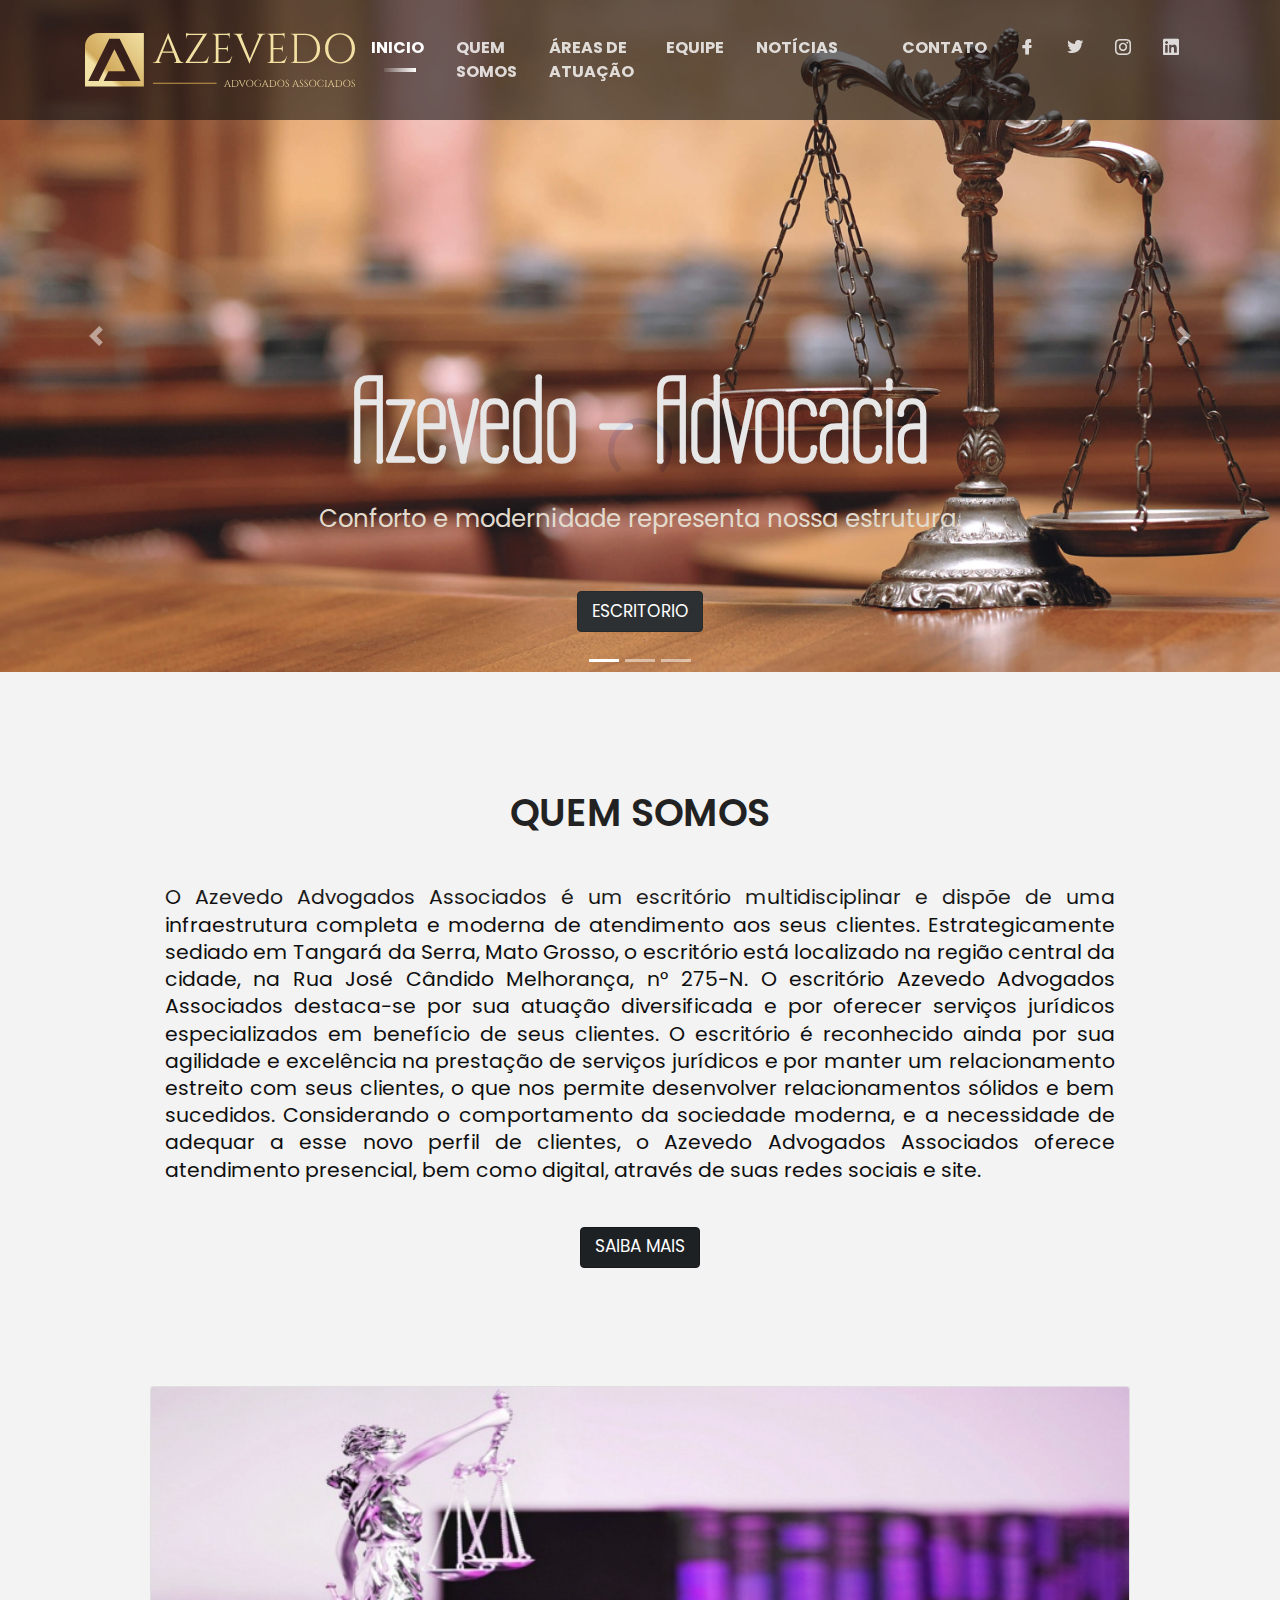
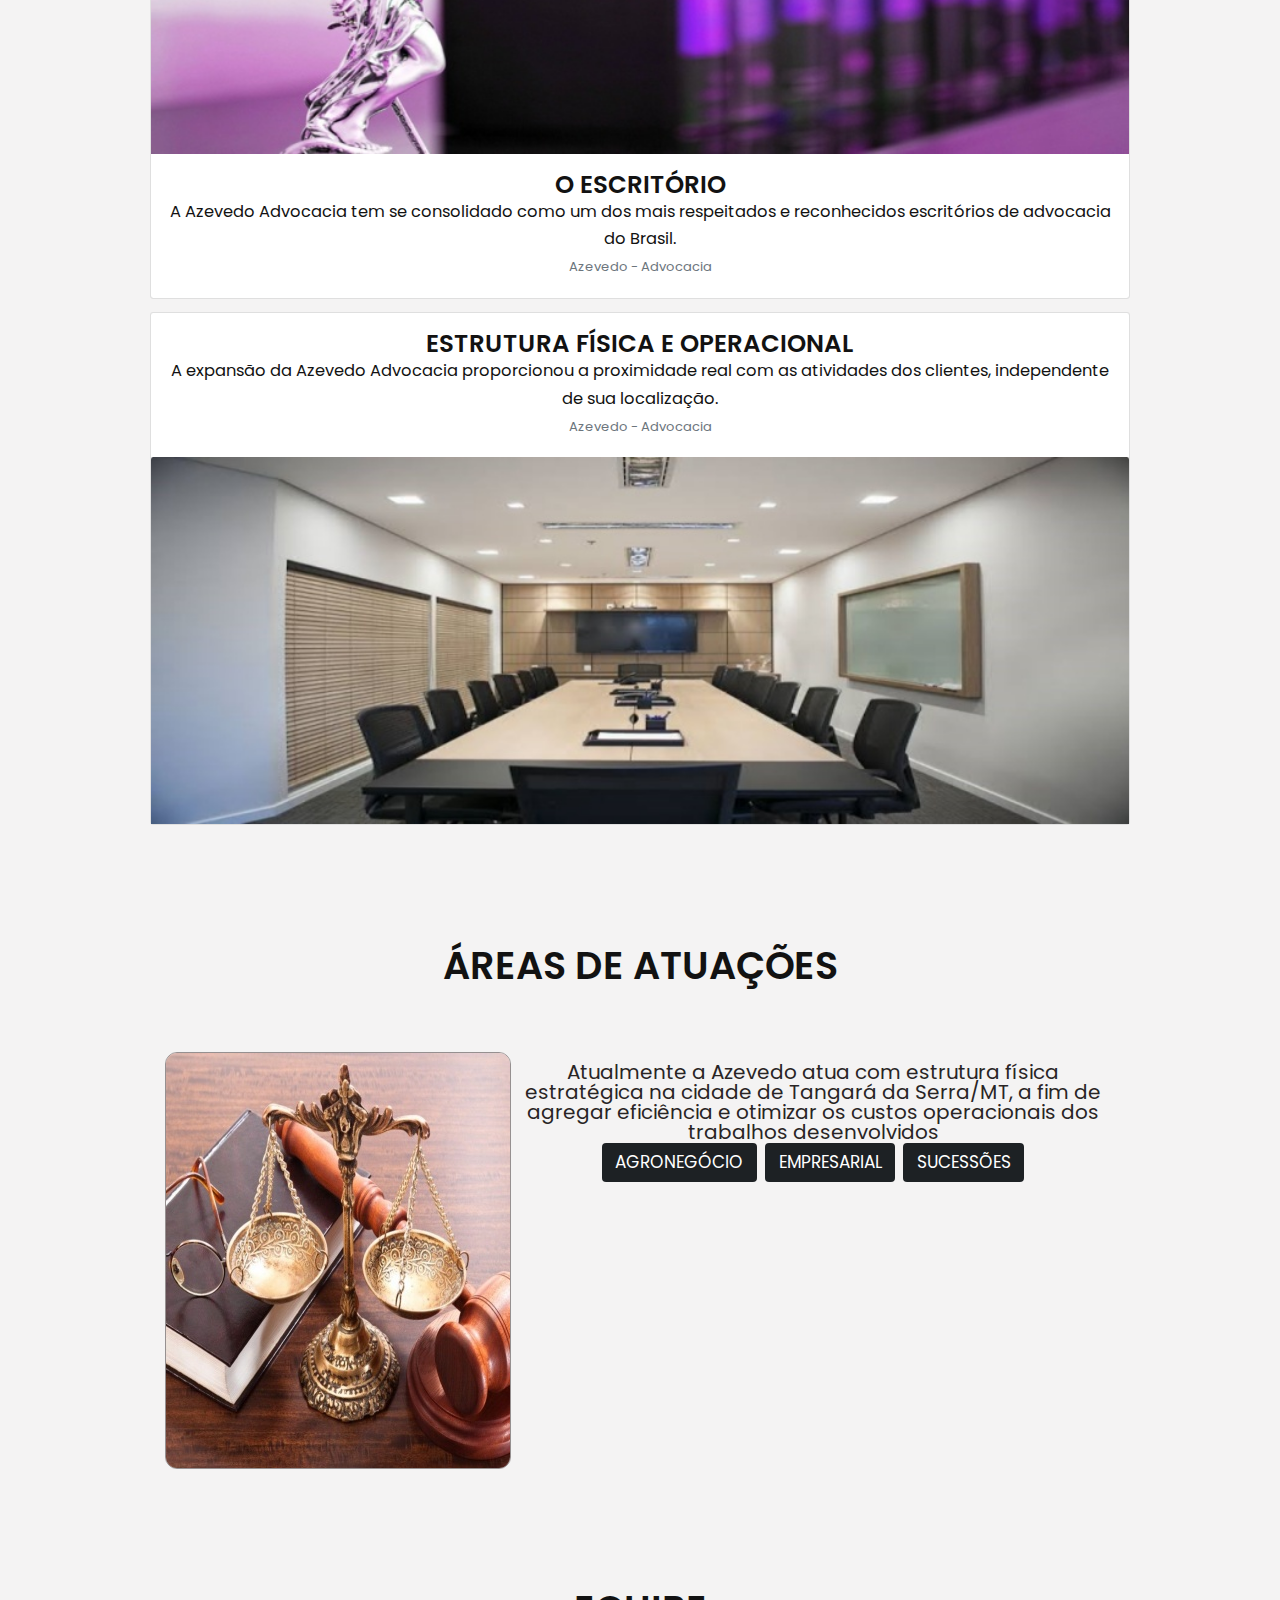
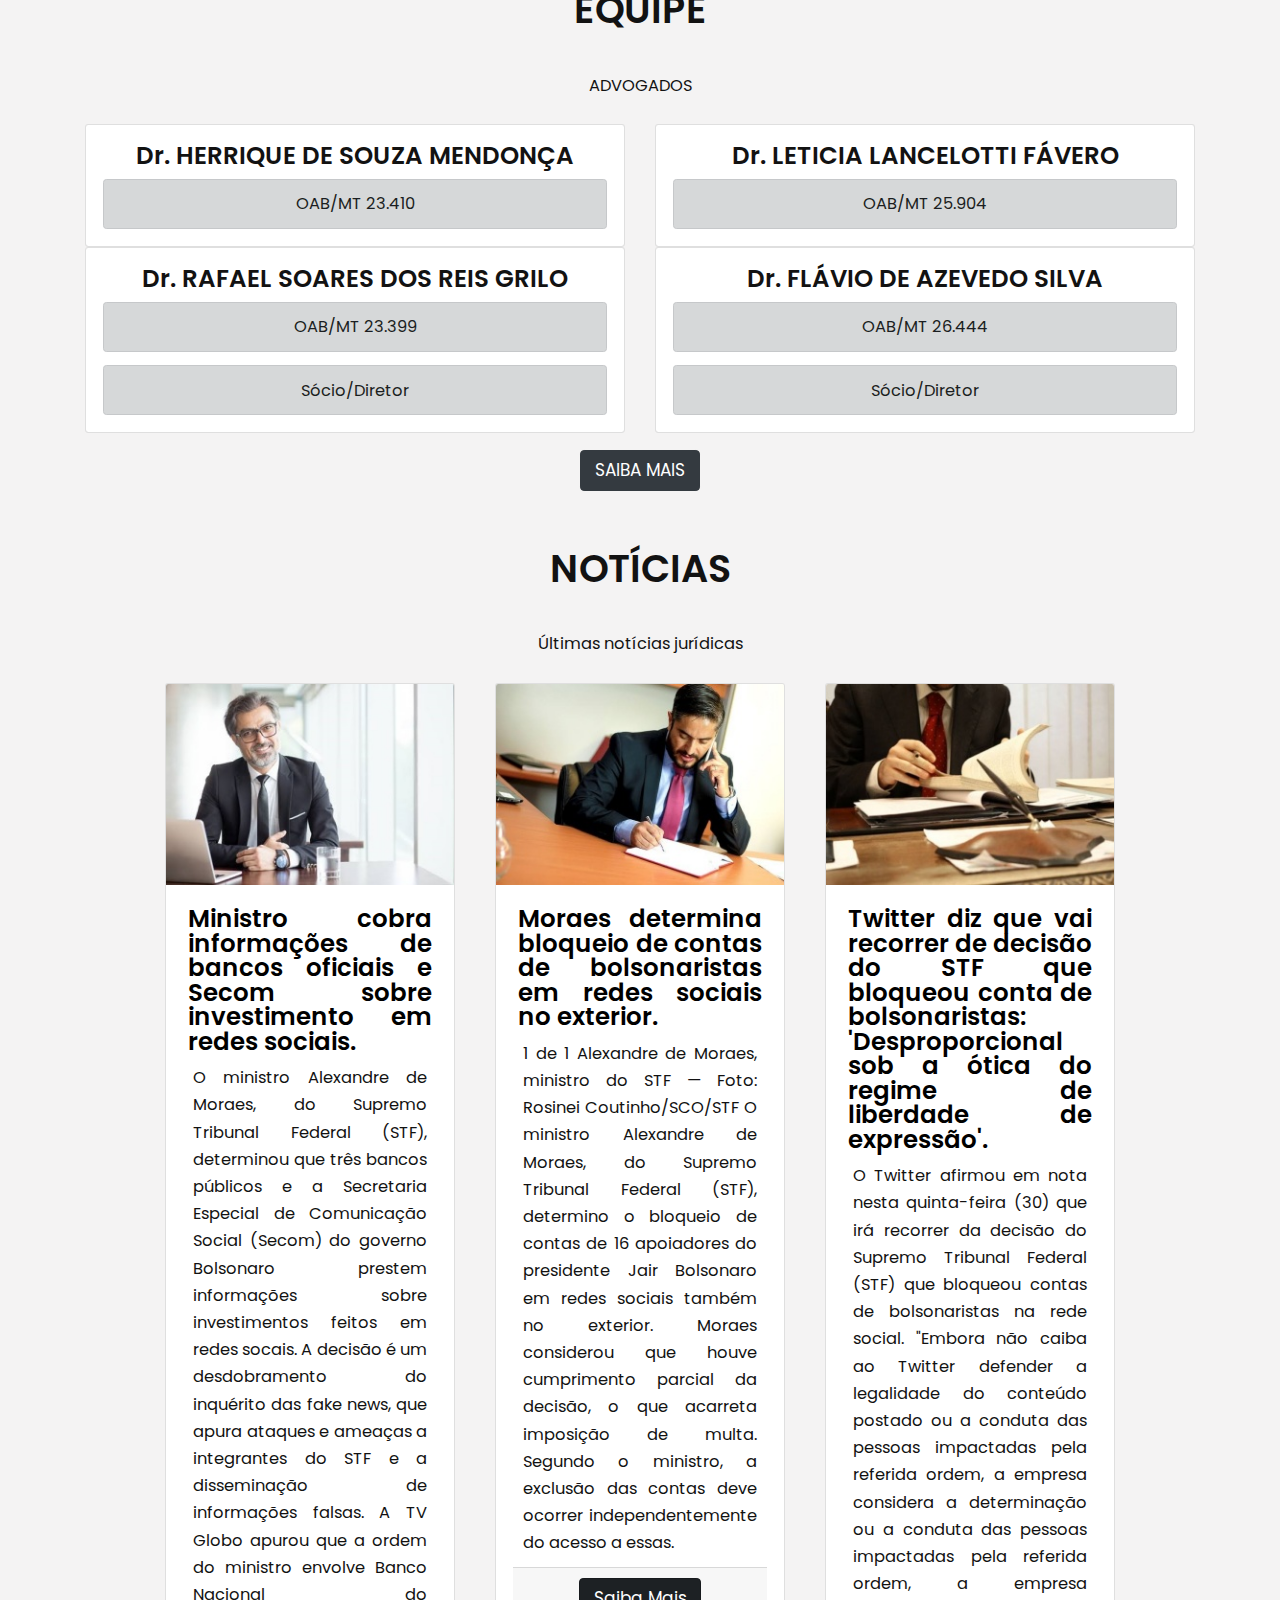
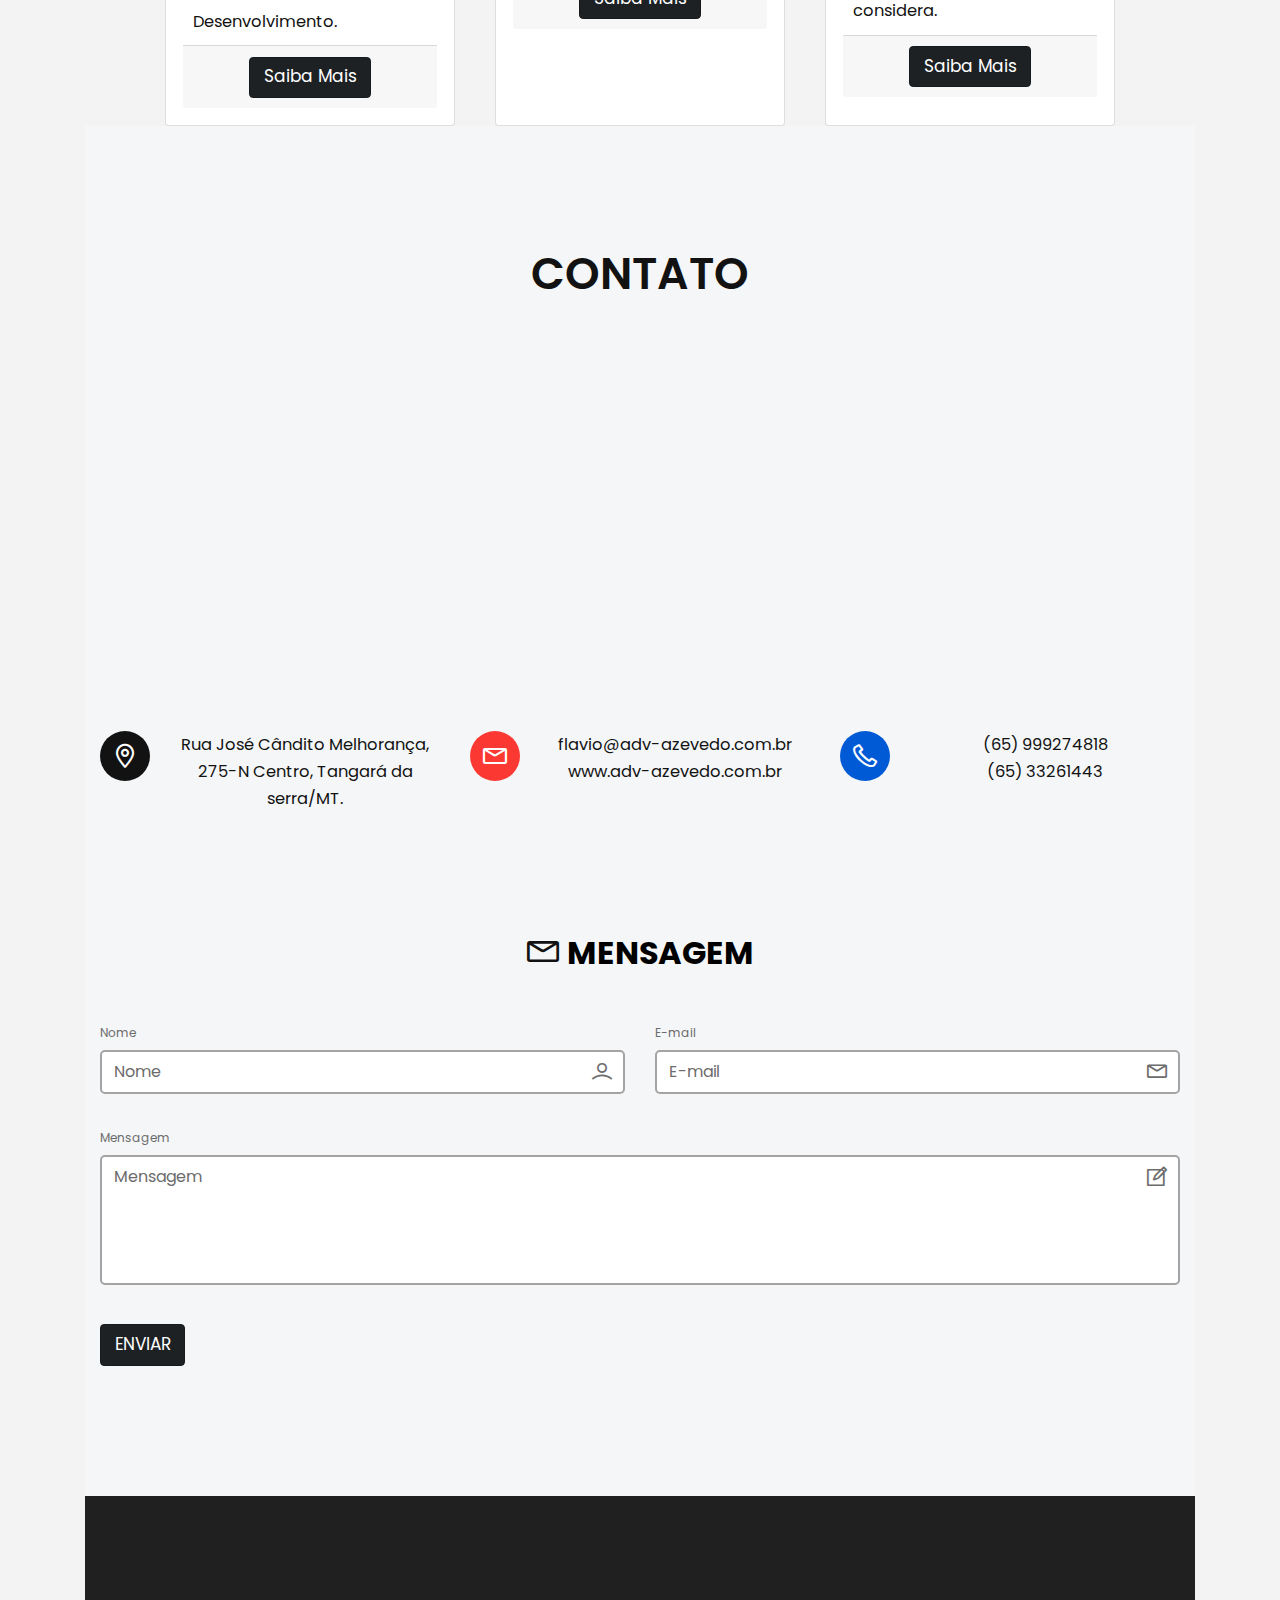
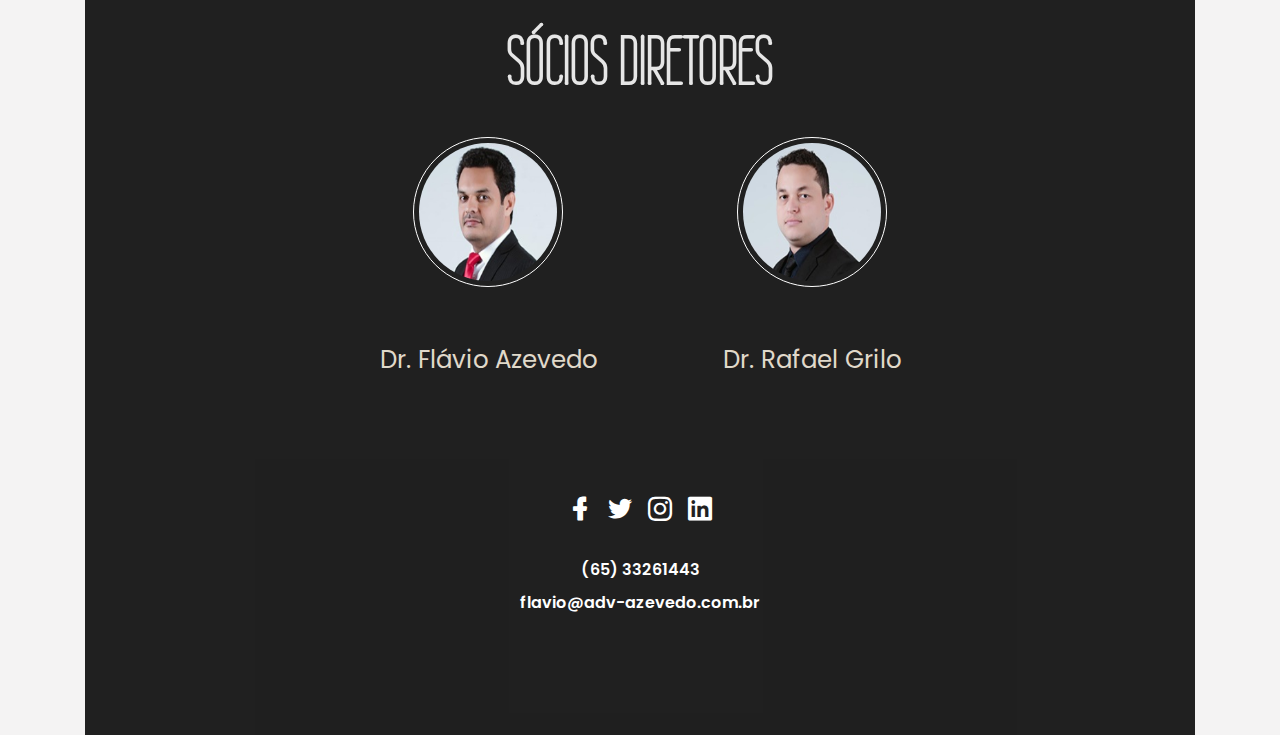
<file: index.html>
<!doctype html>
<html class="no-js" lang="en">

<head>
  <meta charset="utf-8">

  <!--====== Title ======-->
  <title>Advocacia</title>

  <meta name="description" content="">
  <meta name="viewport" content="width=device-width, initial-scale=1.0">

  <!--====== Favicon Icon ======-->
  <link rel="shortcut icon" href="assets/images/favicon.png" type="image/png">

  <!--====== Magnific Popup CSS ======-->
  <link rel="stylesheet" href="assets/css/magnific-popup.css">

  <!--====== Slick CSS ======-->
  <link rel="stylesheet" href="assets/css/slick.css">

  <!--====== Line Icons CSS ======-->
  <link rel="stylesheet" href="assets/css/LineIcons.css">

  <!--====== Bootstrap CSS ======-->
  <link rel="stylesheet" href="assets/css/bootstrap.min.css">

  <!--====== Default CSS ======-->
  <link rel="stylesheet" href="assets/css/default.css">

  <!--====== Style CSS ======-->
  <link rel="stylesheet" href="assets/css/style.css">

</head>

<body>
  <!--[if IE]>
    <p class="browserupgrade">You are using an <strong>outdated</strong> browser. Please <a href="https://browsehappy.com/">upgrade your browser</a> to improve your experience and security.</p>
  <![endif]-->

  <!--====== PRELOADER PART START ======-->

  <div class="preloader">
    <div class="loader">
      <div class="ytp-spinner">
        <div class="ytp-spinner-container">
          <div class="ytp-spinner-rotator">
            <div class="ytp-spinner-left">
              <div class="ytp-spinner-circle"></div>
            </div>
            <div class="ytp-spinner-right">
              <div class="ytp-spinner-circle"></div>
            </div>
          </div>
        </div>
      </div>
    </div>
  </div>

  <!--====== PRELOADER PART ENDS ======-->

  <!--====== NAVBAR TWO PART START ======-->

  <section class="navbar-area">
    <div class="container">
      <div class="row">
        <div class="col-lg-12">
          <nav class="navbar navbar-expand-lg">

            <a  href="#">
              <img src="/assets/images/logo.svg" alt="logo">
            </a>

            <button class="navbar-toggler" type="button" data-toggle="collapse" data-target="#navbarTwo"
              aria-controls="navbarTwo" aria-expanded="false" aria-label="Toggle navigation">
              <span class="toggler-icon"></span>
              <span class="toggler-icon"></span>
              <span class="toggler-icon"></span>
            </button>

            <div class="collapse navbar-collapse sub-menu-bar" id="navbarTwo">
              <ul class="navbar-nav m-auto">
                <li class="nav-item active"><a class="page-scroll" href="index.html">Inicio</a></li>
                <li class="nav-item"><a class="page-scroll" href="sobre.html">Quem Somos</a></li>
                <li class="nav-item"><a class="page-scroll" href="areaAtuacao.html">Áreas de Atuação </a></li>
                <li class="nav-item"><a class="page-scroll" href="advogado.html">Equipe</a></li>
                <li class="nav-item"><a class="page-scroll" href="#noticia">Notícias</a></li>
                <li class="nav-item"><a class="page-scroll" href="#"> </a></li>
                <li class="nav-item"><a class="page-scroll" href="#contacto">Contato</a></li>
                <!--REDES SOCIAIS-->

                <li class="nav-item"><a class="page-scroll" href="https://facebook.com/uideckHQ"><i
                      class="lni lni-facebook-filled"></i></a></li>
                <li class="nav-item"><a class="page-scroll" href="https://twitter.com/uideckHQ"><i
                      class="lni lni-twitter-original"></i></a></li>
                <li class="nav-item"><a class="page-scroll" href="https://instagram.com/uideckHQ"><i
                      class="lni lni-instagram-original"></i></a></li>
                <li class="nav-item"><a class="page-scroll" href="#"><i class="lni lni-linkedin-original"></i></a></li>

              </ul>
            </div>


          </nav> <!-- navbar -->
        </div>
      </div> <!-- row -->
    </div> <!-- container -->
  </section>


  <!--====== SLIDER PART START ======-->



  <div id="carouselThree" class="carousel slide" data-ride="carousel">
    <ol class="carousel-indicators">
      <li data-target="#carouselThree" data-slide-to="0" class="active"></li>
      <li data-target="#carouselThree" data-slide-to="1"></li>
      <li data-target="#carouselThree" data-slide-to="2"></li>
    </ol>
    <div class="carousel-inner">
      <div class="carousel-item active">
        <img src="/assets/images/slider/lawyer/1.jpg" class="d-block w-100" alt="...">
        <div class="carousel-caption d-none d-md-block ">
          <h2 class="title-header">Azevedo - Advocacia</h2>
          <p class="text-w ">Conforto e modernidade representa nossa estrutura.</p>
          <a href="#escritorio" class="btn btn-dark btn-lg active" role="button" aria-pressed="true">ESCRITORIO</a>
        </div>
      </div>
      <div class="carousel-item">
        <img src="/assets/images/slider/lawyer/2.jpg" class="d-block w-100" alt="...">
        <div class="carousel-caption d-none d-md-block ">
          <h2 class="title-header">Azevedo - Advocacia </h2>
          <p class="text-w ">Se destaca pela objetividade, modernidade e eficiência dos métodos de trabalho.</p>
          <a href="#areaAtuacao" class="btn btn-dark btn-lg active" role="button" aria-pressed="true">ÁREAS DE
            ATUAÇÕES</a>
        </div>
      </div>
      <div class="carousel-item">
        <img src="/assets/images/slider/lawyer/3.jpg" class="d-block w-100" alt="...">
        <div class="carousel-caption d-none d-md-block">
          <h2 class="title-header">Azevedo - Advocacia</h2>
          <p class="text-w ">Integridade e Ética, Atuar de forma integra e ética na condução dos processos e na relação.
          </p>
          <a href="#equipe" class="btn btn-dark btn-lg active" role="button" aria-pressed="true">ADVOGADOS</a>
        </div>
      </div>

    </div>
    <a class="carousel-control-prev" href="#carouselThree" role="button" data-slide="prev">
      <span class="carousel-control-prev-icon" aria-hidden="true"></span>
      <span class="sr-only">Previous</span>
    </a>
    <a class="carousel-control-next" href="#carouselThree" role="button" data-slide="next">
      <span class="carousel-control-next-icon" aria-hidden="true"></span>
      <span class="sr-only">Next</span>
    </a>
  </div>

</body>

<!-- Componetes quem somos-->

<section id="quemSomo" class="qs">
  <div class="container">


    <div class="p">
      <h3 class="text-center">
        QUEM SOMOS
        <p class="text-justify">
          
          O Azevedo Advogados Associados é um escritório multidisciplinar e dispõe de 
          uma infraestrutura completa e moderna de atendimento aos seus clientes. 
          Estrategicamente sediado em Tangará da Serra, Mato Grosso, o escritório está
           localizado na região central da cidade, na Rua José Cândido Melhorança, 
           n° 275-N. O escritório Azevedo Advogados Associados destaca-se por sua atuação 
           diversificada e por oferecer serviços jurídicos especializados em benefício 
           de seus clientes. O escritório é reconhecido ainda por sua agilidade e excelência 
           na prestação de serviços jurídicos e por manter um relacionamento estreito com seus 
           clientes, o que nos permite desenvolver relacionamentos sólidos e bem sucedidos. 
           Considerando o comportamento da sociedade moderna, e a necessidade de adequar a
            esse novo perfil de clientes, o Azevedo Advogados Associados oferece atendimento 
            presencial, bem como digital, através de suas redes sociais e site.
          
        </p>
        <a href="sobre.html" class="button  btn btn-dark btn-lg active ">SAIBA MAIS</a>
    </div>
  </div>
</section>



<!--====== ESCRITORIO ======-->
<section id="escritorio" class="ca">
  <div calss="container">
    <div class="card mb-3 text-center">
      <img src="/assets/images/es-1.jpg" class="card-img-top" alt="...">
      <div class="card-body">
        <h5>O ESCRITÓRIO</h5>
        <p>A Azevedo Advocacia tem se consolidado como um dos mais respeitados e reconhecidos
          escritórios de advocacia do Brasil.</p>
        <p><small class="text-muted">Azevedo - Advocacia</small></p>
      </div>
    </div>
    <div class="card text-center">
      <div class="card-body">
        <h5>ESTRUTURA FÍSICA E OPERACIONAL</h5>
        <p>A expansão da Azevedo Advocacia proporcionou a proximidade real com as atividades
          dos clientes, independente de sua localização.</p>
        <p><small class="text-muted">Azevedo - Advocacia</small></p>
      </div>
      <img src="/assets/images/es-2.jpg" class="card-img-top" alt="...">
    </div>
  </div>
</section>

<!-- section AREA  title -->

<section id="areaAtuacao" class="ar">
  <div class="row justify-content-center ">
    <div class="col-lg-6 col-md-10">
      <div class=" text-center pb-25">
        <h3>ÁREAS DE ATUAÇÕES</h3>

      </div>
    </div>
  </div>


  <div class="container">
    <img src="/assets/images/card-6.jpg" alt="" />
    <div>
      <p class="text">
        Atualmente a Azevedo atua com estrutura física estratégica
        na cidade de Tangará da Serra/MT, a fim de agregar eficiência e
        otimizar os custos
        operacionais dos trabalhos desenvolvidos
      </p>
      <div class="button text-center">
        <a href="areaAtuacao.html" class="btn btn-dark btn-lg active  ">AGRONEGÓCIO</a>
        <a href="areaAtuacao.html" class="btn btn-dark btn-lg active  ">EMPRESARIAL</a>
        <a href="areaAtuacao.html" class="btn btn-dark btn-lg active  ">SUCESSÕES</a>
      </div>
    </div>
  </div>
</section>

<!-- EQUIPE -->

<selection id="equipe" class="her">
  <div class="container">
    <div class="row justify-content-center">
      <div class="col-lg-6 col-md-10">
        <div class=" text-center pb-25">
          <h3>EQUIPE</h3>
          <p class="text">ADVOGADOS</p>
        </div> <!-- section title -->
      </div>
    </div> <!-- row -->
    <div class="row text-center">
      <div class="col-sm-6">
        <div class="card">
          <div class="card-body">
            <h5 class="card-title">Dr. HERRIQUE DE SOUZA MENDONÇA</h5>
            <p class="card-text alert alert-dark">OAB/MT 23.410</p>

          </div>
        </div>
      </div>
      <div class="col-sm-6">
        <div class="card">
          <div class="card-body">
            <h5 class="card-title">Dr. LETICIA LANCELOTTI FÁVERO</h5>
            <p class="card-text alert alert-dark">OAB/MT 25.904</p>

          </div>
        </div>
      </div>
      <div class="col-sm-6">
        <div class="card">
          <div class="card-body">
            <h5 class="card-title">Dr. RAFAEL SOARES DOS REIS GRILO</h5>
            <p class="card-text alert alert-dark">OAB/MT 23.399</p>
            <p class="card-text alert alert-dark">Sócio/Diretor</p>

          </div>
        </div>
      </div>
      <div class="col-sm-6">
        <div class="card">
          <div class="card-body">
            <h5 class="card-title">Dr. FLÁVIO DE AZEVEDO SILVA</h5>
            <p class="card-text alert alert-dark">OAB/MT 26.444</p>
            <p class="card-text alert alert-dark">Sócio/Diretor</p>

          </div>
        </div>
      </div>


    </div>
    <div class="card-body text-center">
      <a href="advogado.html" class=" btn btn-dark btn-lg">SAIBA MAIS</a>
    </div>
  </div>
</selection>


<!-- CARDS  NOTICIAS -->

<selection id="noticia" class="no">
  <div class="container">
    <div class="row justify-content-center">
      <div class="col-lg-6 col-md-10">
        <div class="text-center pb-25">
          <h3>NOTÍCIAS</h3>
          <p class="text">Últimas notícias jurídicas</p>
        </div>
      </div>
    </div>
    <div class="cards card-deck">
      <div class="card">
        <img src="/assets/images/slider/car-1.jpg" class="card-img-top" alt="...">
        <div class="card-body text-center">
          <h5 class="text-w-card">Ministro cobra informações de bancos oficiais e
            Secom sobre investimento em redes sociais.</h5>
              <p class="text-w-p">O ministro Alexandre de Moraes, do Supremo Tribunal Federal (STF),
                determinou que três bancos públicos e a Secretaria Especial de Comunicação Social
                (Secom) do governo
                Bolsonaro prestem informações sobre investimentos feitos
                em redes socais. A decisão é um desdobramento do inquérito das fake news,
                que apura ataques e ameaças a integrantes do STF e a disseminação de informações falsas.
                A TV Globo apurou que a ordem do ministro envolve Banco Nacional do Desenvolvimento. </p>
             
                <div class="card-footer">
                  <small class="text-muted"></small>
                  <a href="#" class="btn btn-dark btn-lg active">Saiba Mais</a>
                 
                </div>
        </div>
      </div>
      <div class="card">
        <img src="/assets/images/slider/car-2.jpg" class="card-img-top" alt="...">
        <div class="card-body text-center">
          <h5 class="text-w-card">Moraes determina bloqueio de contas de
            bolsonaristas em redes sociais no exterior.</h5>
          <p class="text-w-p" >1 de 1 Alexandre de Moraes, ministro do STF — Foto: Rosinei Coutinho/SCO/STF
            O ministro
            Alexandre de Moraes, do Supremo Tribunal Federal (STF), determino
            o bloqueio de contas de 16 apoiadores do presidente Jair Bolsonaro em redes sociais
            também no exterior. Moraes considerou que houve cumprimento parcial da decisão, o que acarreta
            imposição de multa. Segundo o ministro, a exclusão das contas deve ocorrer
            independentemente do acesso a essas. </p>
          
            <div class="card-footer">
              
              <small class="text-muted"></small>
              <a href="#" class="btn btn-dark btn-lg active">Saiba Mais</a>
              </div>
        </div>
      </div>
      <div class="card">
        <img src="/assets/images/slider/car-3.jpg" class="card-img-top" alt="...">
        <div class="card-body text-center">
          <h5 class="text-w-card" >Twitter diz que vai recorrer de decisão do STF que bloqueou conta de
            bolsonaristas: 'Desproporcional sob a ótica do regime de liberdade de expressão'. </h5>
          <p class="text-w-p">O Twitter afirmou em nota nesta quinta-feira (30) que irá recorrer da decisão do
            Supremo Tribunal Federal (STF) que bloqueou contas de bolsonaristas na rede social. "Embora não
            caiba ao Twitter defender a legalidade do conteúdo postado ou a conduta das pessoas impactadas
            pela referida ordem, a empresa considera a determinação ou a conduta das pessoas impactadas
            pela referida ordem, a empresa considera. </p>
            <div class="card-footer">
              
                <small class="text-muted"></small>
                <a href="#" class="btn btn-dark btn-lg active">Saiba Mais</a>
              
            </div>
      </div>
    </div>

  </div>
</selection>
<!-- CONTATOS-->

<section id="contacto" class="contact-area">
  <div class="container">
    <div class="row justify-content-center">
      <div class="col-lg-6 col-md-10">
        <div class="section-title text-center pb-30">
          <h3 class="title">CONTATO</h3>
        </div> <!-- section title -->
      </div>
    </div> <!-- row -->
    <div class="row">
      <div class="col-lg-12">
        <div class="contact-map mt-30">
          <iframe
            src="https://www.google.com/maps/embed?pb=!1m18!1m12!1m3!1d15442.644387598215!2d-57.496164778565245!3d-14.618371923491496!2m3!1f0!2f0!3f0!3m2!1i1024!2i768!4f13.1!3m3!1m2!1s0x9398fb90805ced57%3A0x2a2e169e8b61e53c!2sFl%C3%A1vio%20de%20Azevedo%20Advogado!5e0!3m2!1spt-BR!2sbr!4v1597952502485!5m2!1spt-BR!2sbr"
            width="600" height="450" frameborder="0" style="border:0;" allowfullscreen="" aria-hidden="false"
            tabindex="0"></iframe> </div> <!-- row -->
      </div>
    </div> <!-- row -->
    <div class="contact-info pt-30">
      <div class="row">
        <div class="col-lg-4 col-md-6">
          <div class="single-contact-info contact-color-1 mt-30 d-flex ">
            <div class="contact-info-icon">
              <i class="lni lni-map-marker"></i>
            </div>
            <div class="contact-info-content media-body">
              <p class="text"> Rua José Cândito Melhorança,<br>275-N Centro, Tangará da serra/MT.</p>
            </div>
          </div> <!-- single contact info -->
        </div>
        <div class="col-lg-4 col-md-6">
          <div class="single-contact-info contact-color-2 mt-30 d-flex ">
            <div class="contact-info-icon">
              <i class="lni lni-envelope"></i>
            </div>
            <div class="contact-info-content media-body">
              <p class="text">flavio@adv-azevedo.com.br</p>
              <p class="text">www.adv-azevedo.com.br</p>
            </div>
          </div> <!-- single contact info -->
        </div>
        <div class="col-lg-4 col-md-6">
          <div class="single-contact-info contact-color-3 mt-30 d-flex ">
            <div class="contact-info-icon">
              <i class="lni lni-phone"></i>
            </div>
            <div class="contact-info-content media-body">
              <p class="text">(65) 999274818</p>
              <p class="text">(65) 33261443</p>
            </div>
          </div> <!-- single contact info -->
        </div>
      </div> <!-- row -->
    </div> <!-- contact info -->
    <div class="row">
      <div class="col-lg-12">
        <div class="contact-wrapper form-style-two pt-115">
          <h4 class="contact-title pb-10"><i class="lni lni-envelope"></i>MENSAGEM<span></span></h4>

          <form id="contact-form" action="assets/contact.php" method="post">
            <div class="row">
              <div class="col-md-6">
                <div class="form-input mt-25">
                  <label>Nome</label>
                  <div class="input-items default">
                    <input name="name" type="text" placeholder="Nome">
                    <i class="lni lni-user"></i>
                  </div>
                </div> <!-- form input -->
              </div>
              <div class="col-md-6">
                <div class="form-input mt-25">
                  <label>E-mail</label>
                  <div class="input-items default">
                    <input type="email" name="email" placeholder="E-mail">
                    <i class="lni lni-envelope"></i>
                  </div>
                </div> <!-- form input -->
              </div>
              <div class="col-md-12">
                <div class="form-input mt-25">
                  <label>Mensagem</label>
                  <div class="input-items default">
                    <textarea name="massage" placeholder="Mensagem"></textarea>
                    <i class="lni lni-pencil-alt"></i>
                  </div>
                </div> <!-- form input -->
              </div>
              <p class="form-message"></p>
              <div class="col-md-12">
                <div class="form-input light-rounded-buttons mt-30">
                  <button class="btn btn-dark btn-lg active">ENVIAR</button>
                </div> <!-- form input -->
              </div>
            </div> <!-- row -->
          </form>
        </div> <!-- contact wrapper form -->
      </div>
    </div> <!-- row -->
  </div> <!-- container -->
</section>


<!-- rodape -->

<section class="footer-area footer-dark">
  <div class="container">
      <div class="row justify-content-center">
          <div class="col-lg-12">
              <div class="text-center">
                  <h1 class="text-inline">SÓCIOS DIRETORES</h1>

                  <a class="text-center" href="#">

                      <img src="assets/images/adv_image_3.jpeg" class="rounded-circle" alt="Logo">
                      <p class="text-w ">Dr. Flávio Azevedo</p>
                  </a>

                  <a class=" text-center" href="#">

                      <img src="assets/images/adv_image_4.jpeg" class="rounded-circle" alt="Logo">
                      <p class="text-w ">Dr. Rafael Grilo</p>
                  </a>
              </div> <!-- footer logo -->
              <ul class="social text-center mt-60">
                  <li><a href="https://facebook.com/uideckHQ"><i class="lni lni-facebook-filled"></i></a></li>
                  <li><a href="https://twitter.com/uideckHQ"><i class="lni lni-twitter-original"></i></a></li>
                  <li><a href="https://instagram.com/uideckHQ"><i class="lni lni-instagram-original"></i></a></li>
                  <li><a href="#"><i class="lni lni-linkedin-original"></i></a></li>
              </ul> <!-- social -->
              <div class="footer-support text-center">
                  <span class="number">(65) 33261443</span>
                  <span class="mail">flavio@adv-azevedo.com.br</span>
              </div>

          </div>
      </div> <!-- row -->
  </div> <!-- container -->
</section>







<!--====== Jquery js ======-->
<script src="assets/js/vendor/jquery-1.12.4.min.js"></script>
<script src="assets/js/vendor/modernizr-3.7.1.min.js"></script>

<!--====== Bootstrap js ======-->
<script src="assets/js/popper.min.js"></script>
<script src="assets/js/bootstrap.min.js"></script>


<!--====== Isotope js ======-->
<script src="assets/js/imagesloaded.pkgd.min.js"></script>
<script src="assets/js/isotope.pkgd.min.js"></script>

<!--====== Scrolling Nav js ======-->
<script src="assets/js/jquery.easing.min.js"></script>
<script src="assets/js/scrolling-nav.js"></script>

<!--====== Main js ======-->
<script src="assets/js/main.js"></script>

</body>

</html>
</file>
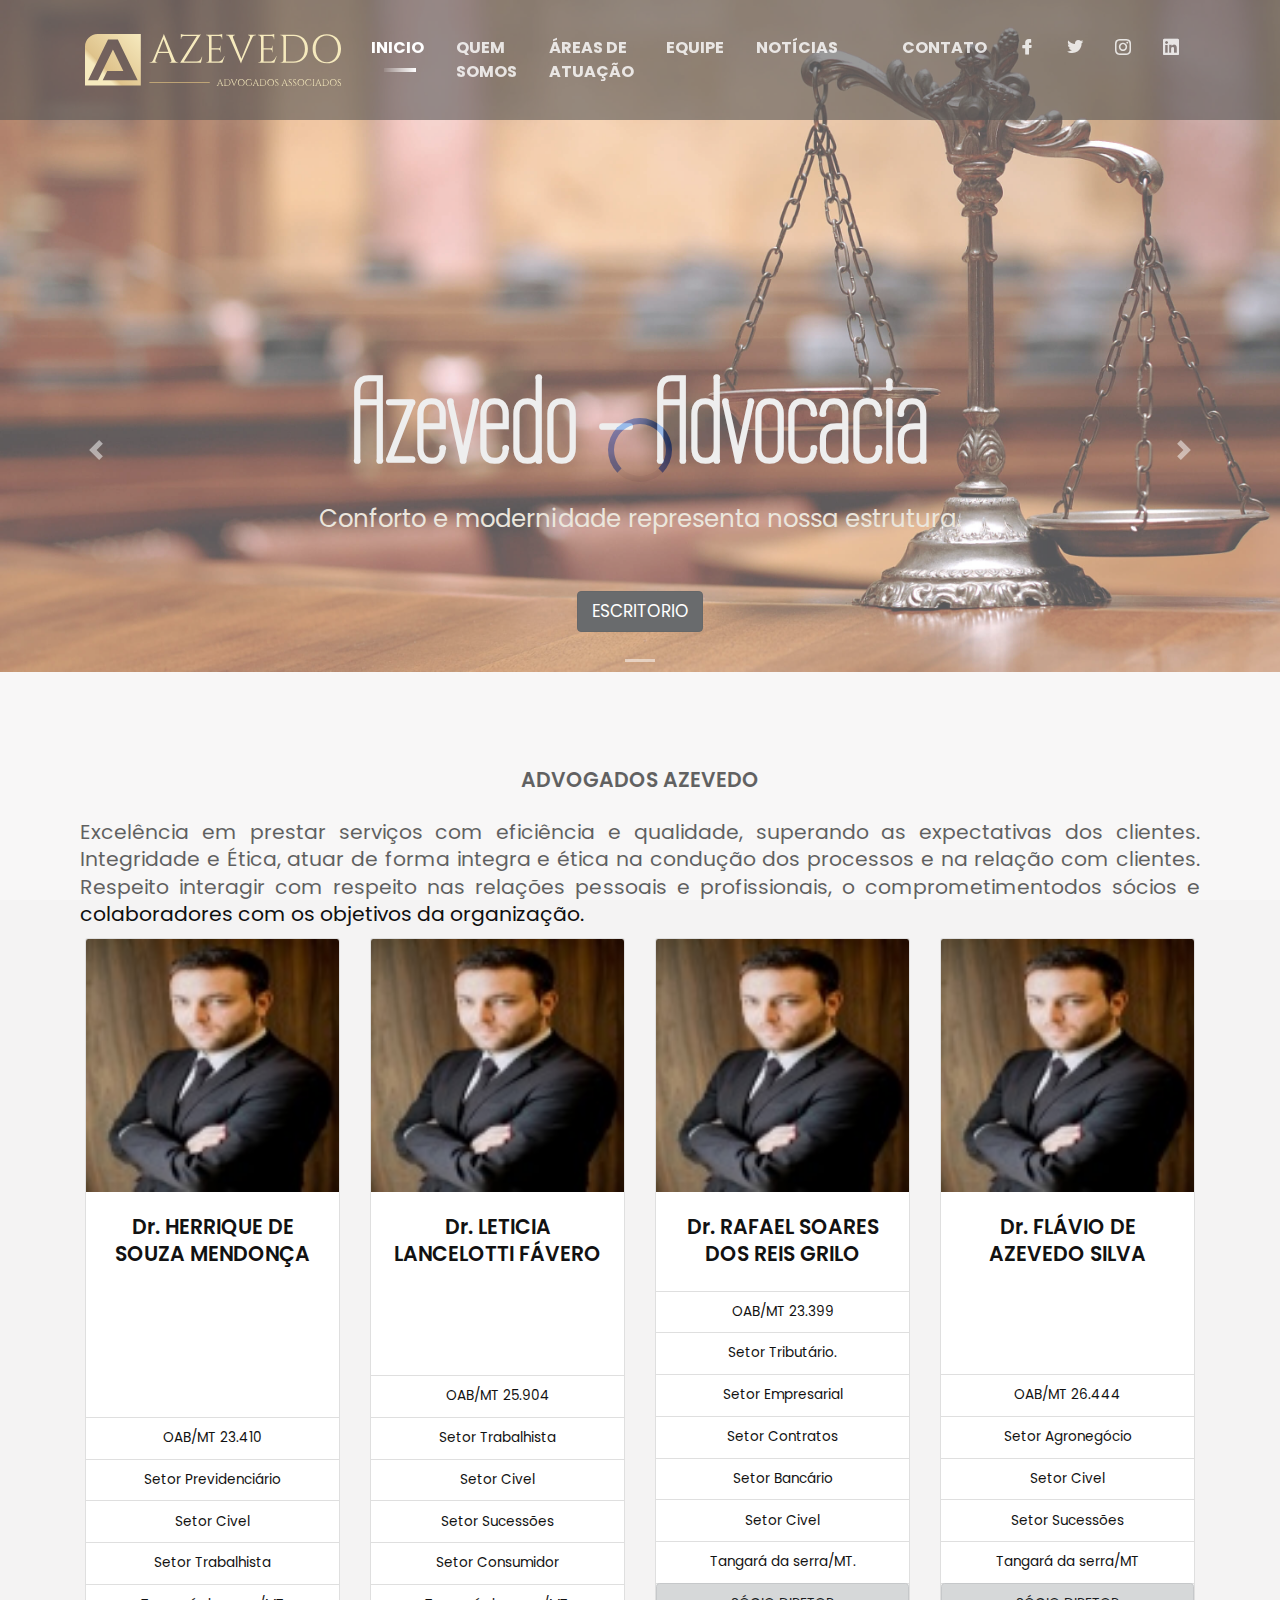
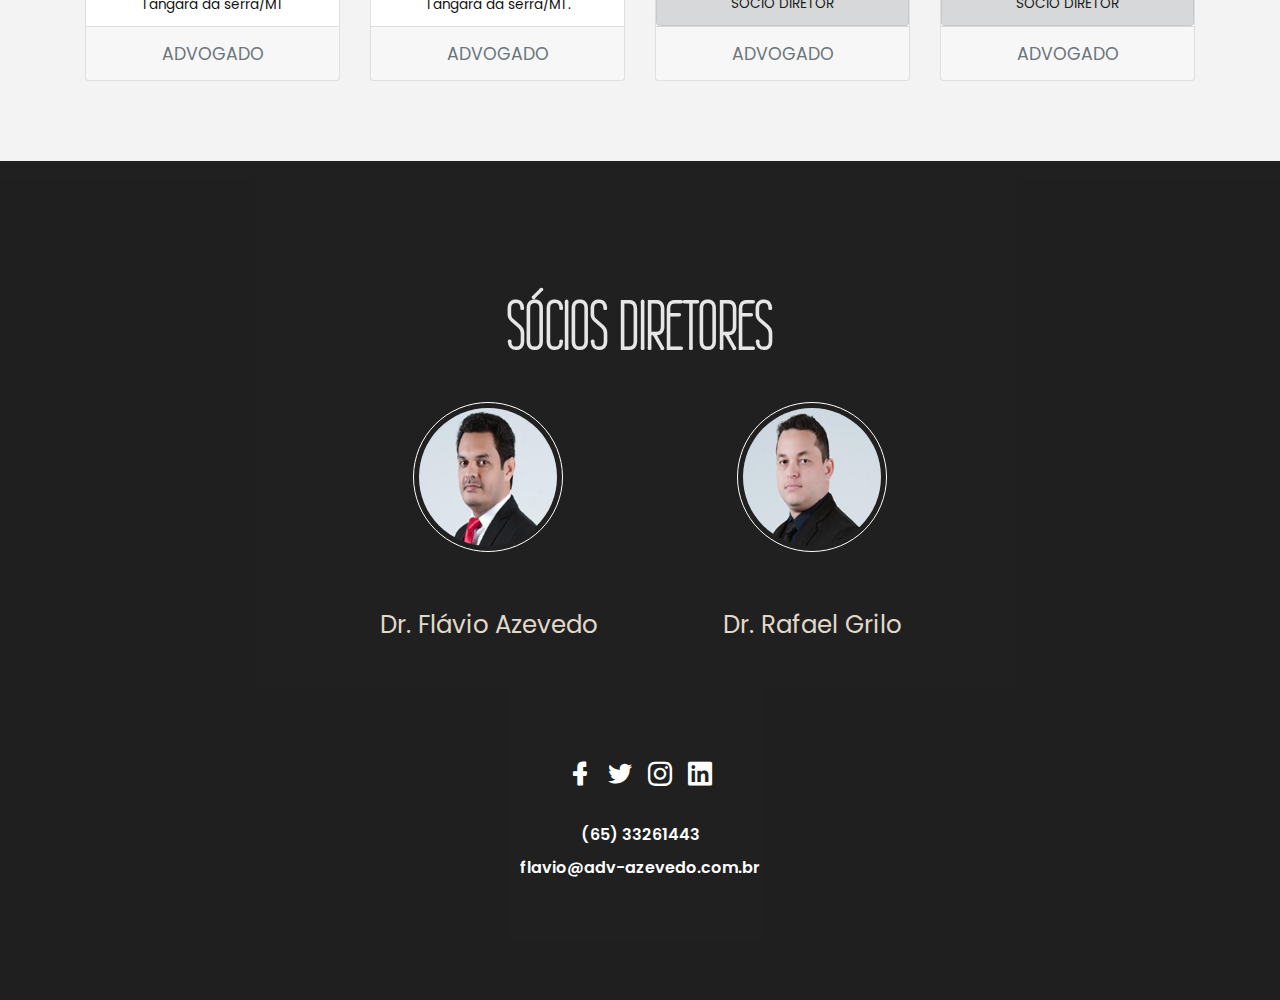
<file: advogado.html>
<!doctype html>
<html class="no-js" lang="en">

<head>
  <meta charset="utf-8">

  <!--====== Title ======-->
  <title>Advocacia</title>

  <meta name="description" content="">
  <meta name="viewport" content="width=device-width, initial-scale=1">

  <!--====== Favicon Icon ======-->
  <link rel="shortcut icon" href="assets/images/favicon.png" type="image/png">

  <!--====== Magnific Popup CSS ======-->
  <link rel="stylesheet" href="assets/css/magnific-popup.css">

  <!--====== Slick CSS ======-->
  <link rel="stylesheet" href="assets/css/slick.css">

  <!--====== Line Icons CSS ======-->
  <link rel="stylesheet" href="assets/css/LineIcons.css">

  <!--====== Bootstrap CSS ======-->
  <link rel="stylesheet" href="assets/css/bootstrap.min.css">

  <!--====== Default CSS ======-->
  <link rel="stylesheet" href="assets/css/default.css">

  <!--====== Style CSS ======-->
  <link rel="stylesheet" href="assets/css/style.css">

</head>

<body>
  <!--[if IE]>
    <p class="browserupgrade">You are using an <strong>outdated</strong> browser. Please <a href="https://browsehappy.com/">upgrade your browser</a> to improve your experience and security.</p>
  <![endif]-->

  <!--====== PRELOADER PART START ======-->

  <div class="preloader">
    <div class="loader">
      <div class="ytp-spinner">
        <div class="ytp-spinner-container">
          <div class="ytp-spinner-rotator">
            <div class="ytp-spinner-left">
              <div class="ytp-spinner-circle"></div>
            </div>
            <div class="ytp-spinner-right">
              <div class="ytp-spinner-circle"></div>
            </div>
          </div>
        </div>
      </div>
    </div>
  </div>

  <!--====== PRELOADER PART ENDS ======-->

  <!--====== NAVBAR TWO PART START ======-->

  <section class="navbar-area">
    <div class="container">
      <div class="row">
        <div class="col-lg-12">
          <nav class="navbar navbar-expand-lg">

            <a class="navbar-brand" href="#">
              <img src="/assets/images/logo.svg" alt="logo">
            </a>

            <button class="navbar-toggler" type="button" data-toggle="collapse" data-target="#navbarTwo"
              aria-controls="navbarTwo" aria-expanded="false" aria-label="Toggle navigation">
              <span class="toggler-icon"></span>
              <span class="toggler-icon"></span>
              <span class="toggler-icon"></span>
            </button>

            <div class="collapse navbar-collapse sub-menu-bar" id="navbarTwo">
              <ul class="navbar-nav m-auto">
                <li class="nav-item active"><a class="page-scroll" href="index.html">Inicio</a></li>
                <li class="nav-item"><a class="page-scroll" href="sobre.html">Quem Somos</a></li>
                <li class="nav-item"><a class="page-scroll" href="areaAtuacao.html">Áreas de Atuação </a></li>
                <li class="nav-item"><a class="page-scroll" href="advogado.html">Equipe</a></li>
                <li class="nav-item"><a class="page-scroll" href="#">Notícias</a></li>
                <li class="nav-item"><a class="page-scroll" href="#"> </a></li>
                <li class="nav-item"><a class="page-scroll" href="#">Contato</a></li>
                <!--REDES SOCIAIS-->

                <li class="nav-item"><a class="page-scroll" href="https://facebook.com/uideckHQ"><i
                      class="lni lni-facebook-filled"></i></a></li>
                <li class="nav-item"><a class="page-scroll" href="https://twitter.com/uideckHQ"><i
                      class="lni lni-twitter-original"></i></a></li>
                <li class="nav-item"><a class="page-scroll" href="https://instagram.com/uideckHQ"><i
                      class="lni lni-instagram-original"></i></a></li>
                <li class="nav-item"><a class="page-scroll" href="#"><i class="lni lni-linkedin-original"></i></a></li>

              </ul>
            </div>


          </nav> <!-- navbar -->
        </div>
      </div> <!-- row -->
    </div> <!-- container -->
  </section>


  <!--====== SLIDER PART START ======-->



  <div id="carouselThree" class="carousel slide" data-ride="carousel">
    <ol class="carousel-indicators">
      <li data-target="#carouselThree" data-slide-to="0" class=""></li>

    </ol>
    <div class="carousel-inner">
      <div class="carousel-item active">
        <img src="/assets/images/slider/lawyer/1.jpg" class="d-block w-100" alt="...">
        <div class="carousel-caption d-none d-md-block ">
          <h2 class="title-header">Azevedo - Advocacia</h2>
          <p class="text-w ">Conforto e modernidade representa nossa estrutura.</p>
          <a href="#escritorio" class="btn btn-dark btn-lg active" role="button" aria-pressed="true">ESCRITORIO</a>
        </div>
      </div>
      <div class="carousel-item">
        <img src="/assets/images/slider/lawyer/2.jpg" class="d-block w-100" alt="...">
        <div class="carousel-caption d-none d-md-block ">
          <h2 class="title-header">Azevedo - Advocacia</h2>
          <p class="text-w ">Se destaca pela objetividade, modernidade e eficiência dos métodos de trabalho.</p>
          <a href="#areaAtuacao" class="btn btn-dark btn-lg active" role="button" aria-pressed="true">ÁREAS DE
            ATUAÇÕES</a>
        </div>
      </div>
      <div class="carousel-item">
        <img src="/assets/images/slider/lawyer/3.jpg" class="d-block w-100" alt="...">
        <div class="carousel-caption d-none d-md-block">
          <h2 class="title-header">Azevedo - Advocacia</h2>
          <p class="text-w ">Integridade e Ética, Atuar de forma integra e ética na condução dos processos e na relação.
          </p>
          <a href="#equipe" class="btn btn-dark btn-lg active" role="button" aria-pressed="true">ADVOGADOS</a>
        </div>
      </div>

    </div>

  </div>
  <a class="carousel-control-prev" href="#carouselThree" role="button" data-slide="prev">
    <span class="carousel-control-prev-icon" aria-hidden="true"></span>
    <span class="sr-only">Previous</span>
  </a>
  <a class="carousel-control-next" href="#carouselThree" role="button" data-slide="next">
    <span class="carousel-control-next-icon" aria-hidden="true"></span>
    <span class="sr-only">Next</span>
  </a>
  </div>

</body>

<!-- Componetes quem somos-->






<section id="advogados" class="qm">
  <div class="container">
    <div class="row justify-content-center">

      <h4 class="text-w-t text-center" id="">ADVOGADOS AZEVEDO</h4>
      <p>
        Excelência em prestar serviços com eficiência e qualidade, superando
        as expectativas dos clientes. Integridade e Ética, atuar de forma integra
        e ética na condução dos processos e na relação com clientes. Respeito interagir
        com respeito nas relações pessoais e profissionais, o comprometimentodos
        sócios e colaboradores com os objetivos da organização.</p>
    </div>
  </div>
  <div class="container">
    <div class="card-deck">
      <div class="card text-center">
        <img src="assets/images/perfl-1.jpeg" class="card-img-top" alt="...">
        <div class="card-body">
          <h5 class="text-w-t">Dr. HERRIQUE DE SOUZA MENDONÇA</h5>
        </div>
          <ul class="text-w-c list-group-flush">
          <li class="list-group-item">OAB/MT 23.410</li>
          <li class="list-group-item">Setor Previdenciário</li>
          <li class="list-group-item">Setor Civel</li>
          <li class="list-group-item">Setor Trabalhista</li>
          <li class="list-group-item">Tangará da serra/MT</li>
        </ul>
        <div class="card-footer">
          <small class="text-muted">ADVOGADO</small>

        </div>
      </div>
      <div class="card text-center">
        <img src="assets/images/perfl-1.jpeg" class="card-img-top" alt="...">
        <div class="card-body">
          <h5 class="text-w-t">Dr. LETICIA LANCELOTTI FÁVERO</h5>
        </div>
          <ul class="text-w-c list-group-flush">
            <li class="list-group-item">OAB/MT 25.904</li>
            <li class="list-group-item">Setor Trabalhista</li>
            <li class="list-group-item">Setor Civel</li>
            <li class="list-group-item">Setor Sucessões</li>
            <li class="list-group-item">Setor Consumidor</li>
            <li class="list-group-item">Tangará da serra/MT.</li>
          </ul>
       
        <div class="card-footer text-center">
          <small class="text-muted">ADVOGADO</small>
        </div>
      </div>
      <div class="card text-center">
        <img src="assets/images/perfl-1.jpeg" class="card-img-top" alt="...">
        <div class="card-body text-center">
          <h5 class="text-w-t ">Dr. RAFAEL SOARES DOS REIS GRILO</h5>
        </div>
          <ul class="text-w-c list-group-flush">
            
            <li class="list-group-item">OAB/MT 23.399</li>
            <li class="list-group-item">Setor Tributário.</li>
            <li class="list-group-item">Setor Empresarial</li>
            <li class="list-group-item">Setor Contratos</li>
            <li class="list-group-item">Setor  Bancário</li>
            <li class="list-group-item">Setor Civel</li>
            <li class="list-group-item">Tangará da serra/MT.</li>
            <li class="card-text alert alert-dark">SÓCIO DIRETOR </li>
          </ul>
        <div class="card-footer">
          <small class="text-muted">ADVOGADO</small>
        </div>
      </div>
      <div class="card text-center">
        <img src="assets/images/perfl-1.jpeg" class="card-img-top" alt="...">
        <div class="card-body text-center">
          <h5 class="text-w-t ">Dr. FLÁVIO DE AZEVEDO SILVA</h5>
        </div>
          <ul class="text-w-c list-group-flush">
            <li class="list-group-item">OAB/MT 26.444</li>
            <li class="list-group-item">Setor Agronegócio</li>
            <li class="list-group-item">Setor Civel</li>
            <li class="list-group-item">Setor Sucessões</li>
            <li class="list-group-item">Tangará da serra/MT</li>
            <li class="card-text alert alert-dark">SÓCIO DIRETOR </li>
          </ul>
        <div class="card-footer">
          <small class="text-muted">ADVOGADO</small>
        </div>
      </div>
    </div>
  </div>
 
</section>



<section class="footer-area footer-dark">
  <div class="container">
    <div class="row justify-content-center">
      <div class="col-lg-12">
        <div class="text-center">
          <h1 class="text-inline">SÓCIOS DIRETORES</h1>

          <a class="text-center" href="#">

            <img src="assets/images/adv_image_3.jpeg" class="rounded-circle" alt="Logo">
            <p class=" text-w ">Dr. Flávio Azevedo</p>
          </a>

          <a class=" text-center" href="#">

            <img src="assets/images/adv_image_4.jpeg" class="rounded-circle" alt="Logo">
            <p class=" text-w ">Dr. Rafael Grilo</p>
          </a>
        </div> <!-- footer logo -->
        <ul class="social text-center mt-60">
          <li><a href="https://facebook.com/uideckHQ"><i class="lni lni-facebook-filled"></i></a></li>
          <li><a href="https://twitter.com/uideckHQ"><i class="lni lni-twitter-original"></i></a></li>
          <li><a href="https://instagram.com/uideckHQ"><i class="lni lni-instagram-original"></i></a></li>
          <li><a href="#"><i class="lni lni-linkedin-original"></i></a></li>
        </ul> <!-- social -->
        <div class="footer-support text-center">
          <span class="number">(65) 33261443</span>
          <span class="mail">flavio@adv-azevedo.com.br</span>
        </div>

      </div>
    </div> <!-- row -->
  </div> <!-- container -->
</section>



<!--====== FOOTER PART ENDS ======-->


<!--====== BACK TOP TOP PART START ======-->

<a href="#" class="back-to-top"><i class="lni lni-chevron-up"></i></a>

<!--====== BACK TOP TOP PART ENDS ======-->

<!--====== PART START ======-->

<!--
    <section class="">
        <div class="container">
            <div class="row">
                <div class="col-lg-">
                    
                </div>
            </div>
        </div>
    </section>
-->

<!--====== PART ENDS ======-->




<!--====== Jquery js ======-->
<script src="assets/js/vendor/jquery-1.12.4.min.js"></script>
<script src="assets/js/vendor/modernizr-3.7.1.min.js"></script>

<!--====== Bootstrap js ======-->
<script src="assets/js/popper.min.js"></script>
<script src="assets/js/bootstrap.min.js"></script>


<!--====== Isotope js ======-->
<script src="assets/js/imagesloaded.pkgd.min.js"></script>
<script src="assets/js/isotope.pkgd.min.js"></script>

<!--====== Scrolling Nav js ======-->
<script src="assets/js/jquery.easing.min.js"></script>
<script src="assets/js/scrolling-nav.js"></script>

<!--====== Main js ======-->
<script src="assets/js/main.js"></script>

</body>

</html>
</file>
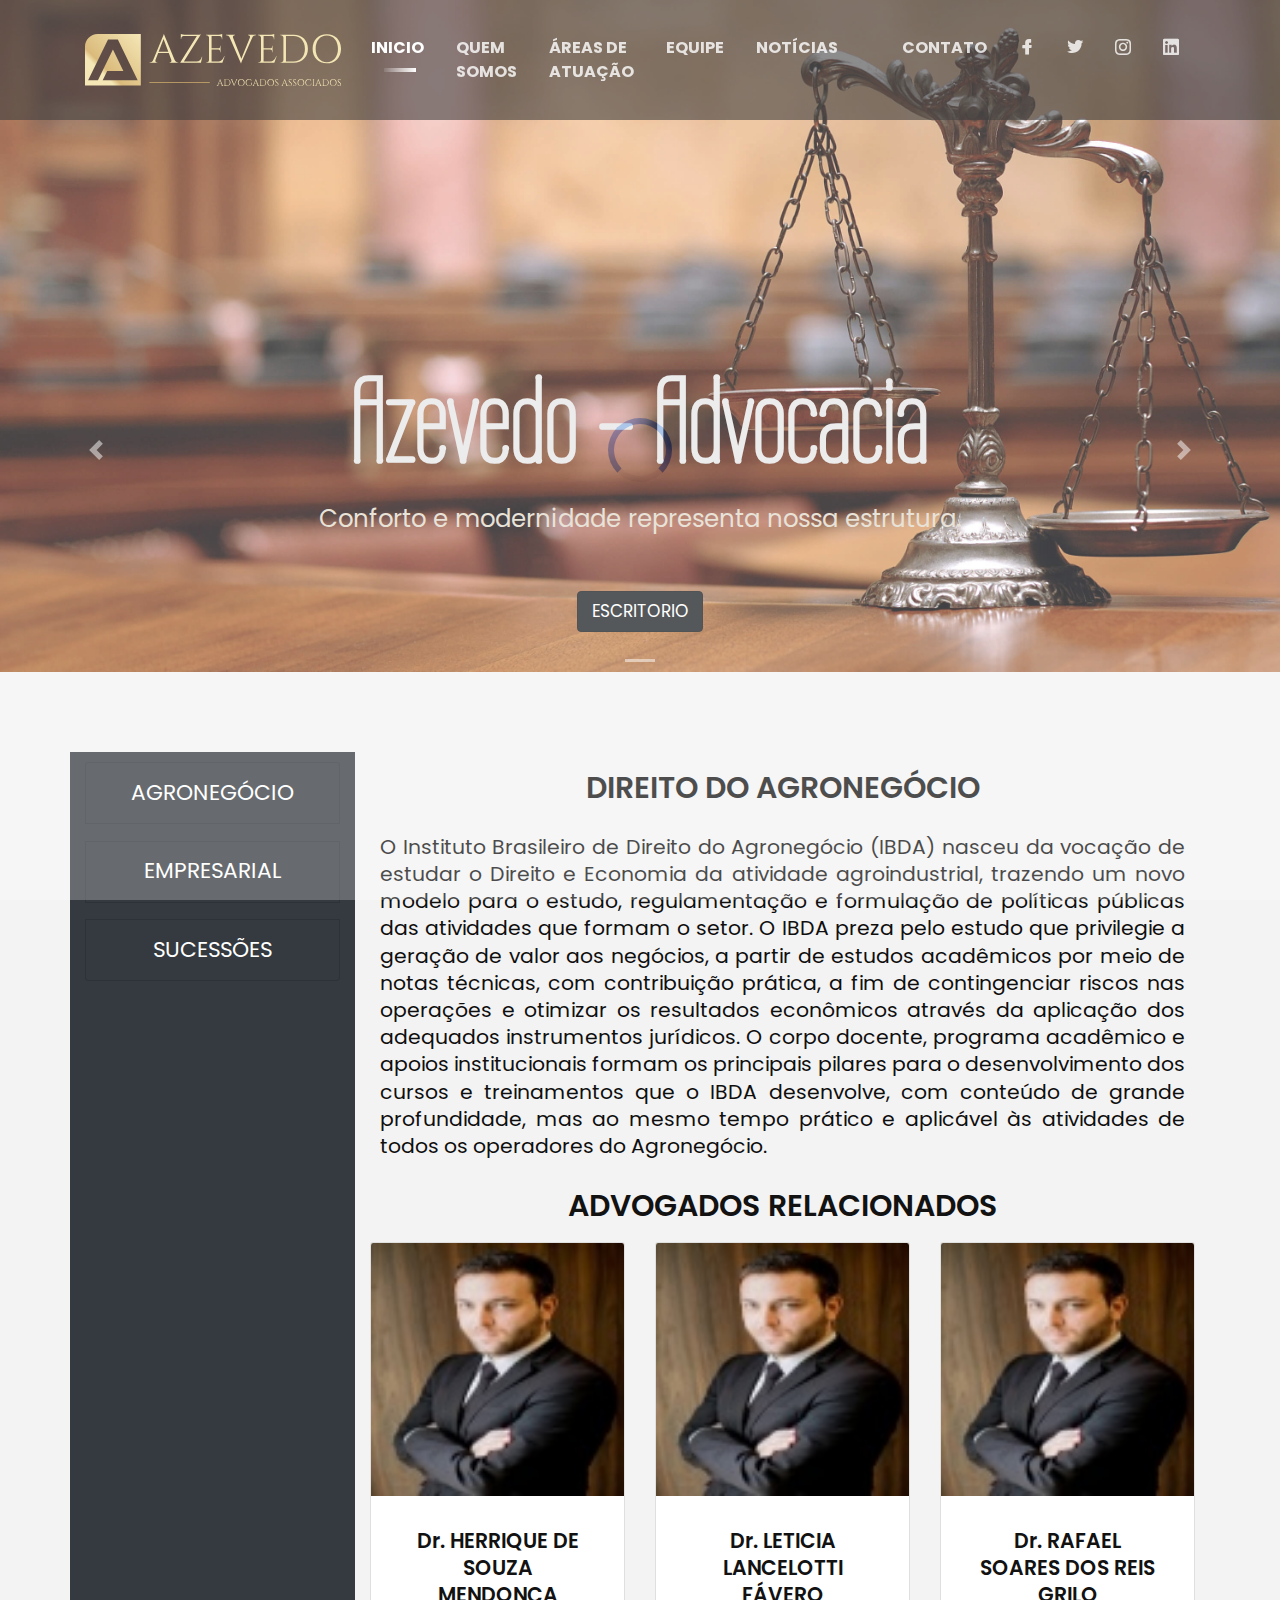
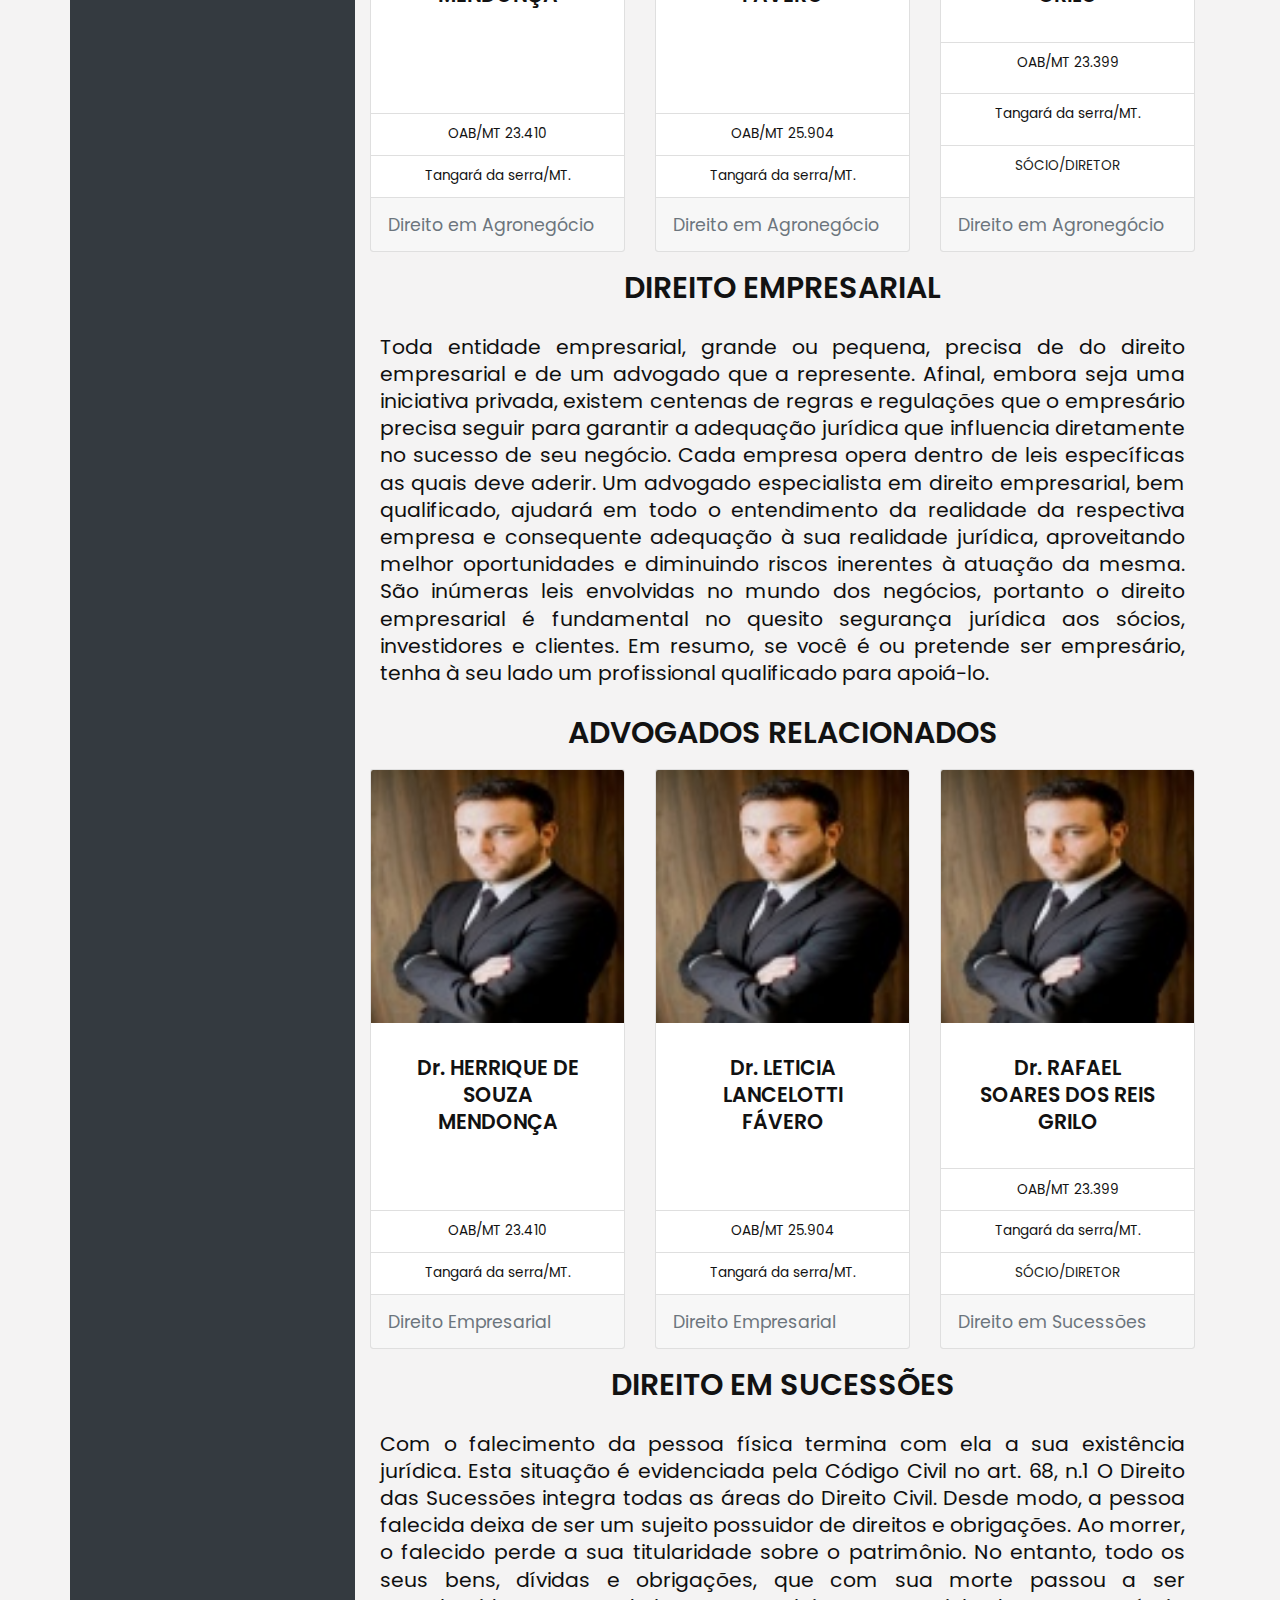
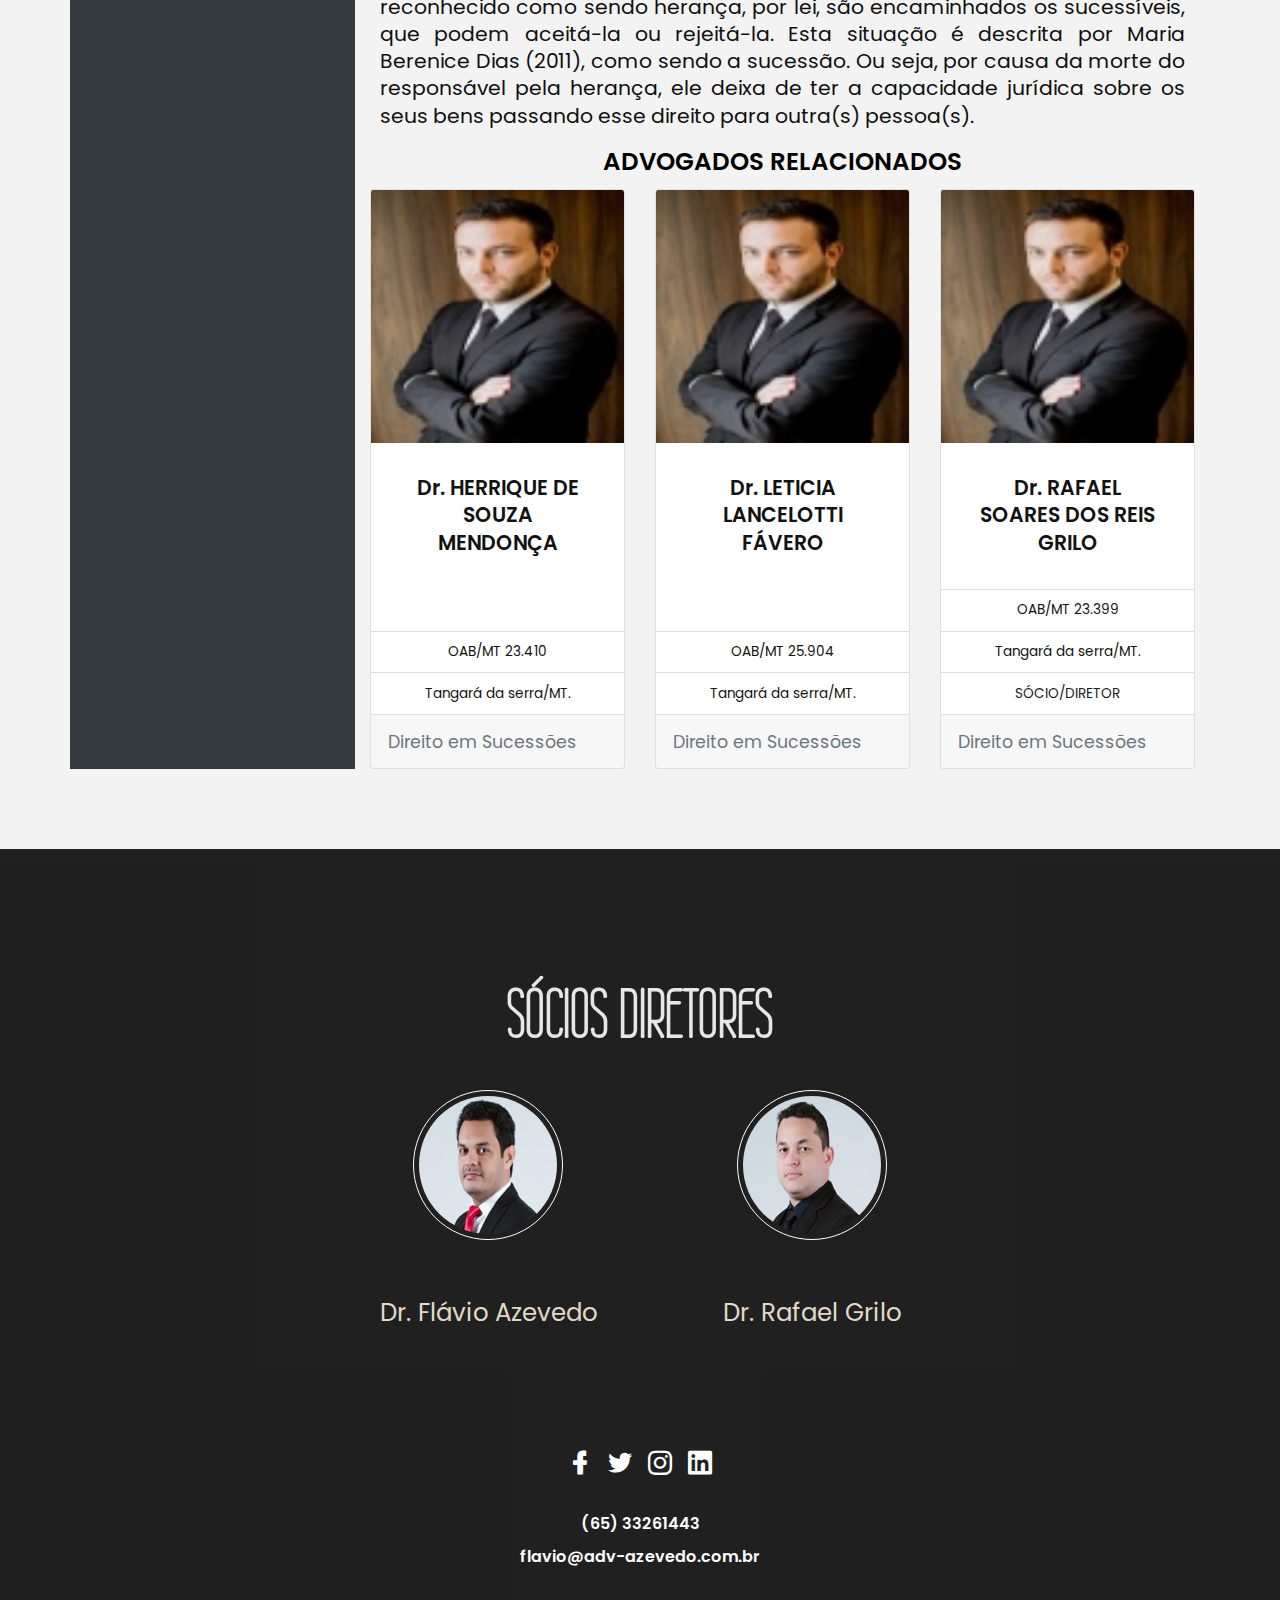
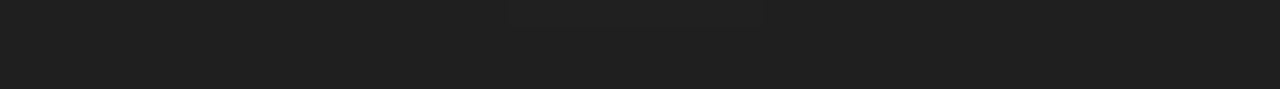
<file: areaAtuacao.html>
<!doctype html>
<html class="no-js" lang="en">

<head>
  <meta charset="utf-8">

  <!--====== Title ======-->
  <title>Advocacia</title>

  <meta name="description" content="">
  <meta name="viewport" content="width=device-width, initial-scale=1">

  <!--====== Favicon Icon ======-->
  <link rel="shortcut icon" href="assets/images/favicon.png" type="image/png">

  <!--====== Magnific Popup CSS ======-->
  <link rel="stylesheet" href="assets/css/magnific-popup.css">

  <!--====== Slick CSS ======-->
  <link rel="stylesheet" href="assets/css/slick.css">

  <!--====== Line Icons CSS ======-->
  <link rel="stylesheet" href="assets/css/LineIcons.css">

  <!--====== Bootstrap CSS ======-->
  <link rel="stylesheet" href="assets/css/bootstrap.min.css">

  <!--====== Default CSS ======-->
  <link rel="stylesheet" href="assets/css/default.css">

  <!--====== Style CSS ======-->
  <link rel="stylesheet" href="assets/css/style.css">

</head>

<body>
  <!--[if IE]>
    <p class="browserupgrade">You are using an <strong>outdated</strong> browser. Please <a href="https://browsehappy.com/">upgrade your browser</a> to improve your experience and security.</p>
  <![endif]-->

  <!--====== PRELOADER PART START ======-->

  <div class="preloader">
    <div class="loader">
      <div class="ytp-spinner">
        <div class="ytp-spinner-container">
          <div class="ytp-spinner-rotator">
            <div class="ytp-spinner-left">
              <div class="ytp-spinner-circle"></div>
            </div>
            <div class="ytp-spinner-right">
              <div class="ytp-spinner-circle"></div>
            </div>
          </div>
        </div>
      </div>
    </div>
  </div>

  <!--====== PRELOADER PART ENDS ======-->

  <!--====== NAVBAR TWO PART START ======-->

  <section class="navbar-area">
    <div class="container">
      <div class="row">
        <div class="col-lg-12">
          <nav class="navbar navbar-expand-lg">

            <a class="navbar-brand" href="#">
              <img src="/assets/images/logo.svg" alt="logo">
            </a>

            <button class="navbar-toggler" type="button" data-toggle="collapse" data-target="#navbarTwo"
              aria-controls="navbarTwo" aria-expanded="false" aria-label="Toggle navigation">
              <span class="toggler-icon"></span>
              <span class="toggler-icon"></span>
              <span class="toggler-icon"></span>
            </button>

            <div class="collapse navbar-collapse sub-menu-bar" id="navbarTwo">
              <ul class="navbar-nav m-auto">
                <li class="nav-item active"><a class="page-scroll" href="index.html">Inicio</a></li>
                <li class="nav-item"><a class="page-scroll" href="sobre.html">Quem Somos</a></li>
                <li class="nav-item"><a class="page-scroll" href="areaAtuacao.html">Áreas de Atuação </a></li>
                <li class="nav-item"><a class="page-scroll" href="advogado.html">Equipe</a></li>
                <li class="nav-item"><a class="page-scroll" href="#">Notícias</a></li>
                <li class="nav-item"><a class="page-scroll" href="#"> </a></li>
                <li class="nav-item"><a class="page-scroll" href="#">Contato</a></li>
                <!--REDES SOCIAIS-->

                <li class="nav-item"><a class="page-scroll" href="https://facebook.com/uideckHQ"><i
                      class="lni lni-facebook-filled"></i></a></li>
                <li class="nav-item"><a class="page-scroll" href="https://twitter.com/uideckHQ"><i
                      class="lni lni-twitter-original"></i></a></li>
                <li class="nav-item"><a class="page-scroll" href="https://instagram.com/uideckHQ"><i
                      class="lni lni-instagram-original"></i></a></li>
                <li class="nav-item"><a class="page-scroll" href="#"><i class="lni lni-linkedin-original"></i></a></li>

              </ul>
            </div>


          </nav> <!-- navbar -->
        </div>
      </div> <!-- row -->
    </div> <!-- container -->
  </section>


  <!--====== SLIDER PART START ======-->



  <div id="carouselThree" class="carousel slide" data-ride="carousel">
    <ol class="carousel-indicators">
      <li data-target="#carouselThree" data-slide-to="0" class=""></li>

    </ol>
    <div class="carousel-inner">
      <div class="carousel-item active">
        <img src="/assets/images/slider/lawyer/1.jpg" class="d-block w-100" alt="...">
        <div class="carousel-caption d-none d-md-block ">
          <h2 class="title-header">Azevedo - Advocacia</h2>
          <p class="text-w ">Conforto e modernidade representa nossa estrutura.</p>
          <a href="#escritorio" class="btn btn-dark btn-lg active" role="button" aria-pressed="true">ESCRITORIO</a>
        </div>
      </div>
      <div class="carousel-item">
        <img src="/assets/images/slider/lawyer/2.jpg" class="d-block w-100" alt="...">
        <div class="carousel-caption d-none d-md-block ">
          <h2 class="title-header">Azevedo - Advocacia </h2>
          <p class="text-w ">Se destaca pela objetividade, modernidade e eficiência dos métodos de trabalho.</p>
          <a href="#areaAtuacao" class="btn btn-dark btn-lg active" role="button" aria-pressed="true">ÁREAS DE
            ATUAÇÕES</a>
        </div>
      </div>
      <div class="carousel-item">
        <img src="/assets/images/slider/lawyer/3.jpg" class="d-block w-100" alt="...">
        <div class="carousel-caption d-none d-md-block">
          <h2 class="title-header">Azevedo - Advocacia</h2>
          <p class="text-w ">Integridade e Ética, Atuar de forma integra e ética na condução dos processos e na relação.
          </p>
          <a href="#equipe" class="btn btn-dark btn-lg active" role="button" aria-pressed="true">ADVOGADOS</a>
        </div>
      </div>

    </div>

  </div>
  <a class="carousel-control-prev" href="#carouselThree" role="button" data-slide="prev">
    <span class="carousel-control-prev-icon" aria-hidden="true"></span>
    <span class="sr-only">Previous</span>
  </a>
  <a class="carousel-control-next" href="#carouselThree" role="button" data-slide="next">
    <span class="carousel-control-next-icon" aria-hidden="true"></span>
    <span class="sr-only">Next</span>
  </a>
  </div>


</body>

<!-- Componetes quem somos-->






<section id="areaAtuacao" class="qm">

  <div class="container">
    <div class="row">
      <div class="p btn-dark col-3">
        <div id="navbarVertical" class=" text-center list-group ">
          <a class="p-3 mb-2 bg-dark text-white list-group-item list-group-item-action"
            href="#list-item-1">AGRONEGÓCIO</a>
          <a class="p-3 mb-2 bg-dark text-white list-group-item list-group-item-action"
            href="#list-item-2">EMPRESARIAL</a>
          <a class="p-3 mb-2 bg-dark text-white list-group-item list-group-item-action"
            href="#list-item-3">SUCESSÕES</a>

        </div>

      </div>

      <div class="col-9">
        <div data-spy="scroll" data-target="#navbarSite" data-offset="0" class="scrollspy-example">
          <h4 id="list-item-1">DIREITO DO AGRONEGÓCIO</h4>
          <p>
            O Instituto Brasileiro de Direito do Agronegócio (IBDA) nasceu da vocação de estudar o Direito e
            Economia da atividade agroindustrial, trazendo um novo modelo para o estudo,
            regulamentação e formulação de políticas públicas das atividades que formam o setor.

            O IBDA preza pelo estudo que privilegie a geração de valor aos negócios, a partir de estudos acadêmicos
            por meio de notas técnicas, com contribuição prática, a fim de contingenciar riscos nas operações e
            otimizar os resultados econômicos através da aplicação dos adequados instrumentos jurídicos.

            O corpo docente, programa acadêmico e apoios institucionais formam os principais pilares para o
            desenvolvimento dos cursos e treinamentos que o IBDA desenvolve, com conteúdo de grande profundidade,
            mas ao mesmo tempo prático e aplicável às atividades de todos os operadores do Agronegócio.</p>
          
            <h4>ADVOGADOS RELACIONADOS</h4>

          <div class="card-deck">
            <div class="card">
              <img src="assets/images/perfl-1.jpeg" class="card-img-top" alt="...">
              <div class="card-body">
                <h4  class="text-w-t">Dr. HERRIQUE DE SOUZA MENDONÇA</h4>
              </div>
                <ul class="text-w-c list-group-flush">
                  <li class="list-group-item">OAB/MT 23.410</li>
                    <li class="list-group-item">Tangará da serra/MT.</li>
              </ul>
              <div class="card-footer">
                <small class="text-muted">Direito em Agronegócio</small>
              </div>
            </div>

            <div class="card">
              <img src="assets/images/perfl-1.jpeg" class="card-img-top" alt="...">
              <div class="card-body">
                <h4  class="text-w-t">Dr. LETICIA LANCELOTTI FÁVERO</h4>
              </div>
                <ul class="text-w-c list-group-flush">
                  <li class="list-group-item">OAB/MT 25.904</li>
                    <li class="list-group-item" >Tangará da serra/MT.</li>
                    </ul>
              <div class="card-footer">
                <small class="text-muted">Direito em Agronegócio</small>
              </div>
            </div>

            <div class="card">
              <img src="assets/images/perfl-1.jpeg" class="card-img-top" alt="...">
              <div class="card-body">
                <h4  class="text-w-t">Dr. RAFAEL SOARES DOS REIS GRILO</h4>
              </div>
                <ul class="text-w-c list-group-flush">
                  <li class="list-group-item">OAB/MT 23.399</p>
                   <li class="list-group-item">Tangará da serra/MT.</p>
                  <li class="list-group-item alert alert-dark">SÓCIO/DIRETOR</p>
                </ul>
              <div class="card-footer">
                <small class="text-muted">Direito em Agronegócio</small>
              </div>
            </div>
          </div>

          <h4 id="list-item-2">DIREITO EMPRESARIAL</h4>
          <p>Toda entidade empresarial, grande ou pequena, precisa de do direito empresarial e de um advogado que a
            represente.

            Afinal, embora seja uma iniciativa privada, existem centenas de regras e regulações que o empresário precisa
            seguir
            para garantir a adequação jurídica que influencia diretamente no sucesso de seu negócio.

            Cada empresa opera dentro de leis específicas as quais deve aderir. Um advogado especialista em direito
            empresarial,
            bem qualificado, ajudará em todo o entendimento da realidade da respectiva empresa e consequente adequação à
            sua
            realidade jurídica, aproveitando melhor oportunidades e diminuindo riscos inerentes à atuação da mesma.

            São inúmeras leis envolvidas no mundo dos negócios, portanto o direito empresarial é fundamental no quesito
            segurança
            jurídica aos sócios, investidores e clientes. Em resumo, se você é ou pretende ser empresário, tenha à seu
            lado
            um profissional qualificado para apoiá-lo.
          </p>

          <h4>ADVOGADOS RELACIONADOS</h4>

          <div class="card-deck">
            <div class="card">
              <img src="assets/images/perfl-1.jpeg" class="card-img-top" alt="...">
              <div class="card-body">
                <h4 class="text-w-t">Dr. HERRIQUE DE SOUZA MENDONÇA</h4>
              </div>
              <ul class="text-w-c list-group-flush">
                <li class="list-group-item">OAB/MT 23.410</li>
                  <li class="list-group-item">Tangará da serra/MT.</li>
              </ul>
              <div class="card-footer">
                <small class="text-muted">Direito Empresarial</small>
              </div>
            </div>

            <div class="card">
              <img src="assets/images/perfl-1.jpeg" class="card-img-top" alt="...">
              <div class="card-body">
                <h4 class="text-w-t">Dr. LETICIA LANCELOTTI FÁVERO</h4>
              </div>
              <ul class="text-w-c list-group-flush">
                <li class="list-group-item">OAB/MT 25.904</li>
                  <li class="list-group-item">Tangará da serra/MT.</li>
              </ul>
              <div class="card-footer">
                <small class="text-muted">Direito Empresarial</small>
              </div>
            </div>

            <div class="card">
              <img src="assets/images/perfl-1.jpeg" class="card-img-top" alt="...">
              <div class="card-body">
                <h4 class="text-w-t">Dr. RAFAEL SOARES DOS REIS GRILO</h4>
              </div>
              <ul class="text-w-c list-group-flush">
                <li class="list-group-item">OAB/MT 23.399</li>
                <li class="list-group-item">Tangará da serra/MT.</li>
                <li class="list-group-item alert alert-dark">SÓCIO/DIRETOR</li>
            </ul>
              <div class="card-footer">
                <small class="text-muted">Direito em Sucessões</small>
              </div>
            </div>
          </div>
          <h4 id="list-item-3">DIREITO EM SUCESSÕES</h4>
          <p>Com o falecimento da pessoa física termina com ela a sua existência jurídica. Esta situação é evidenciada
            pela Código Civil no art.
            68, n.1 O Direito das Sucessões integra todas as áreas do Direito Civil. Desde modo, a pessoa falecida deixa
            de ser um sujeito
            possuidor de direitos e obrigações.

            Ao morrer, o falecido perde a sua titularidade sobre o patrimônio. No entanto, todo os seus bens, dívidas e
            obrigações, que com sua
            morte passou a ser reconhecido como sendo herança, por lei, são encaminhados os sucessíveis, que podem
            aceitá-la ou rejeitá-la.

            Esta situação é descrita por Maria Berenice Dias (2011), como sendo a sucessão. Ou seja, por causa da morte
            do responsável pela herança,
            ele deixa de ter a capacidade jurídica sobre os seus bens passando esse direito para outra(s) pessoa(s).
          </p>
          <h4 class="text-w-card">ADVOGADOS RELACIONADOS</h4>
          <div class="card-deck">
            <div class="card">
              <img src="assets/images/perfl-1.jpeg" class="card-img-top" alt="...">
              <div class="card-body">
                <h4 class="text-w-t">Dr. HERRIQUE DE SOUZA MENDONÇA</h4>
              </div>
              <ul class="text-w-c list-group-flush">
                <li class="list-group-item">OAB/MT 23.410</li>
                <li class="list-group-item">Tangará da serra/MT.</li>
            </ul>
              <div class="card-footer">
                <small class="text-muted">Direito em Sucessões</small>
              </div>
            </div>

            <div class="card">
              <img src="assets/images/perfl-1.jpeg" class="card-img-top" alt="...">
              <div class="card-body">
                <h4 class="text-w-t">Dr. LETICIA LANCELOTTI FÁVERO</h4>
              </div>
                <ul class="text-w-c list-group-flush">
                <li class="list-group-item">OAB/MT 25.904</li>
                <li class="list-group-item">Tangará da serra/MT.</li>
              </ul>
              <div class="card-footer">
                <small class="text-muted">Direito em Sucessões</small>
              </div>
            </div>

                <div class="card">
                  <img src="assets/images/perfl-1.jpeg" class="card-img-top" alt="...">
                  <div class="card-body">
                    <h4 class="text-w-t">Dr. RAFAEL SOARES DOS REIS GRILO</h4>
                  </div>
                  <ul class="text-w-c list-group-flush">
                    <li class="list-group-item">OAB/MT 23.399</li>
                    <li class="list-group-item">Tangará da serra/MT.</li>
                    <li class="list-group-item alert alert-dark">SÓCIO/DIRETOR</li>
                  </ul>
                  <div class="card-footer">
                    <small class="text-muted">Direito em Sucessões</small>
                  </div>
                </div>
             

        </div>
      </div>
    </div>
  </div>
  </div>
</section>



<section class="footer-area footer-dark">
  <div class="container">
    <div class="row justify-content-center">
      <div class="col-lg-12">
        <div class="text-center">
          <h1 class="text-inline">SÓCIOS DIRETORES</h1>

          <a class="text-center" href="#">

            <img src="assets/images/adv_image_3.jpeg" class="rounded-circle" alt="Logo">
            <p class=" text-w ">Dr. Flávio Azevedo</p>
          </a>

          <a class=" text-center" href="#">

            <img src="assets/images/adv_image_4.jpeg" class="rounded-circle" alt="Logo">
            <p class=" text-w ">Dr. Rafael Grilo</p>
          </a>
        </div> <!-- footer logo -->
        <ul class="social text-center mt-60">
          <li><a href="https://facebook.com/uideckHQ"><i class="lni lni-facebook-filled"></i></a></li>
          <li><a href="https://twitter.com/uideckHQ"><i class="lni lni-twitter-original"></i></a></li>
          <li><a href="https://instagram.com/uideckHQ"><i class="lni lni-instagram-original"></i></a></li>
          <li><a href="#"><i class="lni lni-linkedin-original"></i></a></li>
        </ul> <!-- social -->
        <div class="footer-support text-center">
          <span class="number">(65) 33261443</span>
          <span class="mail">flavio@adv-azevedo.com.br</span>
        </div>

      </div>
    </div> <!-- row -->
  </div> <!-- container -->
</section>



<!--====== FOOTER PART ENDS ======-->


<!--====== BACK TOP TOP PART START ======-->

<a href="#" class="back-to-top"><i class="lni lni-chevron-up"></i></a>

<!--====== BACK TOP TOP PART ENDS ======-->

<!--====== PART START ======-->

<!--
    <section class="">
        <div class="container">
            <div class="row">
                <div class="col-lg-">
                    
                </div>
            </div>
        </div>
    </section>
-->

<!--====== PART ENDS ======-->




<!--====== Jquery js ======-->
<script src="assets/js/vendor/jquery-1.12.4.min.js"></script>
<script src="assets/js/vendor/modernizr-3.7.1.min.js"></script>

<!--====== Bootstrap js ======-->
<script src="assets/js/popper.min.js"></script>
<script src="assets/js/bootstrap.min.js"></script>


<!--====== Isotope js ======-->
<script src="assets/js/imagesloaded.pkgd.min.js"></script>
<script src="assets/js/isotope.pkgd.min.js"></script>

<!--====== Scrolling Nav js ======-->
<script src="assets/js/jquery.easing.min.js"></script>
<script src="assets/js/scrolling-nav.js"></script>

<!--====== Main js ======-->
<script src="assets/js/main.js"></script>

</body>

</html>
</file>
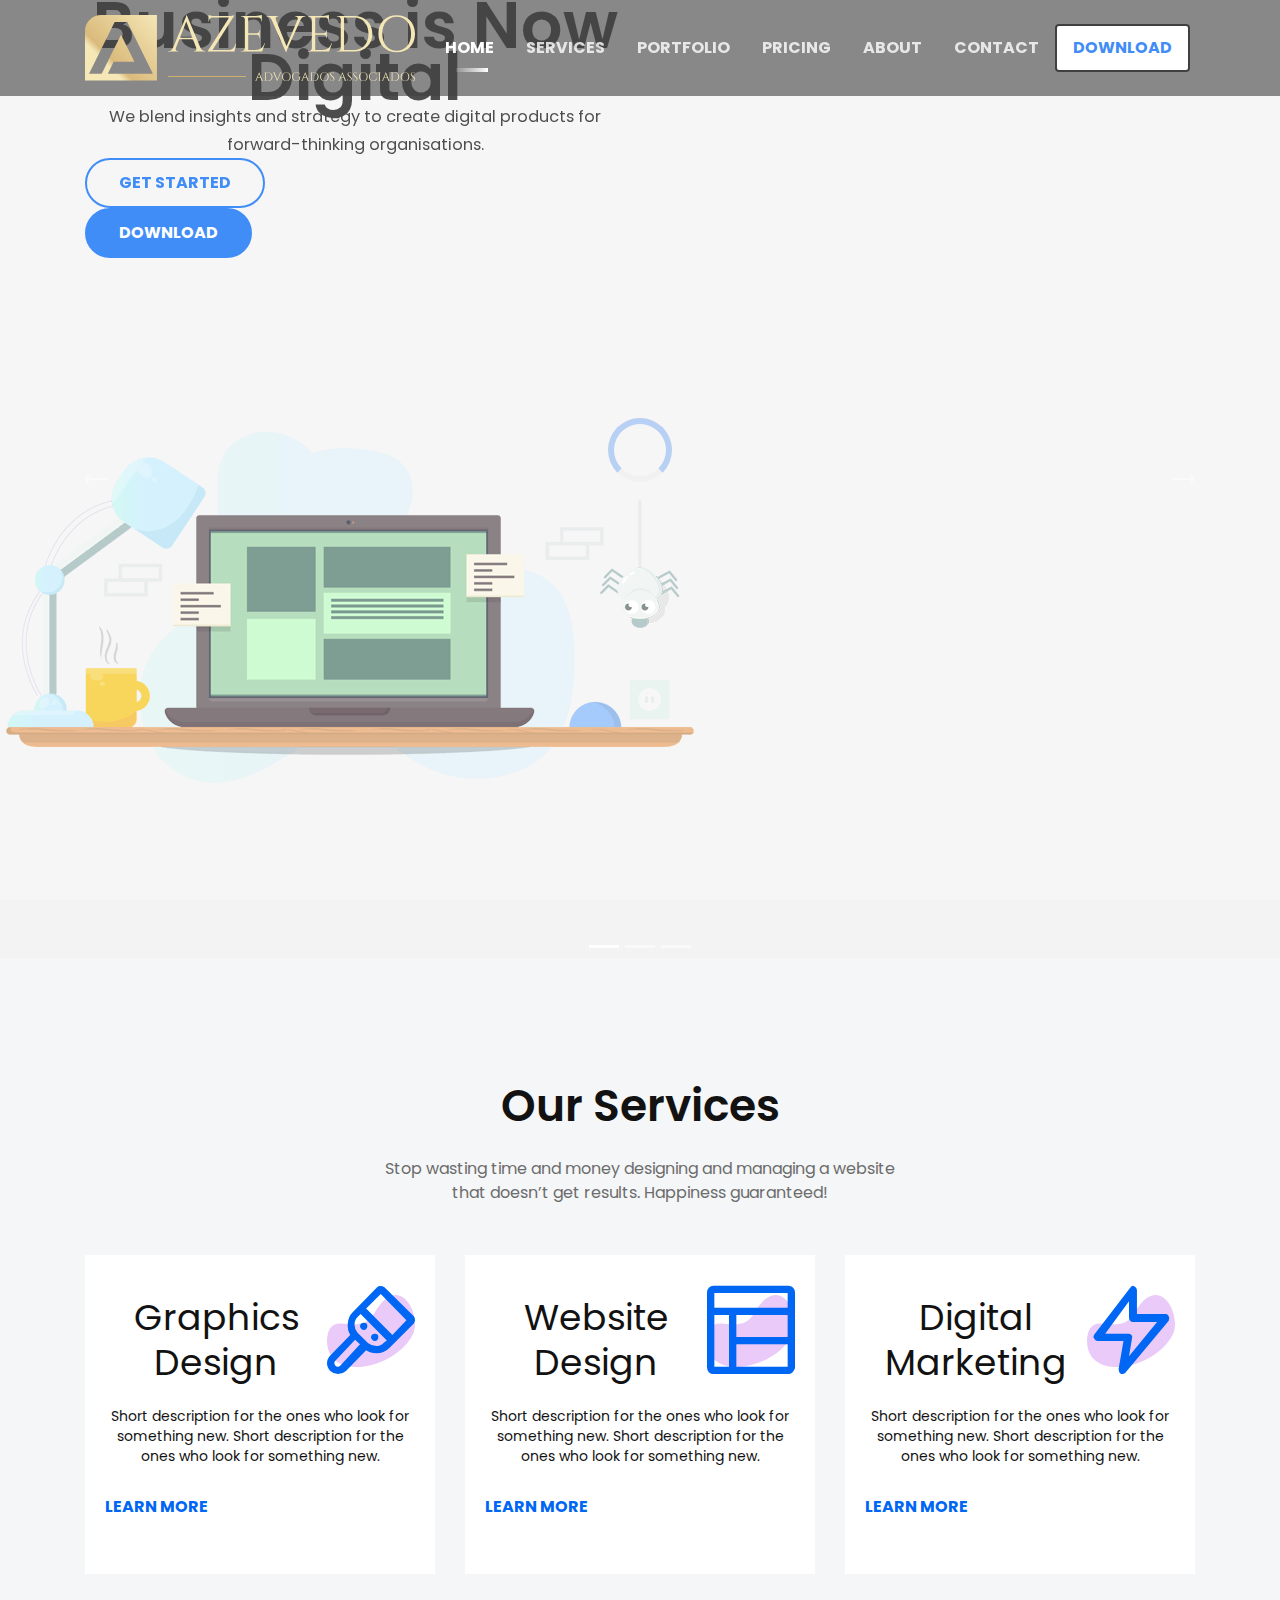
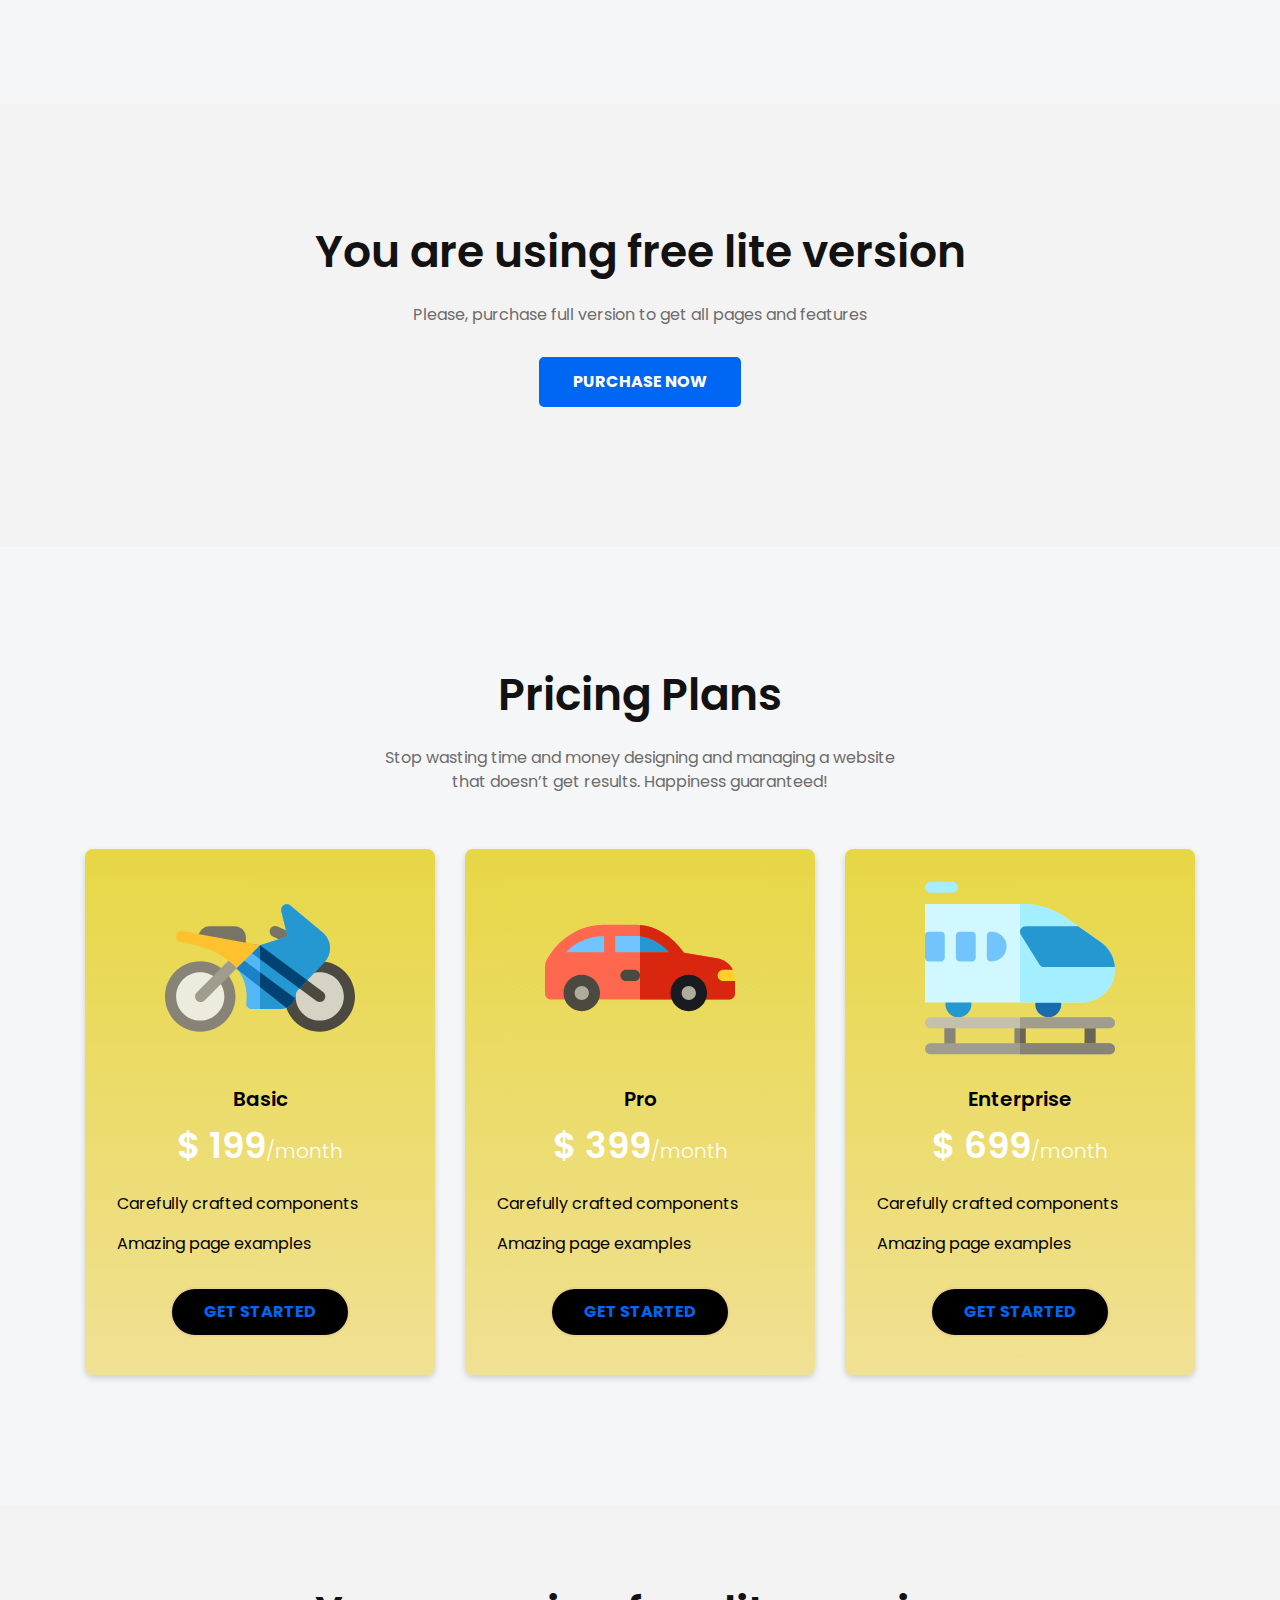
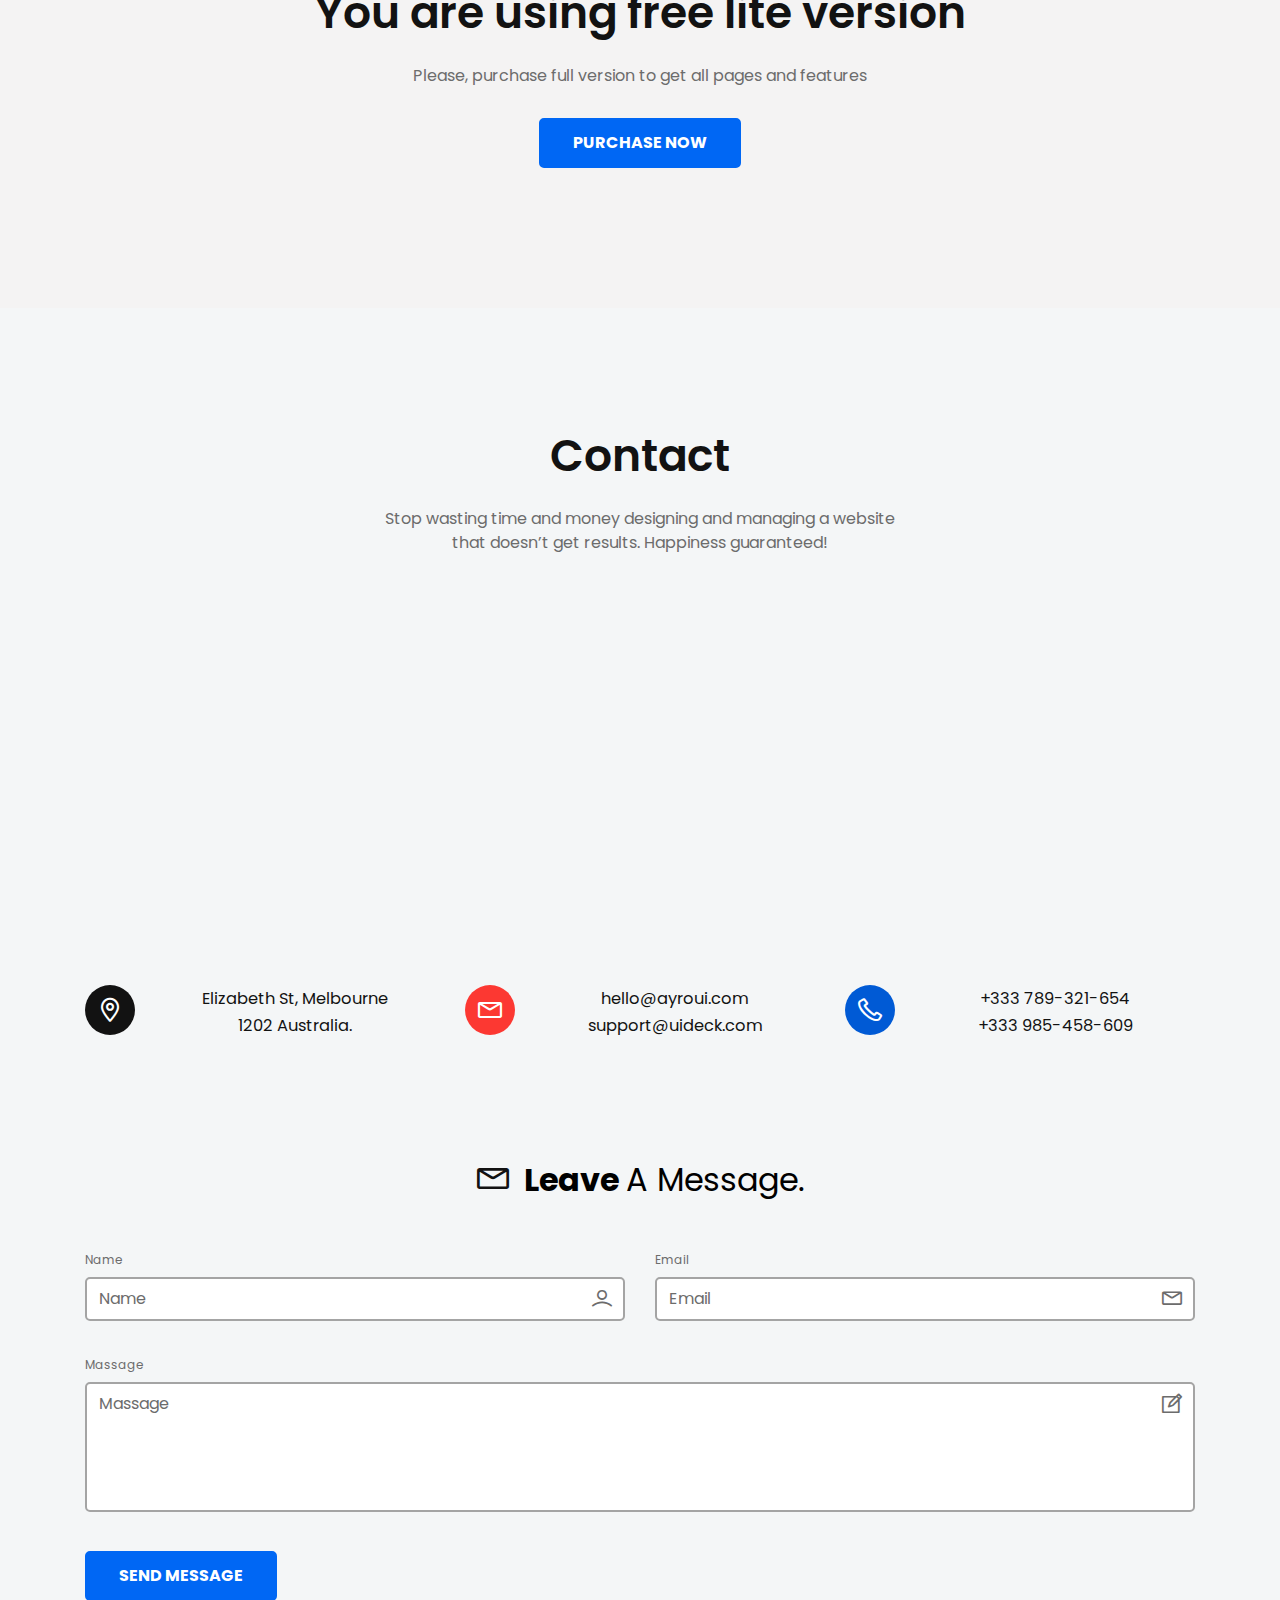
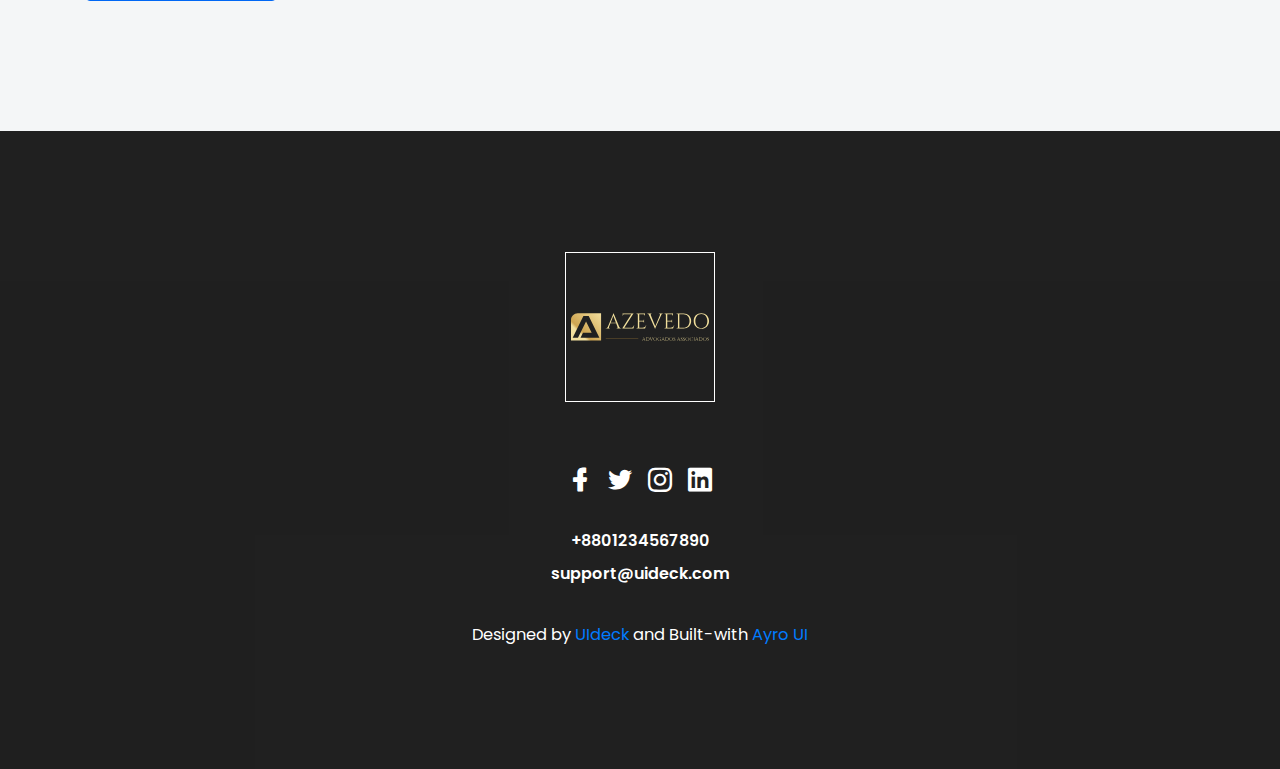
<file: bkp-index.html>
<!doctype html>
<html class="no-js" lang="en">

<head>
    <meta charset="utf-8">
    
    <!--====== Title ======-->
    <title>Smash - Bootstrap Business Template</title>
    
    <meta name="description" content="">
    <meta name="viewport" content="width=device-width, initial-scale=1">

    <!--====== Favicon Icon ======-->
    <link rel="shortcut icon" href="assets/images/favicon.png" type="image/png">
        
    <!--====== Magnific Popup CSS ======-->
    <link rel="stylesheet" href="assets/css/magnific-popup.css">
        
    <!--====== Slick CSS ======-->
    <link rel="stylesheet" href="assets/css/slick.css">
        
    <!--====== Line Icons CSS ======-->
    <link rel="stylesheet" href="assets/css/LineIcons.css">
        
    <!--====== Bootstrap CSS ======-->
    <link rel="stylesheet" href="assets/css/bootstrap.min.css">
    
    <!--====== Default CSS ======-->
    <link rel="stylesheet" href="assets/css/default.css">
    
    <!--====== Style CSS ======-->
    <link rel="stylesheet" href="assets/css/style.css">
    
</head>

<body>
    <!--[if IE]>
    <p class="browserupgrade">You are using an <strong>outdated</strong> browser. Please <a href="https://browsehappy.com/">upgrade your browser</a> to improve your experience and security.</p>
  <![endif]-->
   
    <!--====== PRELOADER PART START ======-->

    <div class="preloader">
        <div class="loader">
            <div class="ytp-spinner">
                <div class="ytp-spinner-container">
                    <div class="ytp-spinner-rotator">
                        <div class="ytp-spinner-left">
                            <div class="ytp-spinner-circle"></div>
                        </div>
                        <div class="ytp-spinner-right">
                            <div class="ytp-spinner-circle"></div>
                        </div>
                    </div>
                </div>
            </div>
        </div>
    </div>

    <!--====== PRELOADER PART ENDS ======-->
    
    <!--====== NAVBAR TWO PART START ======-->

    <section class="navbar-area">
        <div class="container">
            <div class="row">
                <div class="col-lg-12">
                    <nav class="navbar navbar-expand-lg">
                       
                        <a class="navbar-brand" href="#">
                            <img src="assets/images/logo.svg" alt="Logo">
                        </a>
                        
                        <button class="navbar-toggler" type="button" data-toggle="collapse" data-target="#navbarTwo" aria-controls="navbarTwo" aria-expanded="false" aria-label="Toggle navigation">
                            <span class="toggler-icon"></span>
                            <span class="toggler-icon"></span>
                            <span class="toggler-icon"></span>
                        </button>

                        <div class="collapse navbar-collapse sub-menu-bar" id="navbarTwo">
                            <ul class="navbar-nav m-auto">
                                <li class="nav-item active"><a class="page-scroll" href="#home">home</a></li>
                                <li class="nav-item"><a class="page-scroll" href="#services">Services</a></li>
                                <li class="nav-item"><a class="page-scroll" href="#portfolio">Portfolio</a></li>
                                <li class="nav-item"><a class="page-scroll" href="#pricing">Pricing</a></li>
                                <li class="nav-item"><a class="page-scroll" href="#about">About</a></li>
                                <li class="nav-item"><a class="page-scroll" href="#contact">Contact</a></li>
                            </ul>
                        </div>
                        
                        <div class="navbar-btn d-none d-sm-inline-block">
                            <ul>
                                <li><a class="solid" href="#">Download</a></li>
                            </ul>
                        </div>
                    </nav> <!-- navbar -->
                </div>
            </div> <!-- row -->
        </div> <!-- container -->
    </section>

    <!--====== NAVBAR TWO PART ENDS ======-->
    
    <!--====== SLIDER PART START ======-->

    <section id="home" class="slider_area">
        <div id="carouselThree" class="carousel slide" data-ride="carousel">
            <ol class="carousel-indicators">
                <li data-target="#carouselThree" data-slide-to="0" class="active"></li>
                <li data-target="#carouselThree" data-slide-to="1"></li>
                <li data-target="#carouselThree" data-slide-to="2"></li>
            </ol>

            <div class="carousel-inner">
                <div class="carousel-item active">
                    <div class="container">
                        <div class="row">
                            <div class="col-lg-6">
                                <div class="slider-content">
                                    <h1 class="title">Business is Now Digital</h1>
                                    <p class="text">We blend insights and strategy to create digital products for forward-thinking organisations.</p>
                                    <ul class="slider-btn rounded-buttons">
                                        <li><a class="main-btn rounded-one" href="#">GET STARTED</a></li>
                                        <li><a class="main-btn rounded-two" href="#">DOWNLOAD</a></li>
                                    </ul>
                                </div>
                            </div>
                        </div> <!-- row -->
                    </div> <!-- container -->
                    <div class="slider-image-box d-none d-lg-flex align-items-end">
                        <div class="slider-image">
                            <img src="assets/images/slider/1.png" alt="Hero">
                        </div> <!-- slider-imgae -->
                    </div> <!-- slider-imgae box -->
                </div> <!-- carousel-item -->

                <div class="carousel-item">
                    <div class="container">
                        <div class="row">
                            <div class="col-lg-6">
                                <div class="slider-content">
                                    <h1 class="title">Crafted for Business</h1>
                                    <p class="text">We blend insights and strategy to create digital products for forward-thinking organisations.</p>
                                    <ul class="slider-btn rounded-buttons">
                                        <li><a class="main-btn rounded-one" href="#">GET STARTED</a></li>
                                        <li><a class="main-btn rounded-two" href="#">DOWNLOAD</a></li>
                                    </ul>
                                </div> <!-- slider-content -->
                            </div>
                        </div> <!-- row -->
                    </div> <!-- container -->
                    <div class="slider-image-box d-none d-lg-flex align-items-end">
                        <div class="slider-image">
                            <img src="assets/images/slider/2.png" alt="Hero">
                        </div> <!-- slider-imgae -->
                    </div> <!-- slider-imgae box -->
                </div> <!-- carousel-item -->

                <div class="carousel-item">
                    <div class="container">
                        <div class="row">
                            <div class="col-lg-6">
                                <div class="slider-content">
                                    <h1 class="title">Based on Bootstrap 4</h1>
                                    <p class="text">We blend insights and strategy to create digital products for forward-thinking organisations.</p>
                                    <ul class="slider-btn rounded-buttons">
                                        <li><a class="main-btn rounded-one" href="#">GET STARTED</a></li>
                                        <li><a class="main-btn rounded-two" href="#">DOWNLOAD</a></li>
                                    </ul>
                                </div> <!-- slider-content -->
                            </div>
                        </div> <!-- row -->
                    </div> <!-- container -->
                    <div class="slider-image-box d-none d-lg-flex align-items-end">
                        <div class="slider-image">
                            <img src="assets/images/slider/3.png" alt="Hero">
                        </div> <!-- slider-imgae -->
                    </div> <!-- slider-imgae box -->
                </div> <!-- carousel-item -->
            </div>

            <a class="carousel-control-prev" href="#carouselThree" role="button" data-slide="prev">
                <i class="lni lni-arrow-left"></i>
            </a>
            <a class="carousel-control-next" href="#carouselThree" role="button" data-slide="next">
                <i class="lni lni-arrow-right"></i>
            </a>
        </div>
    </section>

    <!--====== SLIDER PART ENDS ======-->
    
    <!--====== FEATRES TWO PART START ======-->

    <section id="services" class="features-area">
        <div class="container">
            <div class="row justify-content-center">
                <div class="col-lg-6 col-md-10">
                    <div class="section-title text-center pb-10">
                        <h3 class="title">Our Services</h3>
                        <p class="text">Stop wasting time and money designing and managing a website that doesn’t get results. Happiness guaranteed!</p>
                    </div> <!-- row -->
                </div>
            </div> <!-- row -->
            <div class="row justify-content-center">
                <div class="col-lg-4 col-md-7 col-sm-9">
                    <div class="single-features mt-40">
                        <div class="features-title-icon d-flex justify-content-between">
                            <h4 class="features-title"><a href="#">Graphics Design</a></h4>
                            <div class="features-icon">
                                <i class="lni lni-brush"></i>
                                <img class="shape" src="assets/images/f-shape-1.svg" alt="Shape">
                            </div>
                        </div>
                        <div class="features-content">
                            <p class="text">Short description for the ones who look for something new. Short description for the ones who look for something new.</p>
                            <a class="features-btn" href="#">LEARN MORE</a>
                        </div>
                    </div> <!-- single features -->
                </div>
                <div class="col-lg-4 col-md-7 col-sm-9">
                    <div class="single-features mt-40">
                        <div class="features-title-icon d-flex justify-content-between">
                            <h4 class="features-title"><a href="#">Website Design</a></h4>
                            <div class="features-icon">
                                <i class="lni lni-layout"></i>
                                <img class="shape" src="assets/images/f-shape-1.svg" alt="Shape">
                            </div>
                        </div>
                        <div class="features-content">
                            <p class="text">Short description for the ones who look for something new. Short description for the ones who look for something new.</p>
                            <a class="features-btn" href="#">LEARN MORE</a>
                        </div>
                    </div> <!-- single features -->
                </div>
                <div class="col-lg-4 col-md-7 col-sm-9">
                    <div class="single-features mt-40">
                        <div class="features-title-icon d-flex justify-content-between">
                            <h4 class="features-title"><a href="#">Digital Marketing</a></h4>
                            <div class="features-icon">
                                <i class="lni lni-bolt"></i>
                                <img class="shape" src="assets/images/f-shape-1.svg" alt="Shape">
                            </div>
                        </div>
                        <div class="features-content">
                            <p class="text">Short description for the ones who look for something new. Short description for the ones who look for something new.</p>
                            <a class="features-btn" href="#">LEARN MORE</a>
                        </div>
                    </div> <!-- single features -->
                </div>
            </div> <!-- row -->
        </div> <!-- container -->
    </section>

    <!--====== FEATRES TWO PART ENDS ======-->
    
    <!--====== PORTFOLIO PART START ======-->

    <section id="portfolio" class="portfolio-area portfolio-four pb-100">
        <div class="container">
            <div class="row justify-content-center">
                <div class="col-md-12">
                    <div class="section-title text-center pb-10">
                        <h3 class="title">You are using free lite version</h3>
                        <p class="text">Please, purchase full version to get all pages and features</p>
                        <div class="light-rounded-buttons mt-30">
                        <a href="https://rebrand.ly/smash-ud" rel="nofollow" class="main-btn light-rounded-two">Purchase Now</a>
                        </div>
                    </div> <!-- section title -->
                </div>
            </div> <!-- row -->
        </div> <!-- container -->
    </section>

    <!--====== PORTFOLIO PART ENDS ======-->
    
    <!--====== PRINICNG START ======-->

    <section id="pricing" class="pricing-area ">
        <div class="container">
            <div class="row justify-content-center">
                <div class="col-lg-6 col-md-10">
                    <div class="section-title text-center pb-25">
                        <h3 class="title">Pricing Plans</h3>
                        <p class="text">Stop wasting time and money designing and managing a website that doesn’t get results. Happiness guaranteed!</p>
                    </div> <!-- section title -->
                </div>
            </div> <!-- row -->
            <div class="row justify-content-center">
                <div class="col-lg-4 col-md-7 col-sm-9">
                    <div class="pricing-style mt-30">
                        <div class="pricing-icon text-center">
                            <img src="assets/images/basic.svg" alt="">
                        </div>
                        <div class="pricing-header text-center">
                            <h5 class="sub-title">Basic</h5>
                            <p class="month"><span class="price">$ 199</span>/month</p>
                        </div>
                        <div class="pricing-list">
                            <ul>
                                <li><i class="lni lni-check-mark-circle"></i> Carefully crafted components</li>
                                <li><i class="lni lni-check-mark-circle"></i> Amazing page examples</li>
                            </ul>
                        </div>
                        <div class="pricing-btn rounded-buttons text-center">
                            <a class="main-btn rounded-one" href="#">GET STARTED</a>
                        </div>    
                    </div> <!-- pricing style one -->
                </div>
                
                <div class="col-lg-4 col-md-7 col-sm-9">
                    <div class="pricing-style mt-30">
                        <div class="pricing-icon text-center">
                            <img src="assets/images/pro.svg" alt="">
                        </div>
                        <div class="pricing-header text-center">
                            <h5 class="sub-title">Pro</h5>
                            <p class="month"><span class="price">$ 399</span>/month</p>
                        </div>
                        <div class="pricing-list">
                            <ul>
                                <li><i class="lni lni-check-mark-circle"></i> Carefully crafted components</li>
                                <li><i class="lni lni-check-mark-circle"></i> Amazing page examples</li>
                            </ul>
                        </div>
                        <div class="pricing-btn rounded-buttons text-center">
                            <a class="main-btn rounded-one" href="#">GET STARTED</a>
                        </div>
                    </div> <!-- pricing style one -->
                </div>
                
                <div class="col-lg-4 col-md-7 col-sm-9">
                    <div class="pricing-style mt-30">
                        <div class="pricing-icon text-center">
                            <img src="assets/images/enterprise.svg" alt="">
                        </div>
                        <div class="pricing-header text-center">
                            <h5 class="sub-title">Enterprise</h5>
                            <p class="month"><span class="price">$ 699</span>/month</p>
                        </div>
                        <div class="pricing-list">
                            <ul>
                                <li><i class="lni lni-check-mark-circle"></i> Carefully crafted components</li>
                                <li><i class="lni lni-check-mark-circle"></i> Amazing page examples</li>
                            </ul>
                        </div>
                        <div class="pricing-btn rounded-buttons text-center">
                            <a class="main-btn rounded-one" href="#">GET STARTED</a>
                        </div>
                    </div> <!-- pricing style one -->
                </div>
            </div> <!-- row -->
        </div> <!-- container -->
    </section>

    <!--====== PRINICNG ENDS ======-->
    
    <!--====== ABOUT PART START ======-->

    <section id="about" class="about-area">
                    <div class="section-title text-center pb-10">
                        <h3 class="title">You are using free lite version</h3>
                        <p class="text">Please, purchase full version to get all pages and features</p>
                        <div class="light-rounded-buttons mt-30">
                        <a href="https://rebrand.ly/smash-ud" rel="nofollow" class="main-btn light-rounded-two">Purchase Now</a>
                        </div>
                    </div> <!-- section title -->
    </section>

    <!--====== ABOUT PART ENDS ======-->
    

    
    <!--====== CONTACT PART START ======-->

    <section id="contact" class="contact-area">
        <div class="container">
            <div class="row justify-content-center">
                <div class="col-lg-6 col-md-10">
                    <div class="section-title text-center pb-30">
                        <h3 class="title">Contact</h3>
                        <p class="text">Stop wasting time and money designing and managing a website that doesn’t get results. Happiness guaranteed!</p>
                    </div> <!-- section title -->
                </div>
            </div> <!-- row -->
            <div class="row">
                <div class="col-lg-12">
                    <div class="contact-map mt-30">
                        <iframe id="gmap_canvas" src="https://maps.google.com/maps?q=Mission%20District%2C%20San%20Francisco%2C%20CA%2C%20USA&t=&z=13&ie=UTF8&iwloc=&output=embed" frameborder="0" scrolling="no" marginheight="0" marginwidth="0"></iframe>
                    </div> <!-- row -->
                </div>
            </div> <!-- row -->
            <div class="contact-info pt-30">
                <div class="row">
                    <div class="col-lg-4 col-md-6">
                        <div class="single-contact-info contact-color-1 mt-30 d-flex ">
                            <div class="contact-info-icon">
                                <i class="lni lni-map-marker"></i>
                            </div>
                            <div class="contact-info-content media-body">
                                <p class="text"> Elizabeth St, Melbourne<br>1202 Australia.</p>
                            </div>
                        </div> <!-- single contact info -->
                    </div>
                    <div class="col-lg-4 col-md-6">
                        <div class="single-contact-info contact-color-2 mt-30 d-flex ">
                            <div class="contact-info-icon">
                                <i class="lni lni-envelope"></i>
                            </div>
                            <div class="contact-info-content media-body">
                                <p class="text">hello@ayroui.com</p>
                                <p class="text">support@uideck.com</p>
                            </div>
                        </div> <!-- single contact info -->
                    </div>
                    <div class="col-lg-4 col-md-6">
                        <div class="single-contact-info contact-color-3 mt-30 d-flex ">
                            <div class="contact-info-icon">
                                <i class="lni lni-phone"></i>
                            </div>
                            <div class="contact-info-content media-body">
                                <p class="text">+333 789-321-654</p>
                                <p class="text">+333 985-458-609</p>
                            </div>
                        </div> <!-- single contact info -->
                    </div>
                </div> <!-- row -->
            </div> <!-- contact info -->
            <div class="row">
                <div class="col-lg-12">
                    <div class="contact-wrapper form-style-two pt-115">
                        <h4 class="contact-title pb-10"><i class="lni lni-envelope"></i> Leave <span>A Message.</span></h4>
                        
                        <form id="contact-form" action="assets/contact.php" method="post">
                            <div class="row">
                                <div class="col-md-6">
                                    <div class="form-input mt-25">
                                        <label>Name</label>
                                        <div class="input-items default">
                                            <input name="name" type="text" placeholder="Name">
                                            <i class="lni lni-user"></i>
                                        </div>
                                    </div> <!-- form input -->
                                </div>
                                <div class="col-md-6">
                                    <div class="form-input mt-25">
                                        <label>Email</label>
                                        <div class="input-items default">
                                            <input type="email" name="email" placeholder="Email">
                                            <i class="lni lni-envelope"></i>
                                        </div>
                                    </div> <!-- form input -->
                                </div>
                                <div class="col-md-12">
                                    <div class="form-input mt-25">
                                        <label>Massage</label>
                                        <div class="input-items default">
                                            <textarea name="massage" placeholder="Massage"></textarea>
                                            <i class="lni lni-pencil-alt"></i>
                                        </div>
                                    </div> <!-- form input -->
                                </div>
                                <p class="form-message"></p>
                                <div class="col-md-12">
                                    <div class="form-input light-rounded-buttons mt-30">
                                        <button class="main-btn light-rounded-two">Send Message</button>
                                    </div> <!-- form input -->
                                </div>
                            </div> <!-- row -->
                        </form>
                    </div> <!-- contact wrapper form -->
                </div>
            </div> <!-- row -->
        </div> <!-- container -->
    </section>

    <!--====== CONTACT PART ENDS ======-->
    
    <!--====== FOOTER PART START ======-->

    <section class="footer-area footer-dark">
        <div class="container">
            <div class="row justify-content-center">
                <div class="col-lg-6">
                    <div class="footer-logo text-center">
                        <a class="mt-30" href="index.html"><img src="assets/images/logo.svg" alt="Logo"></a>
                    </div> <!-- footer logo -->
                    <ul class="social text-center mt-60">
                        <li><a href="https://facebook.com/uideckHQ"><i class="lni lni-facebook-filled"></i></a></li>
                        <li><a href="https://twitter.com/uideckHQ"><i class="lni lni-twitter-original"></i></a></li>
                        <li><a href="https://instagram.com/uideckHQ"><i class="lni lni-instagram-original"></i></a></li>
                        <li><a href="#"><i class="lni lni-linkedin-original"></i></a></li>
                    </ul> <!-- social -->
                    <div class="footer-support text-center">
                        <span class="number">+8801234567890</span>
                        <span class="mail">support@uideck.com</span>
                    </div>
                    <div class="copyright text-center mt-35">
                        <p class="text">Designed by <a href="https://uideck.com" rel="nofollow">UIdeck</a> and Built-with <a rel="nofollow" href="https://ayroui.com">Ayro UI</a> </p>
                    </div> <!--  copyright -->
                </div>
            </div> <!-- row -->
        </div> <!-- container -->
    </section>

    <!--====== FOOTER PART ENDS ======-->
    
    <!--====== BACK TOP TOP PART START ======-->

    <a href="#" class="back-to-top"><i class="lni lni-chevron-up"></i></a>

    <!--====== BACK TOP TOP PART ENDS ======-->    

    <!--====== PART START ======-->

<!--
    <section class="">
        <div class="container">
            <div class="row">
                <div class="col-lg-">
                    
                </div>
            </div>
        </div>
    </section>
-->

    <!--====== PART ENDS ======-->




    <!--====== Jquery js ======-->
    <script src="assets/js/vendor/jquery-1.12.4.min.js"></script>
    <script src="assets/js/vendor/modernizr-3.7.1.min.js"></script>
    
    <!--====== Bootstrap js ======-->
    <script src="assets/js/popper.min.js"></script>
    <script src="assets/js/bootstrap.min.js"></script>
    
    
    <!--====== Isotope js ======-->
    <script src="assets/js/imagesloaded.pkgd.min.js"></script>
    <script src="assets/js/isotope.pkgd.min.js"></script>
    
    <!--====== Scrolling Nav js ======-->
    <script src="assets/js/jquery.easing.min.js"></script>
    <script src="assets/js/scrolling-nav.js"></script>
    
    <!--====== Main js ======-->
    <script src="assets/js/main.js"></script>
    
</body>

</html>
</file>
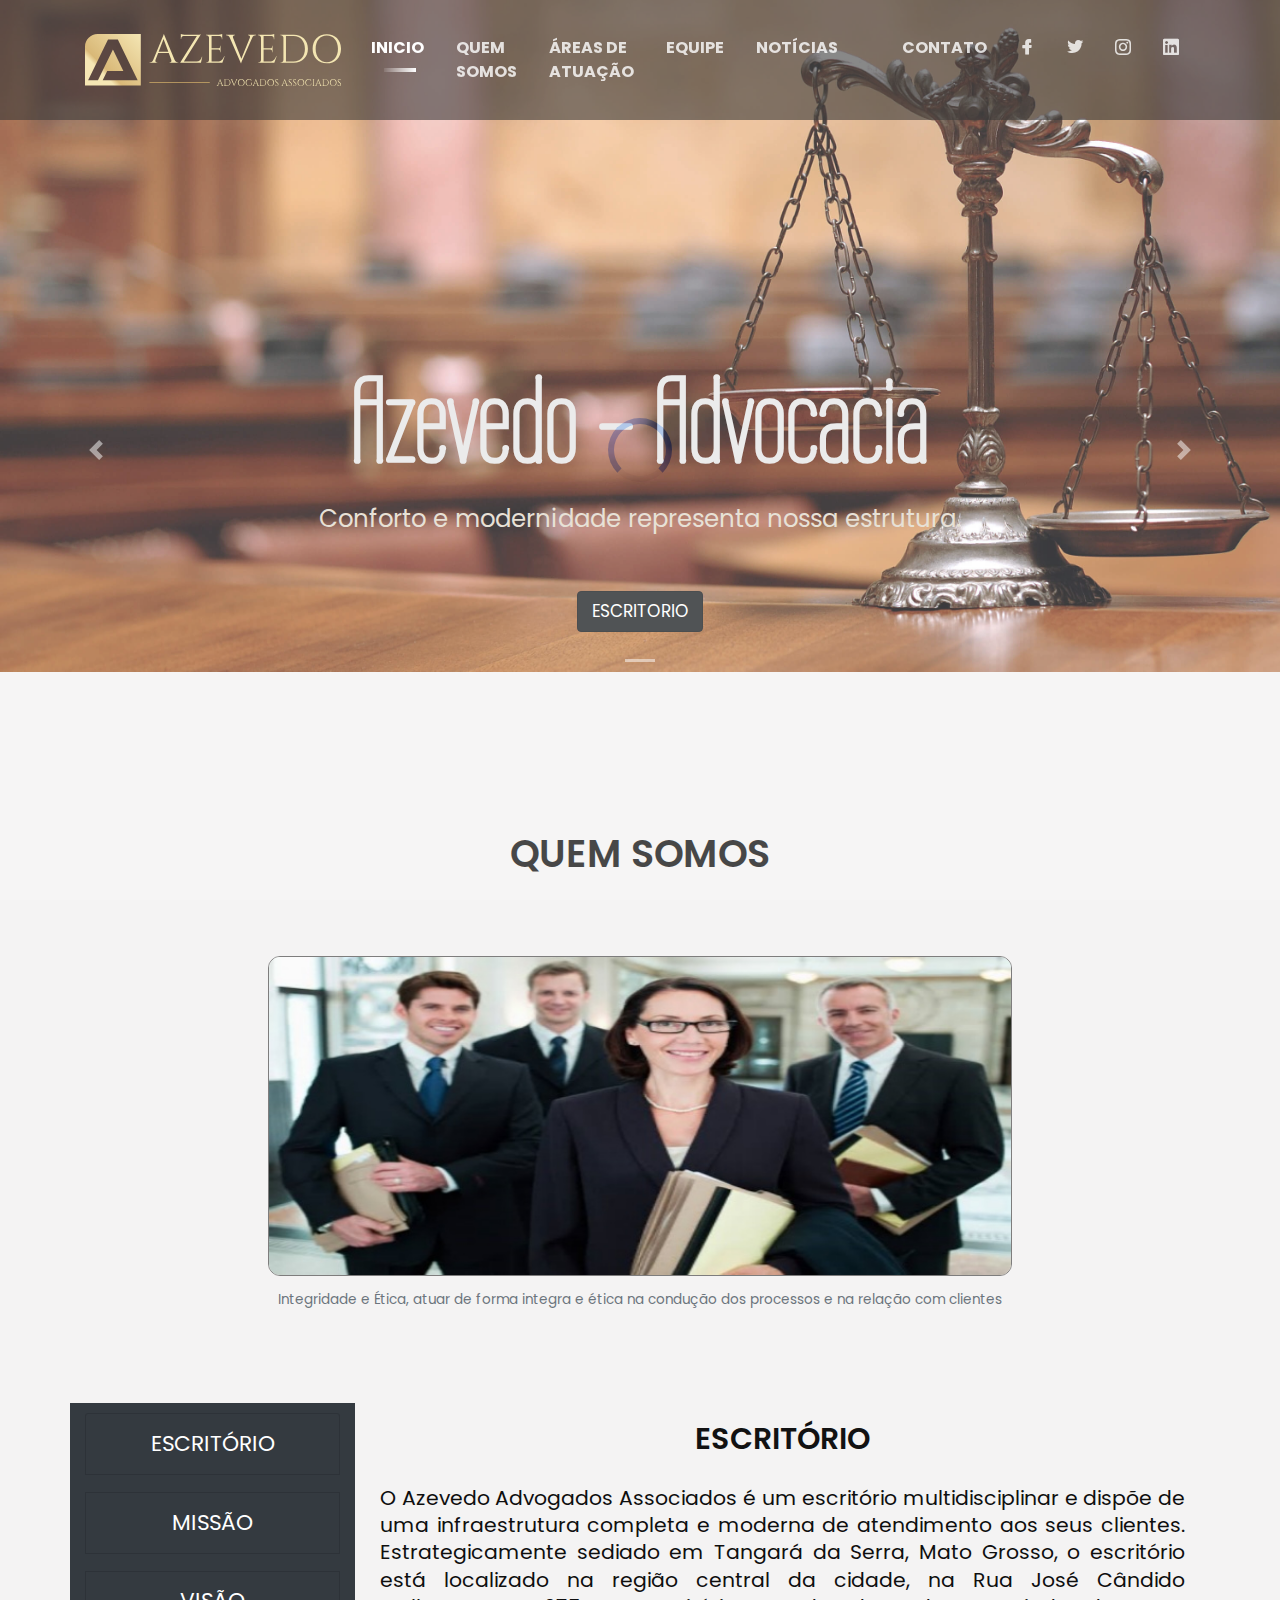
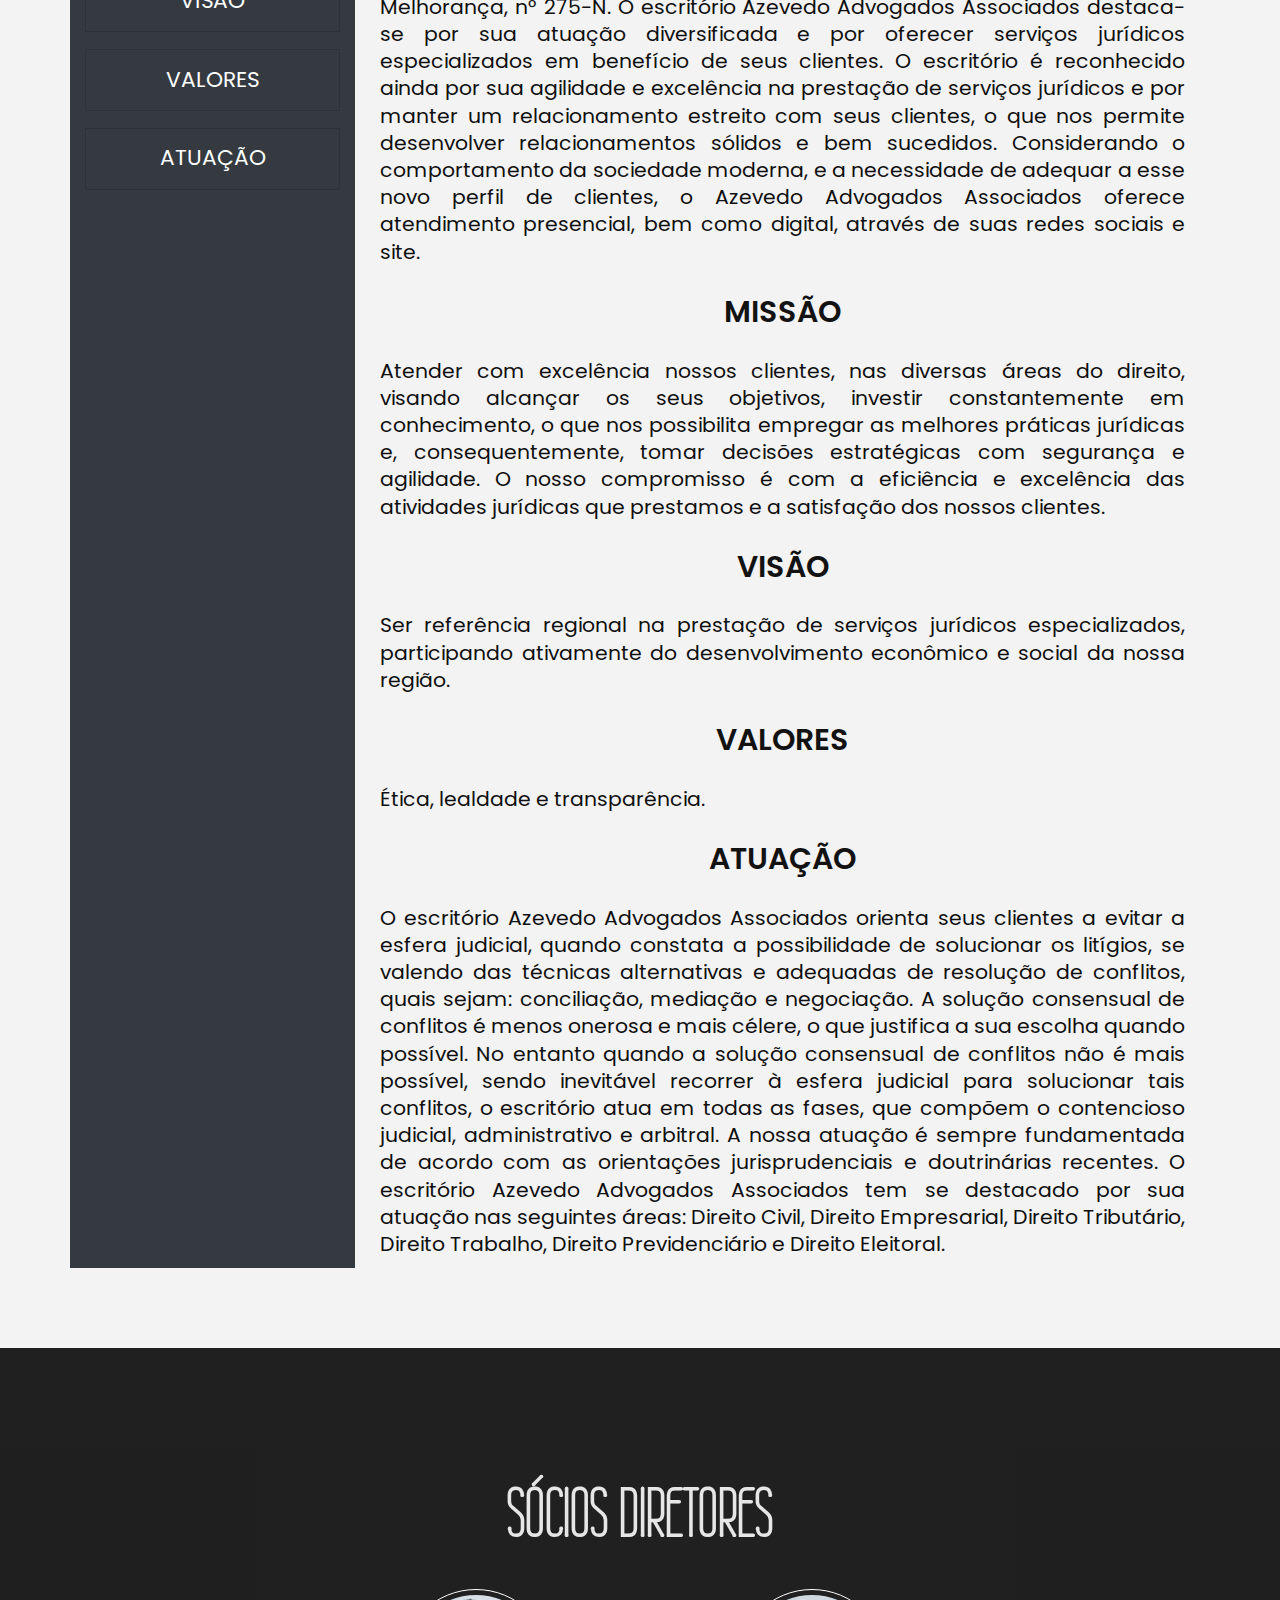
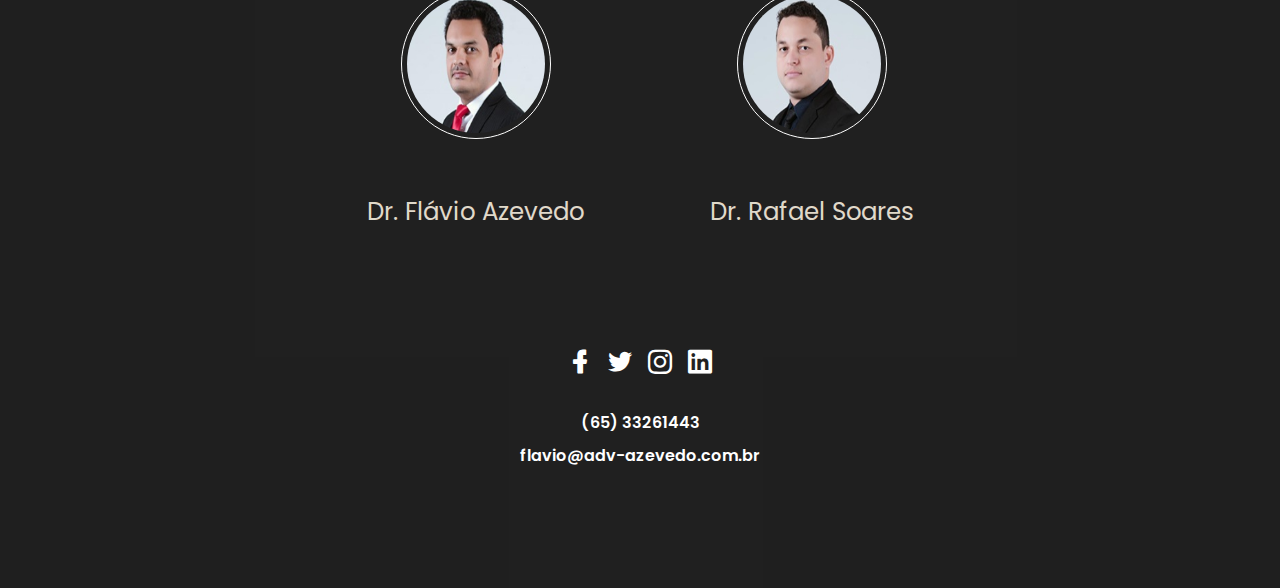
<file: sobre.html>
<!doctype html>
<html class="no-js" lang="en">

<head>
    <meta charset="utf-8">

    <!--====== Title ======-->
    <title>Advocacia</title>

    <meta name="description" content="">
    <meta name="viewport" content="width=device-width, initial-scale=1">

    <!--====== Favicon Icon ======-->
    <link rel="shortcut icon" href="assets/images/favicon.png" type="image/png">

    <!--====== Magnific Popup CSS ======-->
    <link rel="stylesheet" href="assets/css/magnific-popup.css">

    <!--====== Slick CSS ======-->
    <link rel="stylesheet" href="assets/css/slick.css">

    <!--====== Line Icons CSS ======-->
    <link rel="stylesheet" href="assets/css/LineIcons.css">

    <!--====== Bootstrap CSS ======-->
    <link rel="stylesheet" href="assets/css/bootstrap.min.css">

    <!--====== Default CSS ======-->
    <link rel="stylesheet" href="assets/css/default.css">

    <!--====== Style CSS ======-->
    <link rel="stylesheet" href="assets/css/style.css">

</head>

<body>
    <!--[if IE]>
    <p class="browserupgrade">You are using an <strong>outdated</strong> browser. Please <a href="https://browsehappy.com/">upgrade your browser</a> to improve your experience and security.</p>
  <![endif]-->

    <!--====== PRELOADER PART START ======-->

    <div class="preloader">
        <div class="loader">
            <div class="ytp-spinner">
                <div class="ytp-spinner-container">
                    <div class="ytp-spinner-rotator">
                        <div class="ytp-spinner-left">
                            <div class="ytp-spinner-circle"></div>
                        </div>
                        <div class="ytp-spinner-right">
                            <div class="ytp-spinner-circle"></div>
                        </div>
                    </div>
                </div>
            </div>
        </div>
    </div>

    <!--====== PRELOADER PART ENDS ======-->

    <!--====== NAVBAR TWO PART START ======-->

    <section class="navbar-area">
        <div class="container">
            <div class="row">
                <div class="col-lg-12">
                    <nav class="navbar navbar-expand-lg">

                        <a class="navbar-brand" href="#">
                            <img src="/assets/images/logo.svg" alt="logo">
                        </a>

                        <button class="navbar-toggler" type="button" data-toggle="collapse" data-target="#navbarTwo"
                            aria-controls="navbarTwo" aria-expanded="false" aria-label="Toggle navigation">
                            <span class="toggler-icon"></span>
                            <span class="toggler-icon"></span>
                            <span class="toggler-icon"></span>
                        </button>

                        <div class="collapse navbar-collapse sub-menu-bar" id="navbarTwo">
                            <ul class="navbar-nav m-auto">
                                <li class="nav-item active"><a class="page-scroll" href="index.html">Inicio</a></li>
                                <li class="nav-item"><a class="page-scroll" href="sobre.html">Quem Somos</a></li>
                                <li class="nav-item"><a class="page-scroll" href="areaAtuacao.html">Áreas de Atuação
                                    </a></li>
                                <li class="nav-item"><a class="page-scroll" href="advogado.html">Equipe</a></li>
                                <li class="nav-item"><a class="page-scroll" href="#">Notícias</a></li>
                                <li class="nav-item"><a class="page-scroll" href="#"> </a></li>
                                <li class="nav-item"><a class="page-scroll" href="#">Contato</a></li>
                                <!--REDES SOCIAIS-->

                                <li class="nav-item"><a class="page-scroll" href="https://facebook.com/uideckHQ"><i
                                            class="lni lni-facebook-filled"></i></a></li>
                                <li class="nav-item"><a class="page-scroll" href="https://twitter.com/uideckHQ"><i
                                            class="lni lni-twitter-original"></i></a></li>
                                <li class="nav-item"><a class="page-scroll" href="https://instagram.com/uideckHQ"><i
                                            class="lni lni-instagram-original"></i></a></li>
                                <li class="nav-item"><a class="page-scroll" href="#"><i
                                            class="lni lni-linkedin-original"></i></a></li>

                            </ul>
                        </div>


                    </nav> <!-- navbar -->
                </div>
            </div> <!-- row -->
        </div> <!-- container -->
    </section>


    <!--====== SLIDER PART START ======-->



    <div id="carouselThree" class="carousel slide" data-ride="carousel">
        <ol class="carousel-indicators">
            <li data-target="#carouselThree" data-slide-to="0" class=""></li>

        </ol>
        <div class="carousel-inner">
            <div class="carousel-item active">
                <img src="/assets/images/slider/lawyer/1.jpg" class="d-block w-100" alt="...">
                <div class="carousel-caption d-none d-md-block ">
                    <h2 class="title-header">Azevedo - Advocacia</h2>
                    <p class="text-w ">Conforto e modernidade representa nossa estrutura.</p>
                    <a href="#escritorio" class="btn btn-dark btn-lg active" role="button"
                        aria-pressed="true">ESCRITORIO</a>
                </div>
            </div>
            <div class="carousel-item">
                <img src="/assets/images/slider/lawyer/2.jpg" class="d-block w-100" alt="...">
                <div class="carousel-caption d-none d-md-block ">
                    <h2 class="title-header">Azevedo - Advocacia </h2>
                    <p class="text-w ">Se destaca pela objetividade, modernidade e eficiência dos métodos de trabalho.
                    </p>
                    <a href="#areaAtuacao" class="btn btn-dark btn-lg active" role="button" aria-pressed="true">ÁREAS DE
                        ATUAÇÕES</a>
                </div>
            </div>
            <div class="carousel-item">
                <img src="/assets/images/slider/lawyer/3.jpg" class="d-block w-100" alt="...">
                <div class="carousel-caption d-none d-md-block">
                    <h2 class="title-header">Azevedo - Advocacia</h2>
                    <p class="text-w ">Integridade e Ética, Atuar de forma integra e ética na condução dos processos e
                        na relação.
                    </p>
                    <a href="#equipe" class="btn btn-dark btn-lg active" role="button" aria-pressed="true">ADVOGADOS</a>
                </div>
            </div>

        </div>

    </div>
    <a class="carousel-control-prev" href="#carouselThree" role="button" data-slide="prev">
        <span class="carousel-control-prev-icon" aria-hidden="true"></span>
        <span class="sr-only">Previous</span>
    </a>
    <a class="carousel-control-next" href="#carouselThree" role="button" data-slide="next">
        <span class="carousel-control-next-icon" aria-hidden="true"></span>
        <span class="sr-only">Next</span>
    </a>
    </div>

</body>

<!-- Componetes quem somos-->






<section class="es">
    <div class="container">
        <div class="row justify-content-center">
            <div class="col-12 text-center my-5">

                <h3 class="text-center">QUEM SOMOS</h3>

            </div>

            <div calss="container">
                <img src="/assets/images/sobre-1.jpeg" class="card-img-top" alt="...">
                <p class="text-muted">Integridade e Ética, atuar de forma integra e ética na condução dos processos e na
                    relação com clientes</p>

            </div>

        </div>
</section>

<section id="quemsomos" class="qm">

    <div class="container">
    <div class="row">
        <div class="btn-dark col-3">
            <div id="navbarVertical" class=" text-center list-group ">
                <a class="p-3 mb-2 bg-dark text-white list-group-item list-group-item-action" href="#list-item-1">
                    ESCRITÓRIO</a>
                <a class="p-3 mb-2 bg-dark text-white list-group-item list-group-item-action"
                    href="#list-item-2">MISSÃO</a>
                <a class="p-3 mb-2 bg-dark text-white list-group-item list-group-item-action"
                    href="#list-item-3">VISÃO</a>
                <a class="p-3 mb-2 bg-dark text-white list-group-item list-group-item-action"
                    href="#list-item-4">VALORES</a>
                <a class="p-3 mb-2 bg-dark text-white list-group-item list-group-item-action"
                    href="#list-item-5">ATUAÇÃO</a>


            </div>

        </div>
        <div class="col-9">
            <div data-spy="scroll" data-target="#navbarSite" data-offset="0" class="scrollspy-example">
                <h4 id="list-item-1">ESCRITÓRIO</h4>
                <p> O Azevedo Advogados Associados é um escritório multidisciplinar e dispõe de uma infraestrutura 
                    completa e moderna de atendimento aos seus clientes. Estrategicamente sediado em Tangará da Serra,
                     Mato Grosso, o escritório está localizado na região central da cidade, 
                     na Rua José Cândido Melhorança, n° 275-N. O escritório Azevedo Advogados Associados destaca-se
                      por sua atuação diversificada e por oferecer serviços jurídicos especializados em benefício 
                      de seus clientes. O escritório é reconhecido ainda por sua agilidade e excelência na prestação 
                      de serviços jurídicos e por manter um relacionamento estreito com seus clientes,
                       o que nos permite desenvolver relacionamentos sólidos e bem sucedidos.
                        Considerando o comportamento da sociedade moderna, e a necessidade de adequar a esse novo 
                        perfil de clientes, o Azevedo Advogados Associados oferece atendimento presencial,
                         bem como digital, através de suas redes sociais e site.</p>

                <h4 id="list-item-2">MISSÃO</h4>
                <p>Atender com excelência nossos clientes, nas diversas áreas do direito,
                     visando alcançar os seus objetivos, investir constantemente em conhecimento,
                      o que nos possibilita empregar as melhores práticas jurídicas e, 
                      
                    consequentemente, tomar decisões estratégicas com segurança e agilidade. 
                    O nosso compromisso é com a eficiência e excelência das atividades jurídicas 
                    que prestamos e a satisfação dos nossos clientes.

                </p>

                <h4 id="list-item-3">VISÃO</h4>
                <p>Ser referência regional na prestação de serviços jurídicos especializados,
                     participando ativamente do desenvolvimento econômico e social da nossa região.
                </p>

                <h4 id="list-item-4">VALORES</h4>
                <p>Ética, lealdade e transparência.
                </p>
                <h4 id="list-item-5">ATUAÇÃO</h4>
                <p>
                O escritório Azevedo Advogados Associados orienta seus clientes a evitar a esfera 
                judicial, quando constata a possibilidade de solucionar os litígios, se valendo das 
                técnicas alternativas e adequadas de resolução de conflitos, quais sejam: conciliação,
                 mediação e negociação. A solução consensual de conflitos é menos onerosa e mais 
                 célere, o que justifica a sua escolha quando possível. No entanto quando a solução
                  consensual de conflitos não é mais possível, sendo inevitável recorrer à esfera 
                  judicial para solucionar tais conflitos, o escritório atua em todas as fases, 
                  que compõem o contencioso judicial, administrativo e arbitral. A nossa atuação 
                  é sempre fundamentada de acordo com as orientações jurisprudenciais e doutrinárias 
                  recentes. O escritório Azevedo Advogados Associados tem se destacado por sua atuação 
                  nas seguintes áreas: Direito Civil, Direito Empresarial, Direito Tributário, Direito 
                  Trabalho, Direito Previdenciário e Direito Eleitoral.

                </p>
            </div>
        </div>

    </div>
    </div>
</div>
</section>





<!--====== FOOTER PART START ======-->
<section class="footer-area footer-dark">
    <div class="container">
        <div class="row justify-content-center">
            <div class="col-lg-12">
                <div class="text-center">
                    <h1 class="text-inline">SÓCIOS DIRETORES</h1>

                    <a class="text-center" href="#">

                        <img src="assets/images/adv_image_3.jpeg" class="rounded-circle" alt="Logo">
                        <p class=" text-w ">Dr. Flávio Azevedo</p>
                    </a>

                    <a class=" text-center" href="#">

                        <img src="assets/images/adv_image_4.jpeg" class="rounded-circle" alt="Logo">
                        <p class=" text-w ">Dr. Rafael Soares</p>
                    </a>
                </div> <!-- footer logo -->
                <ul class="social text-center mt-60">
                    <li><a href="https://facebook.com/uideckHQ"><i class="lni lni-facebook-filled"></i></a></li>
                    <li><a href="https://twitter.com/uideckHQ"><i class="lni lni-twitter-original"></i></a></li>
                    <li><a href="https://instagram.com/uideckHQ"><i class="lni lni-instagram-original"></i></a></li>
                    <li><a href="#"><i class="lni lni-linkedin-original"></i></a></li>
                </ul> <!-- social -->
                <div class="footer-support text-center">
                    <span class="number">(65) 33261443</span>
                    <span class="mail">flavio@adv-azevedo.com.br</span>
                </div>

            </div>
        </div> <!-- row -->
    </div> <!-- container -->
</section>


<!--====== FOOTER PART ENDS ======-->


<!--====== BACK TOP TOP PART START ======-->

<a href="#" class="back-to-top"><i class="lni lni-chevron-up"></i></a>

<!--====== BACK TOP TOP PART ENDS ======-->

<!--====== PART START ======-->

<!--
    <section class="">
        <div class="container">
            <div class="row">
                <div class="col-lg-">
                    
                </div>
            </div>
        </div>
    </section>
-->

<!--====== PART ENDS ======-->




<!--====== Jquery js ======-->
<script src="assets/js/vendor/jquery-1.12.4.min.js"></script>
<script src="assets/js/vendor/modernizr-3.7.1.min.js"></script>

<!--====== Bootstrap js ======-->
<script src="assets/js/popper.min.js"></script>
<script src="assets/js/bootstrap.min.js"></script>


<!--====== Isotope js ======-->
<script src="assets/js/imagesloaded.pkgd.min.js"></script>
<script src="assets/js/isotope.pkgd.min.js"></script>

<!--====== Scrolling Nav js ======-->
<script src="assets/js/jquery.easing.min.js"></script>
<script src="assets/js/scrolling-nav.js"></script>

<!--====== Main js ======-->
<script src="assets/js/main.js"></script>

</body>

</html>
</file>
<file: assets/css/default.css>
/* Deafult Margin & Padding */
/*-- Margin Top --*/
.mt-5 {
	margin-top: 5px;
}
.mt-10 {
	margin-top: 10px;
}
.mt-15 {
	margin-top: 15px;
}
.mt-20 {
	margin-top: 20px;
}
.mt-25 {
	margin-top: 25px;
}
.mt-30 {
	margin-top: 30px;
}
.mt-35 {
	margin-top: 35px;
}
.mt-40 {
	margin-top: 40px;
}
.mt-45 {
	margin-top: 45px;
}
.mt-50 {
	margin-top: 50px;
}
.mt-55 {
	margin-top: 55px;
}
.mt-60 {
	margin-top: 60px;
}
.mt-65 {
	margin-top: 65px;
}
.mt-70 {
	margin-top: 70px;
}
.mt-75 {
	margin-top: 75px;
}
.mt-80 {
	margin-top: 80px;
}
.mt-85 {
	margin-top: 85px;
}
.mt-90 {
	margin-top: 90px;
}
.mt-95 {
	margin-top: 95px;
}
.mt-100 {
	margin-top: 100px;
}
.mt-105 {
	margin-top: 105px;
}
.mt-110 {
	margin-top: 110px;
}
.mt-115 {
	margin-top: 115px;
}
.mt-120 {
	margin-top: 120px;
}
.mt-125 {
	margin-top: 125px;
}
.mt-130 {
	margin-top: 130px;
}
.mt-135 {
	margin-top: 135px;
}
.mt-140 {
	margin-top: 140px;
}
.mt-145 {
	margin-top: 145px;
}
.mt-150 {
	margin-top: 150px;
}
.mt-155 {
	margin-top: 155px;
}
.mt-160 {
	margin-top: 160px;
}
.mt-165 {
	margin-top: 165px;
}
.mt-170 {
	margin-top: 170px;
}
.mt-175 {
	margin-top: 175px;
}
.mt-180 {
	margin-top: 180px;
}
.mt-185 {
	margin-top: 185px;
}
.mt-190 {
	margin-top: 190px;
}
.mt-195 {
	margin-top: 195px;
}
.mt-200 {
	margin-top: 200px;
}
/*-- Margin Bottom --*/

.mb-5 {
	margin-bottom: 5px;
}
.mb-10 {
	margin-bottom: 10px;
}
.mb-15 {
	margin-bottom: 15px;
}
.mb-20 {
	margin-bottom: 20px;
}
.mb-25 {
	margin-bottom: 25px;
}
.mb-30 {
	margin-bottom: 30px;
}
.mb-35 {
	margin-bottom: 35px;
}
.mb-40 {
	margin-bottom: 40px;
}
.mb-45 {
	margin-bottom: 45px;
}
.mb-50 {
	margin-bottom: 50px;
}
.mb-55 {
	margin-bottom: 55px;
}
.mb-60 {
	margin-bottom: 60px;
}
.mb-65 {
	margin-bottom: 65px;
}
.mb-70 {
	margin-bottom: 70px;
}
.mb-75 {
	margin-bottom: 75px;
}
.mb-80 {
	margin-bottom: 80px;
}
.mb-85 {
	margin-bottom: 85px;
}
.mb-90 {
	margin-bottom: 90px;
}
.mb-95 {
	margin-bottom: 95px;
}
.mb-100 {
	margin-bottom: 100px;
}
.mb-105 {
	margin-bottom: 105px;
}
.mb-110 {
	margin-bottom: 110px;
}
.mb-115 {
	margin-bottom: 115px;
}
.mb-120 {
	margin-bottom: 120px;
}
.mb-125 {
	margin-bottom: 125px;
}
.mb-130 {
	margin-bottom: 130px;
}
.mb-135 {
	margin-bottom: 135px;
}
.mb-140 {
	margin-bottom: 140px;
}
.mb-145 {
	margin-bottom: 145px;
}
.mb-150 {
	margin-bottom: 150px;
}
.mb-155 {
	margin-bottom: 155px;
}
.mb-160 {
	margin-bottom: 160px;
}
.mb-165 {
	margin-bottom: 165px;
}
.mb-170 {
	margin-bottom: 170px;
}
.mb-175 {
	margin-bottom: 175px;
}
.mb-180 {
	margin-bottom: 180px;
}
.mb-185 {
	margin-bottom: 185px;
}
.mb-190 {
	margin-bottom: 190px;
}
.mb-195 {
	margin-bottom: 195px;
}
.mb-200 {
	margin-bottom: 200px;
}
/*-- margin left --*/
.ml-5 {
	margin-left: 5px;
}
.ml-10 {
	margin-left: 10px;
}
.ml-15 {
	margin-left: 15px;
}
.ml-20 {
	margin-left: 20px;
}
.ml-25 {
	margin-left: 25px;
}
.ml-30 {
	margin-left: 30px;
}
.ml-35 {
	margin-left: 35px;
}
.ml-40 {
	margin-left: 40px;
}
.ml-45 {
	margin-left: 45px;
}
.ml-50 {
	margin-left: 50px;
}
.ml-55 {
	margin-left: 55px;
}
.ml-60 {
	margin-left: 60px;
}
.ml-65 {
	margin-left: 65px;
}
.ml-70 {
	margin-left: 70px;
}
.ml-75 {
	margin-left: 75px;
}
.ml-80 {
	margin-left: 80px;
}
.ml-85 {
	margin-left: 85px;
}
.ml-90 {
	margin-left: 90px;
}
.ml-95 {
	margin-left: 95px;
}
.ml-100 {
	margin-left: 100px;
}
.ml-105 {
	margin-left: 105px;
}
.ml-110 {
	margin-left: 110px;
}
.ml-115 {
	margin-left: 115px;
}
.ml-120 {
	margin-left: 120px;
}
.ml-125 {
	margin-left: 125px;
}
.ml-130 {
	margin-left: 130px;
}
.ml-135 {
	margin-left: 135px;
}
.ml-140 {
	margin-left: 140px;
}
.ml-145 {
	margin-left: 145px;
}
.ml-150 {
	margin-left: 150px;
}
.ml-155 {
	margin-left: 155px;
}
.ml-160 {
	margin-left: 160px;
}
.ml-165 {
	margin-left: 165px;
}
.ml-170 {
	margin-left: 170px;
}
.ml-175 {
	margin-left: 175px;
}
.ml-180 {
	margin-left: 180px;
}
.ml-185 {
	margin-left: 185px;
}
.ml-190 {
	margin-left: 190px;
}
.ml-195 {
	margin-left: 195px;
}
.ml-200 {
	margin-left: 200px;
}
/*-- margin right --*/
.mr-5 {
	margin-right: 5px;
}
.mr-10 {
	margin-right: 10px;
}
.mr-15 {
	margin-right: 15px;
}
.mr-20 {
	margin-right: 20px;
}
.mr-25 {
	margin-right: 25px;
}
.mr-30 {
	margin-right: 30px;
}
.mr-35 {
	margin-right: 35px;
}
.mr-40 {
	margin-right: 40px;
}
.mr-45 {
	margin-right: 45px;
}
.mr-50 {
	margin-right: 50px;
}
.mr-55 {
	margin-right: 55px;
}
.mr-60 {
	margin-right: 60px;
}
.mr-65 {
	margin-right: 65px;
}
.mr-70 {
	margin-right: 70px;
}
.mr-75 {
	margin-right: 75px;
}
.mr-80 {
	margin-right: 80px;
}
.mr-85 {
	margin-right: 85px;
}
.mr-90 {
	margin-right: 90px;
}
.mr-95 {
	margin-right: 95px;
}
.mr-100 {
	margin-right: 100px;
}
.mr-105 {
	margin-right: 105px;
}
.mr-110 {
	margin-right: 110px;
}
.mr-115 {
	margin-right: 115px;
}
.mr-120 {
	margin-right: 120px;
}
.mr-125 {
	margin-right: 125px;
}
.mr-130 {
	margin-right: 130px;
}
.mr-135 {
	margin-right: 135px;
}
.mr-140 {
	margin-right: 140px;
}
.mr-145 {
	margin-right: 145px;
}
.mr-150 {
	margin-right: 150px;
}
.mr-155 {
	margin-right: 155px;
}
.mr-160 {
	margin-right: 160px;
}
.mr-165 {
	margin-right: 165px;
}
.mr-170 {
	margin-right: 170px;
}
.mr-175 {
	margin-right: 175px;
}
.mr-180 {
	margin-right: 180px;
}
.mr-185 {
	margin-right: 185px;
}
.mr-190 {
	margin-right: 190px;
}
.mr-195 {
	margin-right: 195px;
}
.mr-200 {
	margin-right: 200px;
}


/*-- Padding Top --*/

.pt-5 {
	padding-top: 5px;
}
.pt-10 {
	padding-top: 10px;
}
.pt-15 {
	padding-top: 15px;
}
.pt-20 {
	padding-top: 20px;
}
.pt-25 {
	padding-top: 25px;
}
.pt-30 {
	padding-top: 30px;
}
.pt-35 {
	padding-top: 35px;
}
.pt-40 {
	padding-top: 40px;
}
.pt-45 {
	padding-top: 45px;
}
.pt-50 {
	padding-top: 50px;
}
.pt-55 {
	padding-top: 55px;
}
.pt-60 {
	padding-top: 60px;
}
.pt-65 {
	padding-top: 65px;
}
.pt-70 {
	padding-top: 70px;
}
.pt-75 {
	padding-top: 75px;
}
.pt-80 {
	padding-top: 80px;
}
.pt-85 {
	padding-top: 85px;
}
.pt-90 {
	padding-top: 90px;
}
.pt-95 {
	padding-top: 95px;
}
.pt-100 {
	padding-top: 100px;
}
.pt-105 {
	padding-top: 105px;
}
.pt-110 {
	padding-top: 110px;
}
.pt-115 {
	padding-top: 115px;
}
.pt-120 {
	padding-top: 120px;
}
.pt-125 {
	padding-top: 125px;
}
.pt-130 {
	padding-top: 130px;
}
.pt-135 {
	padding-top: 135px;
}
.pt-140 {
	padding-top: 140px;
}
.pt-145 {
	padding-top: 145px;
}
.pt-150 {
	padding-top: 150px;
}
.pt-155 {
	padding-top: 155px;
}
.pt-160 {
	padding-top: 160px;
}
.pt-165 {
	padding-top: 165px;
}
.pt-170 {
	padding-top: 170px;
}
.pt-175 {
	padding-top: 175px;
}
.pt-180 {
	padding-top: 180px;
}
.pt-185 {
	padding-top: 185px;
}
.pt-190 {
	padding-top: 190px;
}
.pt-195 {
	padding-top: 195px;
}
.pt-200 {
	padding-top: 200px;
}
/*-- Padding Bottom --*/

.pb-5 {
	padding-bottom: 5px;
}
.pb-10 {
	padding-bottom: 10px;
}
.pb-15 {
	padding-bottom: 15px;
}
.pb-20 {
	padding-bottom: 20px;
}
.pb-25 {
	padding-bottom: 25px;
}
.pb-30 {
	padding-bottom: 30px;
}
.pb-35 {
	padding-bottom: 35px;
}
.pb-40 {
	padding-bottom: 40px;
}
.pb-45 {
	padding-bottom: 45px;
}
.pb-50 {
	padding-bottom: 50px;
}
.pb-55 {
	padding-bottom: 55px;
}
.pb-60 {
	padding-bottom: 60px;
}
.pb-65 {
	padding-bottom: 65px;
}
.pb-70 {
	padding-bottom: 70px;
}
.pb-75 {
	padding-bottom: 75px;
}
.pb-80 {
	padding-bottom: 80px;
}
.pb-85 {
	padding-bottom: 85px;
}
.pb-90 {
	padding-bottom: 90px;
}
.pb-95 {
	padding-bottom: 95px;
}
.pb-100 {
	padding-bottom: 100px;
}
.pb-105 {
	padding-bottom: 105px;
}
.pb-110 {
	padding-bottom: 110px;
}
.pb-115 {
	padding-bottom: 115px;
}
.pb-120 {
	padding-bottom: 120px;
}
.pb-125 {
	padding-bottom: 125px;
}
.pb-130 {
	padding-bottom: 130px;
}
.pb-135 {
	padding-bottom: 135px;
}
.pb-140 {
	padding-bottom: 140px;
}
.pb-145 {
	padding-bottom: 145px;
}
.pb-150 {
	padding-bottom: 150px;
}
.pb-155 {
	padding-bottom: 155px;
}
.pb-160 {
	padding-bottom: 160px;
}
.pb-165 {
	padding-bottom: 165px;
}
.pb-170 {
	padding-bottom: 170px;
}
.pb-175 {
	padding-bottom: 175px;
}
.pb-180 {
	padding-bottom: 180px;
}
.pb-185 {
	padding-bottom: 185px;
}
.pb-190 {
	padding-bottom: 190px;
}
.pb-195 {
	padding-bottom: 195px;
}
.pb-200 {
	padding-bottom: 200px;
}

/*-- Padding left --*/

.pl-0 {
	padding-left: 0px;
}
.pl-5 {
	padding-left: 5px;
}
.pl-10 {
	padding-left: 10px;
}
.pl-15 {
	padding-left: 15px;
}
.pl-20 {
	padding-left: 20px;
}
.pl-25 {
	padding-left: 25px;
}
.pl-30 {
	padding-left: 30px;
}
.pl-35 {
	padding-left: 35px;
}
.pl-40 {
	padding-left: 40px;
}
.pl-45 {
	padding-left: 45px;
}
.pl-50 {
	padding-left: 50px;
}
.pl-55 {
	padding-left: 55px;
}
.pl-60 {
	padding-left: 60px;
}
.pl-65 {
	padding-left: 65px;
}
.pl-70 {
	padding-left: 70px;
}
.pl-75 {
	padding-left: 75px;
}
.pl-80 {
	padding-left: 80px;
}
.pl-85 {
	padding-left: 85px;
}
.pl-90 {
	padding-left: 90px;
}
.pl-100 {
	padding-left: 100px;
}
.pl-105 {
	padding-left: 105px;
}
.pl-110 {
	padding-left: 110px;
}
.pl-115 {
	padding-left: 115px;
}
.pl-120 {
	padding-left: 120px;
}
.pl-125 {
	padding-left: 125px;
}
/*-- Padding right --*/

.pr-0 {
	padding-right: 0px;
}
.pr-5 {
	padding-right: 5px;
}
.pr-10 {
	padding-right: 10px;
}
.pr-15 {
	padding-right: 15px;
}
.pr-20 {
	padding-right: 20px;
}
.pr-25 {
	padding-right: 25px;
}
.pr-30 {
	padding-right: 30px;
}
.pr-35 {
	padding-right: 35px;
}
.pr-40 {
	padding-right: 40px;
}
.pr-45 {
	padding-right: 45px;
}
.pr-50 {
	padding-right: 50px;
}
.pr-55 {
	padding-right: 55px;
}
.pr-60 {
	padding-right: 60px;
}
.pr-65 {
	padding-right: 65px;
}
.pr-70 {
	padding-right: 70px;
}
.pr-75 {
	padding-right: 75px;
}
.pr-80 {
	padding-right: 80px;
}
.pr-85 {
	padding-right: 85px;
}
.pr-90 {
	padding-right: 90px;
}
.pr-95 {
	padding-right: 95px;
}
.pr-100 {
	padding-right: 100px;
}
.pr-105 {
	padding-right: 105px;
}
/* Background Color */

.gray-bg {
	background: #f6f6f6;
}
.white-bg {
	background: #fff;
}
.black-bg {
	background: #222;
}
/* Color */

.white {
	color: #fff;
}
.black {
	color: #222;
}
/* black overlay */

[data-overlay] {
	position: relative;
}
[data-overlay]::before {
	background: #000 none repeat scroll 0 0;
	content: "";
	height: 100%;
	left: 0;
	position: absolute;
	top: 0;
	width: 100%;
	z-index: 1;
}
[data-overlay="3"]::before {
	opacity: 0.3;
}
[data-overlay="4"]::before {
	opacity: 0.4;
}
[data-overlay="5"]::before {
	opacity: 0.5;
}
[data-overlay="6"]::before {
	opacity: 0.6;
}
[data-overlay="7"]::before {
	opacity: 0.7;
}
[data-overlay="8"]::before {
	opacity: 0.8;
}
[data-overlay="9"]::before {
	opacity: 0.9;
}
</file>
<file: assets/css/style.css>
/*-----------------------------------------------------------------------------------

    Template Name: Smash - Bootstrap Template
    Template URI: uideck.com
    Author: UIdeck
    Version: 1.0

-----------------------------------------------------------------------------------

    CSS INDEX
    ===================

    01. Theme default CSS
	02. Header
    03. Hero
	04. Footer

-----------------------------------------------------------------------------------*/
/*===========================
      01.COMMON css 
===========================*/
@import url("https://fonts.googleapis.com/css?family=Poppins:300,400,500,600,700,800");

/* Titulo Header */
@import url('https://fonts.googleapis.com/css2?family=Wire+One&display=swap');

html {
  font-size: 62.5%;
}
body {
  font-size: 1.6rem;
}

body {
  height: 100vh;
  font-family: "Poppins", sans-serif;
  font-weight: normal;
  font-style: normal;
  color: #121212; }
  

* {
  margin: 0;
  padding: 0;
  -webkit-box-sizing: border-box;
  -moz-box-sizing: border-box;
  box-sizing: border-box; }

img {
  max-width: 100%; 
}
  
body {
  background-color: rgba(243, 242, 242, 0.918);
}
a:focus,
input:focus,
textarea:focus,
button:focus {
  text-decoration: none;
  outline: none; }

a:focus,
a:hover {
  text-decoration: none; }

i,
span,
a {
  display: inline-block; }

h1,
h2,
h3,
h4,
h5,
h6 {
  font-family: "Poppins", sans-serif;
  font-weight: 600;
  color: #121212;
  margin: 0px; }

h1 {
  font-size: 4.8rem;
  line-height: 3.8rem;
  text-align: center;
}

h2 {
  font-size: 4.6rem; 
  line-height: 3.8rem;
 
}

h3 {
  font-size: 2.8rem; 
  line-height: 9.0rem;

}

h4 {
  font-size: 2.2rem; 
  line-height: 3.8rem;
  text-align: center;
}

h5 {
  font-size: 1.8rem;
  line-height: 2.0rem;
  text-align: center;
}

h6 {
  font-size: 1.6rem; 
  line-height: 3.8rem;
  text-align: center;
}

ul, ol {
  margin: 0px;
  padding: 0px;
  list-style-type: none; }

p {
  font-size: 1.2rem;
  font-weight: 400;
  line-height: 2.0rem;
  color: #121212;
  margin: 0px; 
  text-align:center;
  font-family: "Poppins", sans-serif;
}
.title-header{
  font-size: 8.8rem;
  line-height: 3.8rem;
  margin: 50px;
  font-family: 'Wire One', sans-serif;
  color:  #e6e6e6;
}
.title-Header-title{
  font-size: 5.8rem;
  line-height: 2.8rem;
  margin: 50px;
  font-family: 'Wire One', sans-serif;
  color:  #000000;

}
.text-w{
  color: #e0d9ca;
  margin: 60px;
  font-size: 1.8rem;
  line-height: 1.8rem;
  font-family: 'Poppins', cursive;
}
.text-w-card{
  color: #000000;
  margin: 5px;
  text-align: justify;
  font-size: 1.8rem;
  line-height: 1.8rem;
  font-family: "Poppins", sans-serif;
}
.text-w-p{
  font-size: 1.2rem;
  font-weight: 50px;
  line-height: 2.0rem;
  color: #121212;
  margin: 10px; 
  text-align:justify;
  font-family: "Poppins", sans-serif;
}
.text-w-c{
  font-size: 1.0rem;
  font-weight: 5px;
  line-height: 1.5rem;
  color: #121212;
  margin: 0px; 
  text-align:center;
  font-family: "Poppins", sans-serif;
}
.text-w-t{
  font-size: 1.5rem;
  font-weight: 5px;
  line-height: 2.0rem;
  color: #121212;
  margin: 5px; 
  text-align: center;
  font-family: "Poppins", sans-serif;
}

.bg_cover {
  background-position: center center;
  background-size: cover;
  background-repeat: no-repeat;
  width: 100%;
  height: 100%; }

/*===== All Slick Slide Outline Style =====*/
.slick-slide {
  outline: 0; }

/*===== All Section Title Style =====*/
.section-title .title {
  font-size: 44px;
  font-weight: 600;
  color: #121212;
  line-height: 55px; }
  @media (max-width: 767px) {
    .section-title .title {
      font-size: 30px;
      line-height: 35px; } }
.section-title .text {
  font-size: 16px;
  line-height: 24px;
  color: #6c6c6c;
  margin-top: 24px; }

/*===== All Preloader Style =====*/
.preloader {
  /* Body Overlay */
  position: fixed;
  top: 0;
  left: 0;
  display: table;
  height: 100%;
  width: 100%;
  /* Change Background Color */
  background: #fff;
  z-index: 99999; }
  .preloader .loader {
    display: table-cell;
    vertical-align: middle;
    text-align: center; }
    .preloader .loader .ytp-spinner {
      position: absolute;
      left: 50%;
      top: 50%;
      width: 64px;
      margin-left: -32px;
      z-index: 18;
      pointer-events: none; }
      .preloader .loader .ytp-spinner .ytp-spinner-container {
        pointer-events: none;
        position: absolute;
        width: 100%;
        padding-bottom: 100%;
        top: 50%;
        left: 50%;
        margin-top: -50%;
        margin-left: -50%;
        -webkit-animation: ytp-spinner-linspin 1568.23529647ms linear infinite;
        -moz-animation: ytp-spinner-linspin 1568.23529647ms linear infinite;
        -o-animation: ytp-spinner-linspin 1568.23529647ms linear infinite;
        animation: ytp-spinner-linspin 1568.23529647ms linear infinite; }
        .preloader .loader .ytp-spinner .ytp-spinner-container .ytp-spinner-rotator {
          position: absolute;
          width: 100%;
          height: 100%;
          -webkit-animation: ytp-spinner-easespin 5332ms cubic-bezier(0.4, 0, 0.2, 1) infinite both;
          -moz-animation: ytp-spinner-easespin 5332ms cubic-bezier(0.4, 0, 0.2, 1) infinite both;
          -o-animation: ytp-spinner-easespin 5332ms cubic-bezier(0.4, 0, 0.2, 1) infinite both;
          animation: ytp-spinner-easespin 5332ms cubic-bezier(0.4, 0, 0.2, 1) infinite both; }
          .preloader .loader .ytp-spinner .ytp-spinner-container .ytp-spinner-rotator .ytp-spinner-left {
            position: absolute;
            top: 0;
            left: 0;
            bottom: 0;
            overflow: hidden;
            right: 50%; }
          .preloader .loader .ytp-spinner .ytp-spinner-container .ytp-spinner-rotator .ytp-spinner-right {
            position: absolute;
            top: 0;
            right: 0;
            bottom: 0;
            overflow: hidden;
            left: 50%; }
    .preloader .loader .ytp-spinner-circle {
      box-sizing: border-box;
      position: absolute;
      width: 200%;
      height: 100%;
      border-style: solid;
      /* Spinner Color */
      border-color: #0067f4 #0067f4 #e9ecef;
      border-radius: 50%;
      border-width: 6px; }
    .preloader .loader .ytp-spinner-left .ytp-spinner-circle {
      left: 0;
      right: -100%;
      border-right-color: #e9ecef;
      -webkit-animation: ytp-spinner-left-spin 1333ms cubic-bezier(0.4, 0, 0.2, 1) infinite both;
      -moz-animation: ytp-spinner-left-spin 1333ms cubic-bezier(0.4, 0, 0.2, 1) infinite both;
      -o-animation: ytp-spinner-left-spin 1333ms cubic-bezier(0.4, 0, 0.2, 1) infinite both;
      animation: ytp-spinner-left-spin 1333ms cubic-bezier(0.4, 0, 0.2, 1) infinite both; }
    .preloader .loader .ytp-spinner-right .ytp-spinner-circle {
      left: -100%;
      right: 0;
      border-left-color: #e9ecef;
      -webkit-animation: ytp-right-spin 1333ms cubic-bezier(0.4, 0, 0.2, 1) infinite both;
      -moz-animation: ytp-right-spin 1333ms cubic-bezier(0.4, 0, 0.2, 1) infinite both;
      -o-animation: ytp-right-spin 1333ms cubic-bezier(0.4, 0, 0.2, 1) infinite both;
      animation: ytp-right-spin 1333ms cubic-bezier(0.4, 0, 0.2, 1) infinite both; }

/* Preloader Animations */
@-webkit-keyframes ytp-spinner-linspin {
  to {
    -webkit-transform: rotate(360deg);
    -moz-transform: rotate(360deg);
    -ms-transform: rotate(360deg);
    -o-transform: rotate(360deg);
    transform: rotate(360deg); } }
@keyframes ytp-spinner-linspin {
  to {
    -webkit-transform: rotate(360deg);
    -moz-transform: rotate(360deg);
    -ms-transform: rotate(360deg);
    -o-transform: rotate(360deg);
    transform: rotate(360deg); } }
@-webkit-keyframes ytp-spinner-easespin {
  12.5% {
    -webkit-transform: rotate(135deg);
    -moz-transform: rotate(135deg);
    -ms-transform: rotate(135deg);
    -o-transform: rotate(135deg);
    transform: rotate(135deg); }
  25% {
    -webkit-transform: rotate(270deg);
    -moz-transform: rotate(270deg);
    -ms-transform: rotate(270deg);
    -o-transform: rotate(270deg);
    transform: rotate(270deg); }
  37.5% {
    -webkit-transform: rotate(405deg);
    -moz-transform: rotate(405deg);
    -ms-transform: rotate(405deg);
    -o-transform: rotate(405deg);
    transform: rotate(405deg); }
  50% {
    -webkit-transform: rotate(540deg);
    -moz-transform: rotate(540deg);
    -ms-transform: rotate(540deg);
    -o-transform: rotate(540deg);
    transform: rotate(540deg); }
  62.5% {
    -webkit-transform: rotate(675deg);
    -moz-transform: rotate(675deg);
    -ms-transform: rotate(675deg);
    -o-transform: rotate(675deg);
    transform: rotate(675deg); }
  75% {
    -webkit-transform: rotate(810deg);
    -moz-transform: rotate(810deg);
    -ms-transform: rotate(810deg);
    -o-transform: rotate(810deg);
    transform: rotate(810deg); }
  87.5% {
    -webkit-transform: rotate(945deg);
    -moz-transform: rotate(945deg);
    -ms-transform: rotate(945deg);
    -o-transform: rotate(945deg);
    transform: rotate(945deg); }
  to {
    -webkit-transform: rotate(1080deg);
    -moz-transform: rotate(1080deg);
    -ms-transform: rotate(1080deg);
    -o-transform: rotate(1080deg);
    transform: rotate(1080deg); } }
@keyframes ytp-spinner-easespin {
  12.5% {
    -webkit-transform: rotate(135deg);
    -moz-transform: rotate(135deg);
    -ms-transform: rotate(135deg);
    -o-transform: rotate(135deg);
    transform: rotate(135deg); }
  25% {
    -webkit-transform: rotate(270deg);
    -moz-transform: rotate(270deg);
    -ms-transform: rotate(270deg);
    -o-transform: rotate(270deg);
    transform: rotate(270deg); }
  37.5% {
    -webkit-transform: rotate(405deg);
    -moz-transform: rotate(405deg);
    -ms-transform: rotate(405deg);
    -o-transform: rotate(405deg);
    transform: rotate(405deg); }
  50% {
    -webkit-transform: rotate(540deg);
    -moz-transform: rotate(540deg);
    -ms-transform: rotate(540deg);
    -o-transform: rotate(540deg);
    transform: rotate(540deg); }
  62.5% {
    -webkit-transform: rotate(675deg);
    -moz-transform: rotate(675deg);
    -ms-transform: rotate(675deg);
    -o-transform: rotate(675deg);
    transform: rotate(675deg); }
  75% {
    -webkit-transform: rotate(810deg);
    -moz-transform: rotate(810deg);
    -ms-transform: rotate(810deg);
    -o-transform: rotate(810deg);
    transform: rotate(810deg); }
  87.5% {
    -webkit-transform: rotate(945deg);
    -moz-transform: rotate(945deg);
    -ms-transform: rotate(945deg);
    -o-transform: rotate(945deg);
    transform: rotate(945deg); }
  to {
    -webkit-transform: rotate(1080deg);
    -moz-transform: rotate(1080deg);
    -ms-transform: rotate(1080deg);
    -o-transform: rotate(1080deg);
    transform: rotate(1080deg); } }
@-webkit-keyframes ytp-spinner-left-spin {
  0% {
    -webkit-transform: rotate(130deg);
    -moz-transform: rotate(130deg);
    -ms-transform: rotate(130deg);
    -o-transform: rotate(130deg);
    transform: rotate(130deg); }
  50% {
    -webkit-transform: rotate(-5deg);
    -moz-transform: rotate(-5deg);
    -ms-transform: rotate(-5deg);
    -o-transform: rotate(-5deg);
    transform: rotate(-5deg); }
  to {
    -webkit-transform: rotate(130deg);
    -moz-transform: rotate(130deg);
    -ms-transform: rotate(130deg);
    -o-transform: rotate(130deg);
    transform: rotate(130deg); } }
@keyframes ytp-spinner-left-spin {
  0% {
    -webkit-transform: rotate(130deg);
    -moz-transform: rotate(130deg);
    -ms-transform: rotate(130deg);
    -o-transform: rotate(130deg);
    transform: rotate(130deg); }
  50% {
    -webkit-transform: rotate(-5deg);
    -moz-transform: rotate(-5deg);
    -ms-transform: rotate(-5deg);
    -o-transform: rotate(-5deg);
    transform: rotate(-5deg); }
  to {
    -webkit-transform: rotate(130deg);
    -moz-transform: rotate(130deg);
    -ms-transform: rotate(130deg);
    -o-transform: rotate(130deg);
    transform: rotate(130deg); } }
@-webkit-keyframes ytp-right-spin {
  0% {
    -webkit-transform: rotate(-130deg);
    -moz-transform: rotate(-130deg);
    -ms-transform: rotate(-130deg);
    -o-transform: rotate(-130deg);
    transform: rotate(-130deg); }
  50% {
    -webkit-transform: rotate(5deg);
    -moz-transform: rotate(5deg);
    -ms-transform: rotate(5deg);
    -o-transform: rotate(5deg);
    transform: rotate(5deg); }
  to {
    -webkit-transform: rotate(-130deg);
    -moz-transform: rotate(-130deg);
    -ms-transform: rotate(-130deg);
    -o-transform: rotate(-130deg);
    transform: rotate(-130deg); } }
@keyframes ytp-right-spin {
  0% {
    -webkit-transform: rotate(-130deg);
    -moz-transform: rotate(-130deg);
    -ms-transform: rotate(-130deg);
    -o-transform: rotate(-130deg);
    transform: rotate(-130deg); }
  50% {
    -webkit-transform: rotate(5deg);
    -moz-transform: rotate(5deg);
    -ms-transform: rotate(5deg);
    -o-transform: rotate(5deg);
    transform: rotate(5deg); }
  to {
    -webkit-transform: rotate(-130deg);
    -moz-transform: rotate(-130deg);
    -ms-transform: rotate(-130deg);
    -o-transform: rotate(-130deg);
    transform: rotate(-130deg); } }
/*===========================
    11.BUTTON css 
===========================*/
.buttons-title .title {
  font-size: 36px;
  line-height: 45px;
  color: #6c6c6c; }
  @media (max-width: 767px) {
    .buttons-title .title {
      font-size: 24px;
      line-height: 35px; } }

.main-btn {
  display: inline-block;
  font-weight: 700;
  text-align: center;
  white-space: nowrap;
  vertical-align: middle;
  -webkit-user-select: none;
  -moz-user-select: none;
  -ms-user-select: none;
  user-select: none;
  border: 2px solid transparent;
  padding: 0 32px;
  font-size: 16px;
  line-height: 46px;
  color: #0067f4;
  cursor: pointer;
  z-index: 5;
  -webkit-transition: all 0.4s ease-out 0s;
  -moz-transition: all 0.4s ease-out 0s;
  -ms-transition: all 0.4s ease-out 0s;
  -o-transition: all 0.4s ease-out 0s;
  transition: all 0.4s ease-out 0s;
  position: relative;
  text-transform: uppercase; }
  @media (max-width: 767px) {
    .main-btn {
      font-size: 14px;
      padding: 0 20px;
      line-height: 40px; } }

/*===== standard Buttons =====*/
.standard-buttons ul li {
  display: inline-block;
  margin-left: 18px;
  margin-top: 20px; }
  @media (max-width: 767px) {
    .standard-buttons ul li {
      margin-left: 0; } }
  .standard-buttons ul li:first-child {
    margin-left: 0; }
.standard-buttons .standard-one {
  border-color: #0067f4; }
  .standard-buttons .standard-one:hover {
    color: #0067f4;
    background-color: rgba(0, 103, 244, 0.4); }
.standard-buttons .standard-two {
  color: #fff;
  background-color: #0067f4;
  border-color: #0067f4; }
  .standard-buttons .standard-two:hover {
    color: #0067f4;
    background-color: transparent; }
.standard-buttons .standard-three {
  overflow: hidden;
  line-height: 50px;
  color: #fff;
  background: -webkit-linear-gradient(left, #0067f4 0%, #2bdbdc 50%, #0067f4 100%);
  background: -o-linear-gradient(left, #0067f4 0%, #2bdbdc 50%, #0067f4 100%);
  background: linear-gradient(to right, #0067f4 0%, #2bdbdc 50%, #0067f4 100%);
  border: 0;
  line-height: 52px;
  background-size: 200% auto; }
  @media only screen and (min-width: 768px) and (max-width: 991px) {
    .standard-buttons .standard-three {
      line-height: 44px; } }
  @media (max-width: 767px) {
    .standard-buttons .standard-three {
      line-height: 44px; } }
  .standard-buttons .standard-three:hover {
    background-position: right center; }
.standard-buttons .standard-four {
  border-color: #0067f4;
  padding-left: 60px; }
  @media (max-width: 767px) {
    .standard-buttons .standard-four {
      padding-left: 40px; } }
  .standard-buttons .standard-four span {
    position: absolute;
    top: 50%;
    -webkit-transform: translateY(-50%);
    -moz-transform: translateY(-50%);
    -ms-transform: translateY(-50%);
    -o-transform: translateY(-50%);
    transform: translateY(-50%);
    overflow: hidden;
    left: 30px;
    line-height: normal; }
    @media (max-width: 767px) {
      .standard-buttons .standard-four span {
        left: 15px; } }
  .standard-buttons .standard-four:hover {
    color: #0067f4;
    background-color: rgba(0, 103, 244, 0.4); }
    .standard-buttons .standard-four:hover i {
      animation: iconTranslateY 0.5s forwards; }
.standard-buttons .standard-five {
  color: #fff;
  background-color: #0067f4;
  border-color: #0067f4;
  padding-left: 60px; }
  @media (max-width: 767px) {
    .standard-buttons .standard-five {
      padding-left: 40px; } }
  .standard-buttons .standard-five span {
    position: absolute;
    top: 50%;
    -webkit-transform: translateY(-50%);
    -moz-transform: translateY(-50%);
    -ms-transform: translateY(-50%);
    -o-transform: translateY(-50%);
    transform: translateY(-50%);
    overflow: hidden;
    left: 30px;
    line-height: normal; }
    @media (max-width: 767px) {
      .standard-buttons .standard-five span {
        left: 15px; } }
  .standard-buttons .standard-five:hover {
    color: #0067f4;
    background-color: transparent; }
    .standard-buttons .standard-five:hover i {
      animation: iconTranslateY 0.5s forwards; }
.standard-buttons .standard-six {
  padding-right: 60px;
  overflow: hidden;
  line-height: 50px;
  color: #fff;
  background: -webkit-linear-gradient(left, #0067f4 0%, #2bdbdc 50%, #0067f4 100%);
  background: -o-linear-gradient(left, #0067f4 0%, #2bdbdc 50%, #0067f4 100%);
  background: linear-gradient(to right, #0067f4 0%, #2bdbdc 50%, #0067f4 100%);
  border: 0;
  line-height: 52px;
  background-size: 200% auto; }
  @media (max-width: 767px) {
    .standard-buttons .standard-six {
      padding-right: 40px;
      line-height: 44px; } }
  @media only screen and (min-width: 768px) and (max-width: 991px) {
    .standard-buttons .standard-six {
      line-height: 44px; } }
  .standard-buttons .standard-six span {
    position: absolute;
    top: 50%;
    -webkit-transform: translateY(-50%);
    -moz-transform: translateY(-50%);
    -ms-transform: translateY(-50%);
    -o-transform: translateY(-50%);
    transform: translateY(-50%);
    overflow: hidden;
    right: 30px;
    line-height: normal; }
    @media (max-width: 767px) {
      .standard-buttons .standard-six span {
        right: 15px; } }
  .standard-buttons .standard-six:hover {
    background-position: right center; }
    .standard-buttons .standard-six:hover i {
      -webkit-animation: iconTranslateY 0.5s forwards;
      -moz-animation: iconTranslateY 0.5s forwards;
      -o-animation: iconTranslateY 0.5s forwards;
      animation: iconTranslateY 0.5s forwards; }

/*===== Light Rounded Buttons =====*/
.light-rounded-buttons ul li {
  display: inline-block;
  margin-left: 18px;
  margin-top: 20px; }
  @media (max-width: 767px) {
    .light-rounded-buttons ul li {
      margin-left: 0; } }
  .light-rounded-buttons ul li:first-child {
    margin-left: 0; }
.light-rounded-buttons .main-btn {
  border-radius: 5px; }
.light-rounded-buttons .light-rounded-one {
  border-color: #0067f4; }
  .light-rounded-buttons .light-rounded-one:hover {
    color: #0067f4;
    background-color: rgba(0, 103, 244, 0.4); }
.light-rounded-buttons .light-rounded-two {
  color: #fff;
  background-color: #0067f4;
  border-color: #0067f4; }
  .light-rounded-buttons .light-rounded-two:hover {
    color: #0067f4;
    background-color: transparent; }
.light-rounded-buttons .light-rounded-three {
  overflow: hidden;
  line-height: 50px;
  color: #fff;
  background: -webkit-linear-gradient(left, #0067f4 0%, #2bdbdc 50%, #0067f4 100%);
  background: -o-linear-gradient(left, #0067f4 0%, #2bdbdc 50%, #0067f4 100%);
  background: linear-gradient(to right, #0067f4 0%, #2bdbdc 50%, #0067f4 100%);
  background-size: 200% auto;
  line-height: 52px;
  border: 0; }
  @media only screen and (min-width: 768px) and (max-width: 991px) {
    .light-rounded-buttons .light-rounded-three {
      line-height: 44px; } }
  @media (max-width: 767px) {
    .light-rounded-buttons .light-rounded-three {
      line-height: 44px; } }
  .light-rounded-buttons .light-rounded-three:hover {
    background-position: right center; }
.light-rounded-buttons .light-rounded-four {
  border-color: #0067f4;
  padding-left: 60px; }
  @media (max-width: 767px) {
    .light-rounded-buttons .light-rounded-four {
      padding-left: 40px; } }
  .light-rounded-buttons .light-rounded-four span {
    position: absolute;
    top: 50%;
    -webkit-transform: translateY(-50%);
    -moz-transform: translateY(-50%);
    -ms-transform: translateY(-50%);
    -o-transform: translateY(-50%);
    transform: translateY(-50%);
    overflow: hidden;
    left: 30px;
    line-height: normal; }
    @media (max-width: 767px) {
      .light-rounded-buttons .light-rounded-four span {
        left: 15px; } }
  .light-rounded-buttons .light-rounded-four:hover {
    color: #0067f4;
    background-color: rgba(0, 103, 244, 0.4); }
    .light-rounded-buttons .light-rounded-four:hover i {
      -webkit-animation: iconTranslateY 0.5s forwards;
      -moz-animation: iconTranslateY 0.5s forwards;
      -o-animation: iconTranslateY 0.5s forwards;
      animation: iconTranslateY 0.5s forwards; }
.light-rounded-buttons .light-rounded-five {
  color: #fff;
  background-color: #0067f4;
  border-color: #0067f4;
  padding-left: 60px; }
  @media (max-width: 767px) {
    .light-rounded-buttons .light-rounded-five {
      padding-left: 40px; } }
  .light-rounded-buttons .light-rounded-five span {
    position: absolute;
    top: 50%;
    -webkit-transform: translateY(-50%);
    -moz-transform: translateY(-50%);
    -ms-transform: translateY(-50%);
    -o-transform: translateY(-50%);
    transform: translateY(-50%);
    overflow: hidden;
    left: 30px;
    line-height: normal; }
    @media (max-width: 767px) {
      .light-rounded-buttons .light-rounded-five span {
        left: 15px; } }
  .light-rounded-buttons .light-rounded-five:hover {
    color: #0067f4;
    background-color: transparent; }
    .light-rounded-buttons .light-rounded-five:hover i {
      -webkit-animation: iconTranslateY 0.5s forwards;
      -moz-animation: iconTranslateY 0.5s forwards;
      -o-animation: iconTranslateY 0.5s forwards;
      animation: iconTranslateY 0.5s forwards; }
.light-rounded-buttons .light-rounded-six {
  padding-right: 60px;
  overflow: hidden;
  line-height: 50px;
  color: #fff;
  background: -webkit-linear-gradient(left, #0067f4 0%, #2bdbdc 50%, #0067f4 100%);
  background: -o-linear-gradient(left, #0067f4 0%, #2bdbdc 50%, #0067f4 100%);
  background: linear-gradient(to right, #0067f4 0%, #2bdbdc 50%, #0067f4 100%);
  background-size: 200% auto;
  line-height: 52px;
  border: 0; }
  @media only screen and (min-width: 768px) and (max-width: 991px) {
    .light-rounded-buttons .light-rounded-six {
      line-height: 44px; } }
  @media (max-width: 767px) {
    .light-rounded-buttons .light-rounded-six {
      padding-right: 40px;
      line-height: 44px; } }
  .light-rounded-buttons .light-rounded-six span {
    position: absolute;
    top: 50%;
    -webkit-transform: translateY(-50%);
    -moz-transform: translateY(-50%);
    -ms-transform: translateY(-50%);
    -o-transform: translateY(-50%);
    transform: translateY(-50%);
    overflow: hidden;
    right: 30px;
    line-height: normal; }
    @media (max-width: 767px) {
      .light-rounded-buttons .light-rounded-six span {
        right: 15px; } }
  .light-rounded-buttons .light-rounded-six:hover {
    background-position: right center; }
    .light-rounded-buttons .light-rounded-six:hover i {
      -webkit-animation: iconTranslateY 0.5s forwards;
      -moz-animation: iconTranslateY 0.5s forwards;
      -o-animation: iconTranslateY 0.5s forwards;
      animation: iconTranslateY 0.5s forwards; }

/*===== Semi Rounded Buttons =====*/
.semi-rounded-buttons ul li {
  display: inline-block;
  margin-left: 18px;
  margin-top: 20px; }
  @media (max-width: 767px) {
    .semi-rounded-buttons ul li {
      margin-left: 0; } }
  .semi-rounded-buttons ul li:first-child {
    margin-left: 0; }
.semi-rounded-buttons .main-btn {
  border-radius: 10px; }
.semi-rounded-buttons .semi-rounded-one {
  border-color: #0067f4; }
  .semi-rounded-buttons .semi-rounded-one:hover {
    color: #0067f4;
    background-color: rgba(0, 103, 244, 0.4); }
.semi-rounded-buttons .semi-rounded-two {
  color: #fff;
  background-color: #0067f4;
  border-color: #0067f4; }
  .semi-rounded-buttons .semi-rounded-two:hover {
    color: #0067f4;
    background-color: transparent; }
.semi-rounded-buttons .semi-rounded-three {
  overflow: hidden;
  line-height: 52px;
  background: -webkit-linear-gradient(left, #0067f4 0%, #2bdbdc 50%, #0067f4 100%);
  background: -o-linear-gradient(left, #0067f4 0%, #2bdbdc 50%, #0067f4 100%);
  background: linear-gradient(to right, #0067f4 0%, #2bdbdc 50%, #0067f4 100%);
  background-size: 200% auto;
  border: 0;
  color: #fff; }
  @media only screen and (min-width: 768px) and (max-width: 991px) {
    .semi-rounded-buttons .semi-rounded-three {
      line-height: 44px; } }
  @media (max-width: 767px) {
    .semi-rounded-buttons .semi-rounded-three {
      line-height: 44px; } }
  .semi-rounded-buttons .semi-rounded-three:hover {
    background-position: right center; }
.semi-rounded-buttons .semi-rounded-four {
  border-color: #0067f4;
  padding-left: 60px; }
  @media (max-width: 767px) {
    .semi-rounded-buttons .semi-rounded-four {
      padding-left: 40px; } }
  .semi-rounded-buttons .semi-rounded-four span {
    position: absolute;
    top: 50%;
    -webkit-transform: translateY(-50%);
    -moz-transform: translateY(-50%);
    -ms-transform: translateY(-50%);
    -o-transform: translateY(-50%);
    transform: translateY(-50%);
    overflow: hidden;
    left: 30px;
    line-height: normal; }
    @media (max-width: 767px) {
      .semi-rounded-buttons .semi-rounded-four span {
        left: 15px; } }
  .semi-rounded-buttons .semi-rounded-four:hover {
    color: #0067f4;
    background-color: rgba(0, 103, 244, 0.4); }
    .semi-rounded-buttons .semi-rounded-four:hover i {
      -webkit-animation: iconTranslateY 0.5s forwards;
      -moz-animation: iconTranslateY 0.5s forwards;
      -o-animation: iconTranslateY 0.5s forwards;
      animation: iconTranslateY 0.5s forwards; }
.semi-rounded-buttons .semi-rounded-five {
  color: #fff;
  background-color: #0067f4;
  border-color: #0067f4;
  padding-left: 60px; }
  @media (max-width: 767px) {
    .semi-rounded-buttons .semi-rounded-five {
      padding-left: 40px; } }
  .semi-rounded-buttons .semi-rounded-five span {
    position: absolute;
    top: 50%;
    -webkit-transform: translateY(-50%);
    -moz-transform: translateY(-50%);
    -ms-transform: translateY(-50%);
    -o-transform: translateY(-50%);
    transform: translateY(-50%);
    overflow: hidden;
    left: 30px;
    line-height: normal; }
    @media (max-width: 767px) {
      .semi-rounded-buttons .semi-rounded-five span {
        left: 15px; } }
  .semi-rounded-buttons .semi-rounded-five:hover {
    color: #0067f4;
    background-color: transparent; }
    .semi-rounded-buttons .semi-rounded-five:hover i {
      -webkit-animation: iconTranslateY 0.5s forwards;
      -moz-animation: iconTranslateY 0.5s forwards;
      -o-animation: iconTranslateY 0.5s forwards;
      animation: iconTranslateY 0.5s forwards; }
.semi-rounded-buttons .semi-rounded-six {
  padding-right: 60px;
  overflow: hidden;
  line-height: 52px;
  background: -webkit-linear-gradient(left, #0067f4 0%, #2bdbdc 50%, #0067f4 100%);
  background: -o-linear-gradient(left, #0067f4 0%, #2bdbdc 50%, #0067f4 100%);
  background: linear-gradient(to right, #0067f4 0%, #2bdbdc 50%, #0067f4 100%);
  background-size: 200% auto;
  border: 0;
  color: #fff; }
  @media only screen and (min-width: 768px) and (max-width: 991px) {
    .semi-rounded-buttons .semi-rounded-six {
      line-height: 44px; } }
  @media (max-width: 767px) {
    .semi-rounded-buttons .semi-rounded-six {
      padding-right: 40px;
      line-height: 44px; } }
  .semi-rounded-buttons .semi-rounded-six span {
    position: absolute;
    top: 50%;
    -webkit-transform: translateY(-50%);
    -moz-transform: translateY(-50%);
    -ms-transform: translateY(-50%);
    -o-transform: translateY(-50%);
    transform: translateY(-50%);
    overflow: hidden;
    right: 30px;
    line-height: normal; }
    @media (max-width: 767px) {
      .semi-rounded-buttons .semi-rounded-six span {
        right: 15px; } }
  .semi-rounded-buttons .semi-rounded-six:hover {
    background-position: right center; }
    .semi-rounded-buttons .semi-rounded-six:hover i {
      -webkit-animation: iconTranslateY 0.5s forwards;
      -moz-animation: iconTranslateY 0.5s forwards;
      -o-animation: iconTranslateY 0.5s forwards;
      animation: iconTranslateY 0.5s forwards; }

/*===== Rounded Buttons =====*/
.rounded-buttons ul li {
  display: inline-block;
  margin-left: 18px;
  margin-top: 20px; }
  @media (max-width: 767px) {
    .rounded-buttons ul li {
      margin-left: 0; } }
  .rounded-buttons ul li:first-child {
    margin-left: 0; }
.rounded-buttons .main-btn {
  border-radius: 50px; }
.rounded-buttons .rounded-one {
  border-color: #0067f4; }
  .rounded-buttons .rounded-one:hover {
    color: #0067f4;
    background-color: rgba(0, 103, 244, 0.4); }
.rounded-buttons .rounded-two {
  color: #fff;
  background-color: #0067f4;
  border-color: #0067f4; }
  .rounded-buttons .rounded-two:hover {
    color: #0067f4;
    background-color: transparent; }
.rounded-buttons .rounded-three {
  overflow: hidden;
  line-height: 52px;
  background: -webkit-linear-gradient(left, #0067f4 0%, #2bdbdc 50%, #0067f4 100%);
  background: -o-linear-gradient(left, #0067f4 0%, #2bdbdc 50%, #0067f4 100%);
  background: linear-gradient(to right, #0067f4 0%, #2bdbdc 50%, #0067f4 100%);
  background-size: 200% auto;
  color: #fff;
  border: 0; }
  @media only screen and (min-width: 768px) and (max-width: 991px) {
    .rounded-buttons .rounded-three {
      line-height: 44px; } }
  @media (max-width: 767px) {
    .rounded-buttons .rounded-three {
      line-height: 44px; } }
  .rounded-buttons .rounded-three:hover {
    background-position: right center; }
.rounded-buttons .rounded-four {
  border-color: #0067f4;
  padding-left: 60px; }
  @media (max-width: 767px) {
    .rounded-buttons .rounded-four {
      padding-left: 40px; } }
  .rounded-buttons .rounded-four span {
    position: absolute;
    top: 50%;
    -webkit-transform: translateY(-50%);
    -moz-transform: translateY(-50%);
    -ms-transform: translateY(-50%);
    -o-transform: translateY(-50%);
    transform: translateY(-50%);
    overflow: hidden;
    left: 30px;
    line-height: normal; }
    @media (max-width: 767px) {
      .rounded-buttons .rounded-four span {
        left: 15px; } }
  .rounded-buttons .rounded-four:hover {
    color: #0067f4;
    background-color: rgba(0, 103, 244, 0.4); }
    .rounded-buttons .rounded-four:hover i {
      -webkit-animation: iconTranslateY 0.5s forwards;
      -moz-animation: iconTranslateY 0.5s forwards;
      -o-animation: iconTranslateY 0.5s forwards;
      animation: iconTranslateY 0.5s forwards; }
.rounded-buttons .rounded-five {
  color: #fff;
  background-color: #0067f4;
  border-color: #0067f4;
  padding-left: 60px; }
  @media (max-width: 767px) {
    .rounded-buttons .rounded-five {
      padding-left: 40px; } }
  .rounded-buttons .rounded-five span {
    position: absolute;
    top: 50%;
    -webkit-transform: translateY(-50%);
    -moz-transform: translateY(-50%);
    -ms-transform: translateY(-50%);
    -o-transform: translateY(-50%);
    transform: translateY(-50%);
    overflow: hidden;
    left: 30px;
    line-height: normal; }
    @media (max-width: 767px) {
      .rounded-buttons .rounded-five span {
        left: 15px; } }
  .rounded-buttons .rounded-five:hover {
    color: #0067f4;
    background-color: transparent; }
    .rounded-buttons .rounded-five:hover i {
      -webkit-animation: iconTranslateY 0.5s forwards;
      -moz-animation: iconTranslateY 0.5s forwards;
      -o-animation: iconTranslateY 0.5s forwards;
      animation: iconTranslateY 0.5s forwards; }
.rounded-buttons .rounded-six {
  padding-right: 60px;
  overflow: hidden;
  line-height: 52px;
  background: -webkit-linear-gradient(left, #0067f4 0%, #2bdbdc 50%, #0067f4 100%);
  background: -o-linear-gradient(left, #0067f4 0%, #2bdbdc 50%, #0067f4 100%);
  background: linear-gradient(to right, #0067f4 0%, #2bdbdc 50%, #0067f4 100%);
  background-size: 200% auto;
  color: #fff;
  border: 0; }
  @media only screen and (min-width: 768px) and (max-width: 991px) {
    .rounded-buttons .rounded-six {
      line-height: 44px; } }
  @media (max-width: 767px) {
    .rounded-buttons .rounded-six {
      padding-right: 40px;
      line-height: 44px; } }
  .rounded-buttons .rounded-six span {
    position: absolute;
    top: 50%;
    -webkit-transform: translateY(-50%);
    -moz-transform: translateY(-50%);
    -ms-transform: translateY(-50%);
    -o-transform: translateY(-50%);
    transform: translateY(-50%);
    overflow: hidden;
    right: 30px;
    line-height: normal; }
    @media (max-width: 767px) {
      .rounded-buttons .rounded-six span {
        right: 15px; } }
  .rounded-buttons .rounded-six:hover {
    background-position: right center; }
    .rounded-buttons .rounded-six:hover i {
      -webkit-animation: iconTranslateY 0.5s forwards;
      -moz-animation: iconTranslateY 0.5s forwards;
      -o-animation: iconTranslateY 0.5s forwards;
      animation: iconTranslateY 0.5s forwards; }

/*===== Success Buttons =====*/
.success-buttons ul li {
  display: inline-block;
  margin-left: 18px;
  margin-top: 20px; }
  @media (max-width: 767px) {
    .success-buttons ul li {
      margin-left: 0; } }
  .success-buttons ul li:first-child {
    margin-left: 0; }
.success-buttons .success-one {
  border-color: #4da422;
  color: #4da422; }
  .success-buttons .success-one:hover {
    color: #4da422;
    background-color: rgba(77, 164, 34, 0.4); }
.success-buttons .success-two {
  color: #fff;
  background-color: #4da422;
  border-color: #4da422; }
  .success-buttons .success-two:hover {
    color: #4da422;
    background-color: transparent; }
.success-buttons .success-three {
  overflow: hidden;
  line-height: 52px;
  color: #fff;
  border: 0;
  background: -webkit-linear-gradient(left, #4da422 0%, #69e02e 50%, #4da422 100%);
  background: -o-linear-gradient(left, #4da422 0%, #69e02e 50%, #4da422 100%);
  background: linear-gradient(to right, #4da422 0%, #69e02e 50%, #4da422 100%);
  background-size: 200% auto; }
  @media only screen and (min-width: 768px) and (max-width: 991px) {
    .success-buttons .success-three {
      line-height: 44px; } }
  @media (max-width: 767px) {
    .success-buttons .success-three {
      line-height: 44px; } }
  .success-buttons .success-three:hover {
    background-position: right center; }
.success-buttons .success-four {
  padding-left: 60px;
  border-color: #4da422;
  color: #4da422; }
  @media (max-width: 767px) {
    .success-buttons .success-four {
      padding-left: 40px; } }
  .success-buttons .success-four span {
    position: absolute;
    top: 50%;
    -webkit-transform: translateY(-50%);
    -moz-transform: translateY(-50%);
    -ms-transform: translateY(-50%);
    -o-transform: translateY(-50%);
    transform: translateY(-50%);
    overflow: hidden;
    left: 30px;
    line-height: normal; }
    @media (max-width: 767px) {
      .success-buttons .success-four span {
        left: 15px; } }
  .success-buttons .success-four:hover {
    color: #4da422;
    background-color: rgba(77, 164, 34, 0.4); }
    .success-buttons .success-four:hover i {
      -webkit-animation: iconTranslateY 0.5s forwards;
      -moz-animation: iconTranslateY 0.5s forwards;
      -o-animation: iconTranslateY 0.5s forwards;
      animation: iconTranslateY 0.5s forwards; }
.success-buttons .success-five {
  padding-left: 60px;
  color: #fff;
  background-color: #4da422;
  border-color: #4da422; }
  @media (max-width: 767px) {
    .success-buttons .success-five {
      padding-left: 40px; } }
  .success-buttons .success-five span {
    position: absolute;
    top: 50%;
    -webkit-transform: translateY(-50%);
    -moz-transform: translateY(-50%);
    -ms-transform: translateY(-50%);
    -o-transform: translateY(-50%);
    transform: translateY(-50%);
    overflow: hidden;
    left: 30px;
    line-height: normal; }
    @media (max-width: 767px) {
      .success-buttons .success-five span {
        left: 15px; } }
  .success-buttons .success-five:hover {
    color: #4da422;
    background-color: transparent; }
    .success-buttons .success-five:hover i {
      -webkit-animation: iconTranslateY 0.5s forwards;
      -moz-animation: iconTranslateY 0.5s forwards;
      -o-animation: iconTranslateY 0.5s forwards;
      animation: iconTranslateY 0.5s forwards; }
.success-buttons .success-six {
  padding-right: 60px;
  overflow: hidden;
  line-height: 52px;
  color: #fff;
  border: 0;
  background: -webkit-linear-gradient(left, #4da422 0%, #69e02e 50%, #4da422 100%);
  background: -o-linear-gradient(left, #4da422 0%, #69e02e 50%, #4da422 100%);
  background: linear-gradient(to right, #4da422 0%, #69e02e 50%, #4da422 100%);
  background-size: 200% auto; }
  @media only screen and (min-width: 768px) and (max-width: 991px) {
    .success-buttons .success-six {
      line-height: 44px; } }
  @media (max-width: 767px) {
    .success-buttons .success-six {
      padding-right: 40px;
      line-height: 44px; } }
  .success-buttons .success-six span {
    position: absolute;
    top: 50%;
    -webkit-transform: translateY(-50%);
    -moz-transform: translateY(-50%);
    -ms-transform: translateY(-50%);
    -o-transform: translateY(-50%);
    transform: translateY(-50%);
    overflow: hidden;
    right: 30px;
    line-height: normal; }
    @media (max-width: 767px) {
      .success-buttons .success-six span {
        right: 15px; } }
  .success-buttons .success-six:hover {
    background-position: right center; }
    .success-buttons .success-six:hover i {
      -webkit-animation: iconTranslateY 0.5s forwards;
      -moz-animation: iconTranslateY 0.5s forwards;
      -o-animation: iconTranslateY 0.5s forwards;
      animation: iconTranslateY 0.5s forwards; }

/*===== Warning Buttons =====*/
.warning-buttons ul li {
  display: inline-block;
  margin-left: 18px;
  margin-top: 20px; }
  @media (max-width: 767px) {
    .warning-buttons ul li {
      margin-left: 0; } }
  .warning-buttons ul li:first-child {
    margin-left: 0; }
.warning-buttons .warning-one {
  border-color: #ffb400;
  color: #ffb400; }
  .warning-buttons .warning-one:hover {
    color: #ffb400;
    background-color: rgba(255, 180, 0, 0.4); }
.warning-buttons .warning-two {
  color: #fff;
  background-color: #ffb400;
  border-color: #ffb400; }
  @media only screen and (min-width: 768px) and (max-width: 991px) {
    .warning-buttons .warning-two {
      line-height: 44px; } }
  @media (max-width: 767px) {
    .warning-buttons .warning-two {
      padding-right: 40px;
      line-height: 44px; } }
  .warning-buttons .warning-two:hover {
    color: #ffb400;
    background-color: transparent; }
.warning-buttons .warning-three {
  overflow: hidden;
  line-height: 52px;
  color: #fff;
  border: 0;
  background: -webkit-linear-gradient(left, #ffb400 0%, #f7e500 50%, #ffb400 100%);
  background: -o-linear-gradient(left, #ffb400 0%, #f7e500 50%, #ffb400 100%);
  background: linear-gradient(to right, #ffb400 0%, #f7e500 50%, #ffb400 100%);
  background-size: 200% auto; }
  @media only screen and (min-width: 768px) and (max-width: 991px) {
    .warning-buttons .warning-three {
      line-height: 44px; } }
  @media (max-width: 767px) {
    .warning-buttons .warning-three {
      line-height: 44px; } }
  .warning-buttons .warning-three:hover {
    background-position: right center; }
.warning-buttons .warning-four {
  padding-left: 60px;
  border-color: #ffb400;
  color: #ffb400; }
  @media (max-width: 767px) {
    .warning-buttons .warning-four {
      padding-left: 40px; } }
  .warning-buttons .warning-four span {
    position: absolute;
    top: 50%;
    -webkit-transform: translateY(-50%);
    -moz-transform: translateY(-50%);
    -ms-transform: translateY(-50%);
    -o-transform: translateY(-50%);
    transform: translateY(-50%);
    overflow: hidden;
    left: 30px;
    line-height: normal; }
    @media (max-width: 767px) {
      .warning-buttons .warning-four span {
        left: 15px; } }
  .warning-buttons .warning-four:hover {
    color: #ffb400;
    background-color: rgba(255, 180, 0, 0.4); }
    .warning-buttons .warning-four:hover i {
      -webkit-animation: iconTranslateY 0.5s forwards;
      -moz-animation: iconTranslateY 0.5s forwards;
      -o-animation: iconTranslateY 0.5s forwards;
      animation: iconTranslateY 0.5s forwards; }
.warning-buttons .warning-five {
  padding-left: 60px;
  color: #fff;
  background-color: #ffb400;
  border-color: #ffb400; }
  @media (max-width: 767px) {
    .warning-buttons .warning-five {
      padding-left: 40px; } }
  .warning-buttons .warning-five span {
    position: absolute;
    top: 50%;
    -webkit-transform: translateY(-50%);
    -moz-transform: translateY(-50%);
    -ms-transform: translateY(-50%);
    -o-transform: translateY(-50%);
    transform: translateY(-50%);
    overflow: hidden;
    left: 30px;
    line-height: normal; }
    @media (max-width: 767px) {
      .warning-buttons .warning-five span {
        left: 15px; } }
  .warning-buttons .warning-five:hover {
    color: #ffb400;
    background-color: transparent; }
    .warning-buttons .warning-five:hover i {
      -webkit-animation: iconTranslateY 0.5s forwards;
      -moz-animation: iconTranslateY 0.5s forwards;
      -o-animation: iconTranslateY 0.5s forwards;
      animation: iconTranslateY 0.5s forwards; }
.warning-buttons .warning-six {
  padding-right: 60px;
  overflow: hidden;
  line-height: 52px;
  color: #fff;
  border: 0;
  background: -webkit-linear-gradient(left, #ffb400 0%, #f7e500 50%, #ffb400 100%);
  background: -o-linear-gradient(left, #ffb400 0%, #f7e500 50%, #ffb400 100%);
  background: linear-gradient(to right, #ffb400 0%, #f7e500 50%, #ffb400 100%);
  background-size: 200% auto; }
  @media only screen and (min-width: 768px) and (max-width: 991px) {
    .warning-buttons .warning-six {
      line-height: 44px; } }
  @media (max-width: 767px) {
    .warning-buttons .warning-six {
      padding-right: 40px;
      line-height: 44px; } }
  .warning-buttons .warning-six span {
    position: absolute;
    top: 50%;
    -webkit-transform: translateY(-50%);
    -moz-transform: translateY(-50%);
    -ms-transform: translateY(-50%);
    -o-transform: translateY(-50%);
    transform: translateY(-50%);
    overflow: hidden;
    right: 30px;
    line-height: normal; }
    @media (max-width: 767px) {
      .warning-buttons .warning-six span {
        right: 15px; } }
  .warning-buttons .warning-six:hover {
    background-position: right center; }
    .warning-buttons .warning-six:hover i {
      -webkit-animation: iconTranslateY 0.5s forwards;
      -moz-animation: iconTranslateY 0.5s forwards;
      -o-animation: iconTranslateY 0.5s forwards;
      animation: iconTranslateY 0.5s forwards; }

/*===== Info Buttons =====*/
.info-buttons ul li {
  display: inline-block;
  margin-left: 18px;
  margin-top: 20px; }
  @media (max-width: 767px) {
    .info-buttons ul li {
      margin-left: 0; } }
  .info-buttons ul li:first-child {
    margin-left: 0; }
.info-buttons .info-one {
  border-color: #00b8d8;
  color: #00b8d8; }
  .info-buttons .info-one:hover {
    color: #00b8d8;
    background-color: rgba(0, 184, 216, 0.4); }
.info-buttons .info-two {
  color: #fff;
  background-color: #00b8d8;
  border-color: #00b8d8; }
  .info-buttons .info-two:hover {
    color: #00b8d8;
    background-color: transparent; }
.info-buttons .info-three {
  overflow: hidden;
  line-height: 52px;
  color: #fff;
  border: 0;
  background: -webkit-linear-gradient(left, #00b8d8 0%, #32fbfc 50%, #00b8d8 100%);
  background: -o-linear-gradient(left, #00b8d8 0%, #32fbfc 50%, #00b8d8 100%);
  background: linear-gradient(to right, #00b8d8 0%, #32fbfc 50%, #00b8d8 100%);
  background-size: 200% auto; }
  @media only screen and (min-width: 768px) and (max-width: 991px) {
    .info-buttons .info-three {
      line-height: 44px; } }
  @media (max-width: 767px) {
    .info-buttons .info-three {
      line-height: 44px; } }
  .info-buttons .info-three:hover {
    background-position: right center; }
.info-buttons .info-four {
  padding-left: 60px;
  border-color: #00b8d8;
  color: #00b8d8; }
  @media (max-width: 767px) {
    .info-buttons .info-four {
      padding-left: 40px; } }
  .info-buttons .info-four span {
    position: absolute;
    top: 50%;
    -webkit-transform: translateY(-50%);
    -moz-transform: translateY(-50%);
    -ms-transform: translateY(-50%);
    -o-transform: translateY(-50%);
    transform: translateY(-50%);
    overflow: hidden;
    left: 30px;
    line-height: normal; }
    @media (max-width: 767px) {
      .info-buttons .info-four span {
        left: 15px; } }
  .info-buttons .info-four:hover {
    color: #00b8d8;
    background-color: rgba(0, 184, 216, 0.4); }
    .info-buttons .info-four:hover i {
      -webkit-animation: iconTranslateY 0.5s forwards;
      -moz-animation: iconTranslateY 0.5s forwards;
      -o-animation: iconTranslateY 0.5s forwards;
      animation: iconTranslateY 0.5s forwards; }
.info-buttons .info-five {
  padding-left: 60px;
  color: #fff;
  background-color: #00b8d8;
  border-color: #00b8d8; }
  @media (max-width: 767px) {
    .info-buttons .info-five {
      padding-left: 40px; } }
  .info-buttons .info-five span {
    position: absolute;
    top: 50%;
    -webkit-transform: translateY(-50%);
    -moz-transform: translateY(-50%);
    -ms-transform: translateY(-50%);
    -o-transform: translateY(-50%);
    transform: translateY(-50%);
    overflow: hidden;
    left: 30px;
    line-height: normal; }
    @media (max-width: 767px) {
      .info-buttons .info-five span {
        left: 15px; } }
  .info-buttons .info-five:hover {
    color: #00b8d8;
    background-color: transparent; }
    .info-buttons .info-five:hover i {
      -webkit-animation: iconTranslateY 0.5s forwards;
      -moz-animation: iconTranslateY 0.5s forwards;
      -o-animation: iconTranslateY 0.5s forwards;
      animation: iconTranslateY 0.5s forwards; }
.info-buttons .info-six {
  padding-right: 60px;
  overflow: hidden;
  line-height: 52px;
  color: #fff;
  border: 0;
  background: -webkit-linear-gradient(left, #00b8d8 0%, #32fbfc 50%, #00b8d8 100%);
  background: -o-linear-gradient(left, #00b8d8 0%, #32fbfc 50%, #00b8d8 100%);
  background: linear-gradient(to right, #00b8d8 0%, #32fbfc 50%, #00b8d8 100%);
  background-size: 200% auto; }
  @media only screen and (min-width: 768px) and (max-width: 991px) {
    .info-buttons .info-six {
      line-height: 44px; } }
  @media (max-width: 767px) {
    .info-buttons .info-six {
      padding-right: 40px;
      line-height: 44px; } }
  .info-buttons .info-six span {
    position: absolute;
    top: 50%;
    -webkit-transform: translateY(-50%);
    -moz-transform: translateY(-50%);
    -ms-transform: translateY(-50%);
    -o-transform: translateY(-50%);
    transform: translateY(-50%);
    overflow: hidden;
    right: 30px;
    line-height: normal; }
    @media (max-width: 767px) {
      .info-buttons .info-six span {
        right: 15px; } }
  .info-buttons .info-six:hover {
    background-position: right center; }
    .info-buttons .info-six:hover i {
      -webkit-animation: iconTranslateY 0.5s forwards;
      -moz-animation: iconTranslateY 0.5s forwards;
      -o-animation: iconTranslateY 0.5s forwards;
      animation: iconTranslateY 0.5s forwards; }

/*===== Danger Buttons =====*/
.danger-buttons ul li {
  display: inline-block;
  margin-left: 18px;
  margin-top: 20px; }
  @media (max-width: 767px) {
    .danger-buttons ul li {
      margin-left: 0; } }
  .danger-buttons ul li:first-child {
    margin-left: 0; }
.danger-buttons .danger-one {
  border-color: #fc3832;
  color: #fc3832; }
  .danger-buttons .danger-one:hover {
    color: #fc3832;
    background-color: rgba(252, 56, 50, 0.4); }
.danger-buttons .danger-two {
  color: #fff;
  background-color: #fc3832;
  border-color: #fc3832; }
  .danger-buttons .danger-two:hover {
    color: #fc3832;
    background-color: transparent; }
.danger-buttons .danger-three {
  overflow: hidden;
  line-height: 52px;
  color: #fff;
  border: 0;
  background: -webkit-linear-gradient(left, #fc3832 0%, #dc312b 50%, #fc3832 100%);
  background: -o-linear-gradient(left, #fc3832 0%, #dc312b 50%, #fc3832 100%);
  background: linear-gradient(to right, #fc3832 0%, #dc312b 50%, #fc3832 100%);
  background-size: 200% auto; }
  @media only screen and (min-width: 768px) and (max-width: 991px) {
    .danger-buttons .danger-three {
      line-height: 44px; } }
  @media (max-width: 767px) {
    .danger-buttons .danger-three {
      line-height: 44px; } }
  .danger-buttons .danger-three:hover {
    background-position: right center; }
.danger-buttons .danger-four {
  padding-left: 60px;
  border-color: #fc3832;
  color: #fc3832; }
  @media (max-width: 767px) {
    .danger-buttons .danger-four {
      padding-left: 40px; } }
  .danger-buttons .danger-four span {
    position: absolute;
    top: 50%;
    -webkit-transform: translateY(-50%);
    -moz-transform: translateY(-50%);
    -ms-transform: translateY(-50%);
    -o-transform: translateY(-50%);
    transform: translateY(-50%);
    overflow: hidden;
    left: 30px;
    line-height: normal; }
    @media (max-width: 767px) {
      .danger-buttons .danger-four span {
        left: 15px; } }
  .danger-buttons .danger-four:hover {
    color: #fc3832;
    background-color: rgba(252, 56, 50, 0.4); }
    .danger-buttons .danger-four:hover i {
      -webkit-animation: iconTranslateY 0.5s forwards;
      -moz-animation: iconTranslateY 0.5s forwards;
      -o-animation: iconTranslateY 0.5s forwards;
      animation: iconTranslateY 0.5s forwards; }
.danger-buttons .danger-five {
  padding-left: 60px;
  color: #fff;
  background-color: #fc3832;
  border-color: #fc3832; }
  @media (max-width: 767px) {
    .danger-buttons .danger-five {
      padding-left: 40px; } }
  .danger-buttons .danger-five span {
    position: absolute;
    top: 50%;
    -webkit-transform: translateY(-50%);
    -moz-transform: translateY(-50%);
    -ms-transform: translateY(-50%);
    -o-transform: translateY(-50%);
    transform: translateY(-50%);
    overflow: hidden;
    left: 30px;
    line-height: normal; }
    @media (max-width: 767px) {
      .danger-buttons .danger-five span {
        left: 15px; } }
  .danger-buttons .danger-five:hover {
    color: #fc3832;
    background-color: transparent; }
    .danger-buttons .danger-five:hover i {
      -webkit-animation: iconTranslateY 0.5s forwards;
      -moz-animation: iconTranslateY 0.5s forwards;
      -o-animation: iconTranslateY 0.5s forwards;
      animation: iconTranslateY 0.5s forwards; }
.danger-buttons .danger-six {
  padding-right: 60px;
  overflow: hidden;
  line-height: 52px;
  color: #fff;
  border: 0;
  background: -webkit-linear-gradient(left, #fc3832 0%, #dc312b 50%, #fc3832 100%);
  background: -o-linear-gradient(left, #fc3832 0%, #dc312b 50%, #fc3832 100%);
  background: linear-gradient(to right, #fc3832 0%, #dc312b 50%, #fc3832 100%);
  background-size: 200% auto; }
  @media only screen and (min-width: 768px) and (max-width: 991px) {
    .danger-buttons .danger-six {
      line-height: 44px; } }
  @media (max-width: 767px) {
    .danger-buttons .danger-six {
      padding-right: 40px;
      line-height: 44px; } }
  .danger-buttons .danger-six span {
    position: absolute;
    top: 50%;
    -webkit-transform: translateY(-50%);
    -moz-transform: translateY(-50%);
    -ms-transform: translateY(-50%);
    -o-transform: translateY(-50%);
    transform: translateY(-50%);
    overflow: hidden;
    right: 30px;
    line-height: normal; }
    @media (max-width: 767px) {
      .danger-buttons .danger-six span {
        right: 15px; } }
  .danger-buttons .danger-six:hover {
    background-position: right center; }
    .danger-buttons .danger-six:hover i {
      -webkit-animation: iconTranslateY 0.5s forwards;
      -moz-animation: iconTranslateY 0.5s forwards;
      -o-animation: iconTranslateY 0.5s forwards;
      animation: iconTranslateY 0.5s forwards; }

@-webkit-keyframes iconTranslateY {
  49% {
    -webkit-transform: translateY(100%); }
  50% {
    opacity: 0;
    -webkit-transform: translateY(-100%); }
  51% {
    opacity: 1; } }
@-moz-keyframes iconTranslateY {
  49% {
    -webkit-transform: translateY(100%); }
  50% {
    opacity: 0;
    -webkit-transform: translateY(-100%); }
  51% {
    opacity: 1; } }
@keyframes iconTranslateY {
  49% {
    -webkit-transform: translateY(100%); }
  50% {
    opacity: 0;
    -webkit-transform: translateY(-100%); }
  51% {
    opacity: 1; } }
.lg-btn {
  line-height: 64px !important;
  font-size: 18px; }
  @media (max-width: 767px) {
    .lg-btn {
      font-size: 16px;
      line-height: 52px; } }

.el-btn {
  line-height: 80px !important;
  font-size: 20px; }
  @media (max-width: 767px) {
    .el-btn {
      font-size: 18px;
      line-height: 74px; } }

.sm-btn {
  line-height: 40px !important;
  font-size: 12px; }

/*===== Regular Icon Buttons =====*/
.regular-icon-buttons ul li {
  display: inline-block;
  margin-left: 10px;
  margin-top: 20px; }
  .regular-icon-buttons ul li:first-child {
    margin-left: 0; }
  .regular-icon-buttons ul li .regular-icon-light-one {
    width: 40px;
    height: 40px;
    line-height: 36px;
    border: 2px solid #0067f4;
    text-align: center;
    font-size: 24px;
    -webkit-transition: all 0.3s ease-out 0s;
    -moz-transition: all 0.3s ease-out 0s;
    -ms-transition: all 0.3s ease-out 0s;
    -o-transition: all 0.3s ease-out 0s;
    transition: all 0.3s ease-out 0s;
    overflow: hidden;
    color: #0067f4; }
    .regular-icon-buttons ul li .regular-icon-light-one:hover {
      color: #fff;
      background-color: #0067f4; }
  .regular-icon-buttons ul li .regular-icon-light-two {
    width: 40px;
    height: 40px;
    line-height: 36px;
    border: 2px solid #0067f4;
    text-align: center;
    font-size: 24px;
    border-radius: 5px;
    -webkit-transition: all 0.3s ease-out 0s;
    -moz-transition: all 0.3s ease-out 0s;
    -ms-transition: all 0.3s ease-out 0s;
    -o-transition: all 0.3s ease-out 0s;
    transition: all 0.3s ease-out 0s;
    overflow: hidden;
    color: #0067f4; }
    .regular-icon-buttons ul li .regular-icon-light-two:hover {
      color: #fff;
      background-color: #0067f4; }
  .regular-icon-buttons ul li .regular-icon-light-three {
    width: 40px;
    height: 40px;
    line-height: 36px;
    border: 2px solid #0067f4;
    text-align: center;
    font-size: 24px;
    border-radius: 10px;
    -webkit-transition: all 0.3s ease-out 0s;
    -moz-transition: all 0.3s ease-out 0s;
    -ms-transition: all 0.3s ease-out 0s;
    -o-transition: all 0.3s ease-out 0s;
    transition: all 0.3s ease-out 0s;
    overflow: hidden;
    color: #0067f4; }
    .regular-icon-buttons ul li .regular-icon-light-three:hover {
      color: #fff;
      background-color: #0067f4; }
  .regular-icon-buttons ul li .regular-icon-light-four {
    width: 40px;
    height: 40px;
    line-height: 36px;
    border: 2px solid #0067f4;
    text-align: center;
    font-size: 24px;
    border-radius: 50%;
    -webkit-transition: all 0.3s ease-out 0s;
    -moz-transition: all 0.3s ease-out 0s;
    -ms-transition: all 0.3s ease-out 0s;
    -o-transition: all 0.3s ease-out 0s;
    transition: all 0.3s ease-out 0s;
    overflow: hidden; }
    .regular-icon-buttons ul li .regular-icon-light-four:hover {
      color: #fff;
      background-color: #0067f4; }
  .regular-icon-buttons ul li .regular-icon-light-five {
    width: 40px;
    height: 40px;
    line-height: 40px;
    border: 0;
    text-align: center;
    font-size: 24px;
    -webkit-transition: all 0.3s ease-out 0s;
    -moz-transition: all 0.3s ease-out 0s;
    -ms-transition: all 0.3s ease-out 0s;
    -o-transition: all 0.3s ease-out 0s;
    transition: all 0.3s ease-out 0s;
    position: relative;
    z-index: 5;
    overflow: hidden;
    color: #fff;
    background: -webkit-linear-gradient(left, #0067f4 0%, #2bdbdc 50%, #0067f4 100%);
    background: -o-linear-gradient(left, #0067f4 0%, #2bdbdc 50%, #0067f4 100%);
    background: linear-gradient(to right, #0067f4 0%, #2bdbdc 50%, #0067f4 100%);
    background-size: 200% auto; }
    .regular-icon-buttons ul li .regular-icon-light-five:hover {
      background-position: right center; }
  .regular-icon-buttons ul li .regular-icon-light-six {
    width: 40px;
    height: 40px;
    line-height: 40px;
    border: 0;
    text-align: center;
    font-size: 24px;
    -webkit-transition: all 0.3s ease-out 0s;
    -moz-transition: all 0.3s ease-out 0s;
    -ms-transition: all 0.3s ease-out 0s;
    -o-transition: all 0.3s ease-out 0s;
    transition: all 0.3s ease-out 0s;
    position: relative;
    z-index: 5;
    overflow: hidden;
    color: #fff;
    background: -webkit-linear-gradient(left, #0067f4 0%, #2bdbdc 50%, #0067f4 100%);
    background: -o-linear-gradient(left, #0067f4 0%, #2bdbdc 50%, #0067f4 100%);
    background: linear-gradient(to right, #0067f4 0%, #2bdbdc 50%, #0067f4 100%);
    background-size: 200% auto;
    border-radius: 5px; }
    .regular-icon-buttons ul li .regular-icon-light-six:hover {
      background-position: right center; }
  .regular-icon-buttons ul li .regular-icon-light-seven {
    width: 40px;
    height: 40px;
    line-height: 40px;
    border: 0;
    text-align: center;
    font-size: 24px;
    -webkit-transition: all 0.3s ease-out 0s;
    -moz-transition: all 0.3s ease-out 0s;
    -ms-transition: all 0.3s ease-out 0s;
    -o-transition: all 0.3s ease-out 0s;
    transition: all 0.3s ease-out 0s;
    position: relative;
    z-index: 5;
    overflow: hidden;
    color: #fff;
    background: -webkit-linear-gradient(left, #0067f4 0%, #2bdbdc 50%, #0067f4 100%);
    background: -o-linear-gradient(left, #0067f4 0%, #2bdbdc 50%, #0067f4 100%);
    background: linear-gradient(to right, #0067f4 0%, #2bdbdc 50%, #0067f4 100%);
    background-size: 200% auto;
    border-radius: 10px; }
    .regular-icon-buttons ul li .regular-icon-light-seven:hover {
      background-position: right center; }
  .regular-icon-buttons ul li .regular-icon-light-eight {
    width: 40px;
    height: 40px;
    line-height: 40px;
    border: 0;
    text-align: center;
    font-size: 24px;
    -webkit-transition: all 0.3s ease-out 0s;
    -moz-transition: all 0.3s ease-out 0s;
    -ms-transition: all 0.3s ease-out 0s;
    -o-transition: all 0.3s ease-out 0s;
    transition: all 0.3s ease-out 0s;
    position: relative;
    z-index: 5;
    overflow: hidden;
    color: #fff;
    background: -webkit-linear-gradient(left, #0067f4 0%, #2bdbdc 50%, #0067f4 100%);
    background: -o-linear-gradient(left, #0067f4 0%, #2bdbdc 50%, #0067f4 100%);
    background: linear-gradient(to right, #0067f4 0%, #2bdbdc 50%, #0067f4 100%);
    background-size: 200% auto;
    border-radius: 50%; }
    .regular-icon-buttons ul li .regular-icon-light-eight:hover {
      background-position: right center; }
  .regular-icon-buttons ul li .regular-icon-light-nine {
    width: 40px;
    height: 40px;
    line-height: 36px;
    border: 2px solid #0067f4;
    text-align: center;
    font-size: 24px;
    -webkit-transition: all 0.3s ease-out 0s;
    -moz-transition: all 0.3s ease-out 0s;
    -ms-transition: all 0.3s ease-out 0s;
    -o-transition: all 0.3s ease-out 0s;
    transition: all 0.3s ease-out 0s;
    overflow: hidden;
    color: #fff;
    background-color: #0067f4; }
    .regular-icon-buttons ul li .regular-icon-light-nine:hover {
      color: #0067f4;
      background-color: transparent; }
  .regular-icon-buttons ul li .regular-icon-light-ten {
    width: 40px;
    height: 40px;
    line-height: 36px;
    border: 2px solid #0067f4;
    text-align: center;
    font-size: 24px;
    border-radius: 5px;
    -webkit-transition: all 0.3s ease-out 0s;
    -moz-transition: all 0.3s ease-out 0s;
    -ms-transition: all 0.3s ease-out 0s;
    -o-transition: all 0.3s ease-out 0s;
    transition: all 0.3s ease-out 0s;
    overflow: hidden;
    color: #fff;
    background-color: #0067f4; }
    .regular-icon-buttons ul li .regular-icon-light-ten:hover {
      color: #0067f4;
      background-color: transparent; }
  .regular-icon-buttons ul li .regular-icon-light-eleven {
    width: 40px;
    height: 40px;
    line-height: 36px;
    border: 2px solid #0067f4;
    text-align: center;
    font-size: 24px;
    border-radius: 10px;
    -webkit-transition: all 0.3s ease-out 0s;
    -moz-transition: all 0.3s ease-out 0s;
    -ms-transition: all 0.3s ease-out 0s;
    -o-transition: all 0.3s ease-out 0s;
    transition: all 0.3s ease-out 0s;
    overflow: hidden;
    color: #fff;
    background-color: #0067f4; }
    .regular-icon-buttons ul li .regular-icon-light-eleven:hover {
      color: #0067f4;
      background-color: transparent; }
  .regular-icon-buttons ul li .regular-icon-light-twelve {
    width: 40px;
    height: 40px;
    line-height: 36px;
    border: 2px solid #0067f4;
    text-align: center;
    font-size: 24px;
    border-radius: 50%;
    -webkit-transition: all 0.3s ease-out 0s;
    -moz-transition: all 0.3s ease-out 0s;
    -ms-transition: all 0.3s ease-out 0s;
    -o-transition: all 0.3s ease-out 0s;
    transition: all 0.3s ease-out 0s;
    overflow: hidden;
    color: #fff;
    background-color: #0067f4; }
    .regular-icon-buttons ul li .regular-icon-light-twelve:hover {
      color: #0067f4;
      background-color: transparent; }

/*===== Group Buttons =====*/
.group-buttons .btn-group {
  margin-left: 30px; }
.group-buttons .group-one {
  margin-left: 0; }
  .group-buttons .group-one .main-btn {
    background: none;
    border: 2px solid #0067f4;
    -webkit-transition: all 0.3s ease-out 0s;
    -moz-transition: all 0.3s ease-out 0s;
    -ms-transition: all 0.3s ease-out 0s;
    -o-transition: all 0.3s ease-out 0s;
    transition: all 0.3s ease-out 0s; }
    .group-buttons .group-one .main-btn:first-child {
      border-top-left-radius: 5px;
      border-bottom-left-radius: 5px;
      border-right: 0; }
    .group-buttons .group-one .main-btn:last-child {
      border-top-right-radius: 5px;
      border-bottom-right-radius: 5px;
      border-left: 0; }
    .group-buttons .group-one .main-btn:hover {
      background-color: #f40000;
      color: #fff; }
.group-buttons .group-two .main-btn {
  background: none;
  -webkit-transition: all 0.3s ease-out 0s;
  -moz-transition: all 0.3s ease-out 0s;
  -ms-transition: all 0.3s ease-out 0s;
  -o-transition: all 0.3s ease-out 0s;
  transition: all 0.3s ease-out 0s;
  overflow: hidden;
  color: #fff;
  line-height: 52px;
  background: -webkit-linear-gradient(#0067f4 0%, #2bdbdc 50%, #0067f4 100%);
  background: -o-linear-gradient(#0067f4 0%, #2bdbdc 50%, #0067f4 100%);
  background: linear-gradient(#0067f4 0%, #2bdbdc 50%, #0067f4 100%);
  background-size: auto 200%;
  border-top: 0;
  border-bottom: 0;
  border-color: rgba(244, 246, 247, 0.2); }
  .group-buttons .group-two .main-btn:first-child {
    border-top-left-radius: 5px;
    border-bottom-left-radius: 5px;
    border-right: 0; }
  .group-buttons .group-two .main-btn:last-child {
    border-top-right-radius: 5px;
    border-bottom-right-radius: 5px;
    border-left: 0; }
  .group-buttons .group-two .main-btn:hover {
    background-position: bottom center; }
.group-buttons .group-three .main-btn {
  background: none;
  -webkit-transition: all 0.3s ease-out 0s;
  -moz-transition: all 0.3s ease-out 0s;
  -ms-transition: all 0.3s ease-out 0s;
  -o-transition: all 0.3s ease-out 0s;
  transition: all 0.3s ease-out 0s;
  overflow: hidden;
  color: #fff;
  line-height: 52px;
  background: -webkit-linear-gradient(left, #0067f4 0%, #2bdbdc 50%, #0067f4 100%);
  background: -o-linear-gradient(left, #0067f4 0%, #2bdbdc 50%, #0067f4 100%);
  background: linear-gradient(to right, #0067f4 0%, #2bdbdc 50%, #0067f4 100%);
  background-size: 200% auto;
  border: 0; }
  .group-buttons .group-three .main-btn:first-child {
    border-top-left-radius: 5px;
    border-bottom-left-radius: 5px;
    border-right: 0; }
  .group-buttons .group-three .main-btn:last-child {
    border-top-right-radius: 5px;
    border-bottom-right-radius: 5px;
    border-left: 0; }
  .group-buttons .group-three .main-btn:hover {
    background-position: right center; }
.group-buttons .group-four {
  margin-left: 0; }
  .group-buttons .group-four .main-btn {
    background: none;
    border: 2px solid #0067f4;
    -webkit-transition: all 0.3s ease-out 0s;
    -moz-transition: all 0.3s ease-out 0s;
    -ms-transition: all 0.3s ease-out 0s;
    -o-transition: all 0.3s ease-out 0s;
    transition: all 0.3s ease-out 0s;
    padding: 0 12px; }
    .group-buttons .group-four .main-btn i {
      font-size: 24px; }
    .group-buttons .group-four .main-btn:first-child {
      border-top-left-radius: 5px;
      border-bottom-left-radius: 5px;
      border-right: 0; }
    .group-buttons .group-four .main-btn:last-child {
      border-top-right-radius: 5px;
      border-bottom-right-radius: 5px;
      border-left: 0; }
    .group-buttons .group-four .main-btn:hover {
      background-color: #0067f4;
      color: #fff; }
.group-buttons .group-five .main-btn {
  background: none;
  -webkit-transition: all 0.3s ease-out 0s;
  -moz-transition: all 0.3s ease-out 0s;
  -ms-transition: all 0.3s ease-out 0s;
  -o-transition: all 0.3s ease-out 0s;
  transition: all 0.3s ease-out 0s;
  overflow: hidden;
  color: #fff;
  line-height: 52px;
  background: -webkit-linear-gradient(#0067f4 0%, #2bdbdc 50%, #0067f4 100%);
  background: -o-linear-gradient(#0067f4 0%, #2bdbdc 50%, #0067f4 100%);
  background: linear-gradient(#0067f4 0%, #2bdbdc 50%, #0067f4 100%);
  background-size: auto 200%;
  border-top: 0;
  border-bottom: 0;
  border-color: rgba(244, 246, 247, 0.2);
  padding: 0 16px; }
  .group-buttons .group-five .main-btn:first-child {
    border-top-left-radius: 5px;
    border-bottom-left-radius: 5px;
    border-right: 0; }
  .group-buttons .group-five .main-btn:last-child {
    border-top-right-radius: 5px;
    border-bottom-right-radius: 5px;
    border-left: 0; }
  .group-buttons .group-five .main-btn:hover {
    background-position: bottom center; }
.group-buttons .group-six .main-btn {
  background: none;
  -webkit-transition: all 0.3s ease-out 0s;
  -moz-transition: all 0.3s ease-out 0s;
  -ms-transition: all 0.3s ease-out 0s;
  -o-transition: all 0.3s ease-out 0s;
  transition: all 0.3s ease-out 0s;
  overflow: hidden;
  color: #fff;
  line-height: 52px;
  background: -webkit-linear-gradient(left, #0067f4 0%, #2bdbdc 50%, #0067f4 100%);
  background: -o-linear-gradient(left, #0067f4 0%, #2bdbdc 50%, #0067f4 100%);
  background: linear-gradient(to right, #0067f4 0%, #2bdbdc 50%, #0067f4 100%);
  background-size: 200% auto;
  border: 0;
  padding: 0 16px; }
  .group-buttons .group-six .main-btn:first-child {
    border-top-left-radius: 5px;
    border-bottom-left-radius: 5px;
    border-right: 0; }
  .group-buttons .group-six .main-btn:last-child {
    border-top-right-radius: 5px;
    border-bottom-right-radius: 5px;
    border-left: 0; }
  .group-buttons .group-six .main-btn:hover {
    background-position: right center; }

/*===========================
    06.FORM ELEMENTS css 
===========================*/
.form-elements-title {
  font-size: 36px;
  font-weight: 600;
  line-height: 45px;
  color: #6c6c6c; }
  @media (max-width: 767px) {
    .form-elements-title {
      font-size: 24px;
      line-height: 35px; } }

.form-group {
  margin-bottom: 0; }

.form-input .help-block {
  margin-top: 2px; }
  .form-input .help-block .list-unstyled li {
    font-size: 12px;
    line-height: 16px;
    color: #fc3832; }
.form-input label {
  font-size: 12px;
  line-height: 18px;
  color: #6c6c6c;
  margin-bottom: 8px;
  display: inline-block; }
.form-input .input-items {
  position: relative; }
  .form-input .input-items input, .form-input .input-items textarea {
    width: 100%;
    height: 44px;
    border: 2px solid;
    padding-left: 44px;
    padding-right: 12px;
    position: relative;
    font-size: 16px; }
  .form-input .input-items textarea {
    padding-top: 8px;
    height: 130px;
    resize: none; }
  .form-input .input-items i {
    position: absolute;
    top: 11px;
    left: 13px;
    font-size: 20px;
    z-index: 9; }
  .form-input .input-items.default input, .form-input .input-items.default textarea {
    border-color: #a4a4a4;
    color: #6c6c6c; }
    .form-input .input-items.default input:focus, .form-input .input-items.default textarea:focus {
      border-color: #0067f4; }
    .form-input .input-items.default input::placeholder, .form-input .input-items.default textarea::placeholder {
      color: #6c6c6c;
      opacity: 1; }
    .form-input .input-items.default input::-moz-placeholder, .form-input .input-items.default textarea::-moz-placeholder {
      color: #6c6c6c;
      opacity: 1; }
    .form-input .input-items.default input::-moz-placeholder, .form-input .input-items.default textarea::-moz-placeholder {
      color: #6c6c6c;
      opacity: 1; }
    .form-input .input-items.default input::-webkit-input-placeholder, .form-input .input-items.default textarea::-webkit-input-placeholder {
      color: #6c6c6c;
      opacity: 1; }
  .form-input .input-items.default i {
    color: #6c6c6c; }
  .form-input .input-items.active input, .form-input .input-items.active textarea {
    border-color: #0067f4;
    color: #121212; }
    .form-input .input-items.active input::placeholder, .form-input .input-items.active textarea::placeholder {
      color: #121212;
      opacity: 1; }
    .form-input .input-items.active input::-moz-placeholder, .form-input .input-items.active textarea::-moz-placeholder {
      color: #121212;
      opacity: 1; }
    .form-input .input-items.active input::-moz-placeholder, .form-input .input-items.active textarea::-moz-placeholder {
      color: #121212;
      opacity: 1; }
    .form-input .input-items.active input::-webkit-input-placeholder, .form-input .input-items.active textarea::-webkit-input-placeholder {
      color: #121212;
      opacity: 1; }
  .form-input .input-items.active i {
    color: #0067f4; }
  .form-input .input-items.error input, .form-input .input-items.error textarea {
    border-color: #fc3832;
    color: #fc3832; }
    .form-input .input-items.error input::placeholder, .form-input .input-items.error textarea::placeholder {
      color: #fc3832;
      opacity: 1; }
    .form-input .input-items.error input::-moz-placeholder, .form-input .input-items.error textarea::-moz-placeholder {
      color: #fc3832;
      opacity: 1; }
    .form-input .input-items.error input::-moz-placeholder, .form-input .input-items.error textarea::-moz-placeholder {
      color: #fc3832;
      opacity: 1; }
    .form-input .input-items.error input::-webkit-input-placeholder, .form-input .input-items.error textarea::-webkit-input-placeholder {
      color: #fc3832;
      opacity: 1; }
  .form-input .input-items.error i {
    color: #fc3832; }
  .form-input .input-items.success input, .form-input .input-items.success textarea {
    border-color: #4da422;
    color: #4da422; }
    .form-input .input-items.success input::placeholder, .form-input .input-items.success textarea::placeholder {
      color: #4da422;
      opacity: 1; }
    .form-input .input-items.success input::-moz-placeholder, .form-input .input-items.success textarea::-moz-placeholder {
      color: #4da422;
      opacity: 1; }
    .form-input .input-items.success input::-moz-placeholder, .form-input .input-items.success textarea::-moz-placeholder {
      color: #4da422;
      opacity: 1; }
    .form-input .input-items.success input::-webkit-input-placeholder, .form-input .input-items.success textarea::-webkit-input-placeholder {
      color: #4da422;
      opacity: 1; }
  .form-input .input-items.success i {
    color: #4da422; }
  .form-input .input-items.disabled input, .form-input .input-items.disabled textarea {
    border-color: #a4a4a4;
    color: #6c6c6c;
    background: none; }
    .form-input .input-items.disabled input::placeholder, .form-input .input-items.disabled textarea::placeholder {
      color: #6c6c6c;
      opacity: 1; }
    .form-input .input-items.disabled input::-moz-placeholder, .form-input .input-items.disabled textarea::-moz-placeholder {
      color: #6c6c6c;
      opacity: 1; }
    .form-input .input-items.disabled input::-moz-placeholder, .form-input .input-items.disabled textarea::-moz-placeholder {
      color: #6c6c6c;
      opacity: 1; }
    .form-input .input-items.disabled input::-webkit-input-placeholder, .form-input .input-items.disabled textarea::-webkit-input-placeholder {
      color: #6c6c6c;
      opacity: 1; }
  .form-input .input-items.disabled i {
    color: #6c6c6c; }

.form-style-two .form-input .input-items input, .form-style-two .form-input .input-items textarea {
  border-radius: 5px;
  padding-left: 12px;
  padding-right: 44px; }
.form-style-two .form-input .input-items i {
  left: auto;
  right: 13px; }

.form-style-three .form-input {
  text-align: center; }
  .form-style-three .form-input .input-items input, .form-style-three .form-input .input-items textarea {
    border-radius: 50px;
    text-align: center; }

.form-style-four .form-input label {
  padding-left: 44px;
  margin-bottom: 0; }
.form-style-four .form-input .input-items input, .form-style-four .form-input .input-items textarea {
  border-top: 0;
  border-left: 0;
  border-right: 0; }

.form-style-five .form-input {
  position: relative; }
  .form-style-five .form-input label {
    position: absolute;
    top: -10px;
    left: 10px;
    background-color: #fff;
    z-index: 5;
    padding: 0 5px; }
  .form-style-five .form-input .input-items input, .form-style-five .form-input .input-items textarea {
    border-radius: 5px; }

/*===========================
        09.NAVBAR css 
===========================*/
.navbar-area {
  position: absolute;
  top: 0;
  left: 0;
  width: 100%;
  padding: 10px 0;
  z-index: 99; 
  transition: all 0.5s ease-in-out;
  background-color: rgba(0, 0, 0, 0.6);
  }
  .navbar-area .navbar {
    position: relative;
    padding: 0; }
    .navbar-area .navbar .navbar-toggler .toggler-icon {
      width: 30px;
      height: 2px;
      background-color: rgb(0, 0, 0);
      margin: 5px 0;
      display: block;
      position: relative;
      -webkit-transition: all 0.3s ease-out 0s;
      -moz-transition: all 0.3s ease-out 0s;
      -ms-transition: all 0.3s ease-out 0s;
      -o-transition: all 0.3s ease-out 0s;
      transition: all 0.3s ease-out 0s; }
    .navbar-area .navbar .navbar-toggler.active .toggler-icon:nth-of-type(1) {
      -webkit-transform: rotate(45deg);
      -moz-transform: rotate(45deg);
      -ms-transform: rotate(45deg);
      -o-transform: rotate(45deg);
      transform: rotate(45deg);
      top: 7px; }
    .navbar-area .navbar .navbar-toggler.active .toggler-icon:nth-of-type(2) {
      opacity: 0; }
    .navbar-area .navbar .navbar-toggler.active .toggler-icon:nth-of-type(3) {
      -webkit-transform: rotate(135deg);
      -moz-transform: rotate(135deg);
      -ms-transform: rotate(135deg);
      -o-transform: rotate(135deg);
      transform: rotate(135deg);
      top: -7px; }
    @media only screen and (min-width: 768px) and (max-width: 991px) {
      .navbar-area .navbar .navbar-collapse {
        position: absolute;
        top: 115%;
        left: 0;
        width: 100%;
        background-color: #080808d7;
        z-index: 8;
        padding: 10px 0;
        -webkit-box-shadow: 0px 10px 25px 0px rgba(18, 18, 18, 0.05);
        -moz-box-shadow: 0px 10px 25px 0px rgba(18, 18, 18, 0.05);
        box-shadow: 0px 10px 25px 0px rgba(18, 18, 18, 0.05); } }
    @media (max-width: 767px) {
      .navbar-area .navbar .navbar-collapse {
        position: absolute;
        top: 115%;
        left: 0;
        width: 100%;
        background-color: #faf9f9;
        z-index: 8;
        padding: 10px 0;
        -webkit-box-shadow: 0px 10px 25px 0px rgba(18, 18, 18, 0.05);
        -moz-box-shadow: 0px 10px 25px 0px rgba(18, 18, 18, 0.05);
        box-shadow: 0px 10px 25px 0px rgba(18, 18, 18, 0.05); } }
    .navbar-area .navbar .navbar-nav .nav-item {
      margin: 0 16px;
      position: relative; }
      .navbar-area .navbar .navbar-nav .nav-item a {
        font-size: 16px;
        line-height: 24px;
        font-weight: 700;
        padding: 26px 0;
        color: rgb(255, 255, 255);
        text-transform: uppercase;
        position: relative;
        opacity: 0.8;
        -webkit-transition: all 0.3s ease-out 0s;
        -moz-transition: all 0.3s ease-out 0s;
        -ms-transition: all 0.3s ease-out 0s;
        -o-transition: all 0.3s ease-out 0s;
        transition: all 0.3s ease-out 0s; }
        
        @media only screen and (min-width: 768px) and (max-width: 991px) {
          .navbar-area .navbar .navbar-nav .nav-item a {
            padding: 10px 0;
            display: block;
            color: #121212; } }
        @media (max-width: 767px) {
          .navbar-area .navbar .navbar-nav .nav-item a {
            padding: 10px 0;
            display: block;
            color: #121212; } }
        .navbar-area .navbar .navbar-nav .nav-item a::before {
          position: absolute;
          content: '';
          width: 32px;
          height: 4px;
          background: -webkit-linear-gradient(left, rgba(255, 255, 255, 0.1) 0%, white 100%);
          background: -o-linear-gradient(left, rgba(255, 255, 255, 0.1) 0%, white 100%);
          background: linear-gradient(to right, rgba(255, 255, 255, 0.1) 0%, white 100%);
          left: 50%;
          margin: 0 2px;
          bottom: 14px;
          -webkit-transition: all 0.3s ease-out 0s;
          -moz-transition: all 0.3s ease-out 0s;
          -ms-transition: all 0.3s ease-out 0s;
          -o-transition: all 0.3s ease-out 0s;
          transition: all 0.3s ease-out 0s;
          -webkit-transform: translate(-50%) scaleX(0);
          -moz-transform: translate(-50%) scaleX(0);
          -ms-transform: translate(-50%) scaleX(0);
          -o-transform: translate(-50%) scaleX(0);
          transform: translate(-50%) scaleX(0); }
          @media only screen and (min-width: 768px) and (max-width: 991px) {
            .navbar-area .navbar .navbar-nav .nav-item a::before {
              display: none; } }
          @media (max-width: 767px) {
            .navbar-area .navbar .navbar-nav .nav-item a::before {
              display: none; } }
      .navbar-area .navbar .navbar-nav .nav-item.active > a, .navbar-area .navbar .navbar-nav .nav-item:hover > a {
        opacity: 1;
        color: rgb(255, 255, 255); }
        @media only screen and (min-width: 768px) and (max-width: 991px) {
          .navbar-area .navbar .navbar-nav .nav-item.active > a, .navbar-area .navbar .navbar-nav .nav-item:hover > a {
            color: #121212; } }
        @media (max-width: 767px) {
          .navbar-area .navbar .navbar-nav .nav-item.active > a, .navbar-area .navbar .navbar-nav .nav-item:hover > a {
            color: #121212; } }
        .navbar-area .navbar .navbar-nav .nav-item.active > a::before, .navbar-area .navbar .navbar-nav .nav-item:hover > a::before {
          -webkit-transform: translate(-50%) scaleX(1);
          -moz-transform: translate(-50%) scaleX(1);
          -ms-transform: translate(-50%) scaleX(1);
          -o-transform: translate(-50%) scaleX(1);
          transform: translate(-50%) scaleX(1); }
    @media only screen and (min-width: 768px) and (max-width: 991px) {
      .navbar-area .navbar .navbar-btn {
        position: absolute;
        right: 70px;
        top: 7px; } }
    @media (max-width: 767px) {
      .navbar-area .navbar .navbar-btn {
        position: absolute;
        right: 60px;
        top: 7px; } }
    .navbar-area .navbar .navbar-btn li {
      display: inline-block;
      margin-right: 5px; }
      .navbar-area .navbar .navbar-btn li a {
        padding: 10px 16px;
        font-size: 16px;
        text-transform: uppercase;
        font-weight: 700;
        color: #fff;
        border: 2px solid;
        border-radius: 4px;
        -webkit-transition: all 0.3s ease-out 0s;
        -moz-transition: all 0.3s ease-out 0s;
        -ms-transition: all 0.3s ease-out 0s;
        -o-transition: all 0.3s ease-out 0s;
        transition: all 0.3s ease-out 0s; }
        .navbar-area .navbar .navbar-btn li a.light {
          border-color: #fff; }
          .navbar-area .navbar .navbar-btn li a.light:hover {
            background-color: rgba(255, 255, 255, 0.4); }
        .navbar-area .navbar .navbar-btn li a.solid {
          background-color: #fff;
          border-color: rgb(0, 0, 0);
          color: #0067f4; }
          .navbar-area .navbar .navbar-btn li a.solid:hover {
            background-color: transparent;
            color: #fff; }
  .navbar-area.sticky {
    background-color: rgba(12, 12, 12, 0.979);
    z-index: 999;
    position: fixed;
    -webkit-box-shadow: 0px 10px 25px 0px rgba(18, 18, 18, 0.05);
    -moz-box-shadow: 0px 10px 25px 0px rgba(18, 18, 18, 0.05);
    box-shadow: 0px 10px 25px 0px rgba(18, 18, 18, 0.05); }
    .navbar-area.sticky .navbar .navbar-toggler .toggler-icon {
      background-color: #fcf9f9; }
    .navbar-area.sticky .navbar .navbar-nav .nav-item a {
      color: rgb(252, 249, 249);
      opacity: 0.7; }
      .navbar-area.sticky .navbar .navbar-nav .nav-item a::before {
        background: -webkit-linear-gradient(left, rgba(18, 18, 18, 0) 0%, #121212 100%);
        background: -o-linear-gradient(left, rgba(18, 18, 18, 0) 0%, #121212 100%);
        background: linear-gradient(to right, rgba(18, 18, 18, 0) 0%, #121212 100%); }
    .navbar-area.sticky .navbar .navbar-nav .nav-item.active, .navbar-area.sticky .navbar .navbar-nav .nav-item:hover {
      color: #fff;
      opacity: 1; }
    .navbar-area.sticky .navbar .navbar-btn li a.light {
      border-color: #0067f4;
      color: #0067f4; }
    .navbar-area.sticky .navbar .navbar-btn li a.solid {
      border-color: #0067f4;
      background-color: #0067f4;
      color: rgb(255, 255, 255); }

/*===========================
       10.SLIDER css 
===========================*/

/*===========================
      17.FEATURES css 
===========================*/
/*===== features TWO =====*/
.features-area {
  background-color: #f4f6f7;
  padding-top: 120px;
  padding-bottom: 130px; }

.single-features {
  padding: 40px 20px 52px;
  background-color: #fff; }
  .single-features .features-title-icon .features-title a {
    font-size: 36px;
    line-height: 45px;
    color: #121212;
    -webkit-transition: all 0.3s ease-out 0s;
    -moz-transition: all 0.3s ease-out 0s;
    -ms-transition: all 0.3s ease-out 0s;
    -o-transition: all 0.3s ease-out 0s;
    transition: all 0.3s ease-out 0s;
    font-weight: 400; }
    @media only screen and (min-width: 992px) and (max-width: 1199px) {
      .single-features .features-title-icon .features-title a {
        font-size: 24px;
        line-height: 35px; } }
    @media (max-width: 767px) {
      .single-features .features-title-icon .features-title a {
        font-size: 24px;
        line-height: 35px; } }
    @media only screen and (min-width: 576px) and (max-width: 767px) {
      .single-features .features-title-icon .features-title a {
        font-size: 36px;
        line-height: 45px; } }
    .single-features .features-title-icon .features-title a:hover {
      color: #0067f4; }
  .single-features .features-title-icon .features-icon {
    position: relative;
    display: inline-block; }
    .single-features .features-title-icon .features-icon i {
      font-size: 88px;
      line-height: 70px;
      color: #0067f4;
      position: relative;
      z-index: 5; }
    .single-features .features-title-icon .features-icon .shape {
      position: absolute;
      top: 0;
      left: 0; }
  .single-features .features-content .text {
    font-size: 14px;
    line-height: 20px;
    color: #121212;
    margin-top: 16px; }
  .single-features .features-content .features-btn {
    color: #0067f4;
    font-size: 16px;
    font-weight: 700;
    margin-top: 29px; }

/*===========================
      18.PORTFOLIO css 
===========================*/
.portfolio-area {
  padding-top: 120px;
  padding-bottom: 130px; }

.portfolio-menu ul li {
  font-size: 16px;
  font-weight: 700;
  color: #6c6c6c;
  line-height: 48px;
  padding: 0 30px;
  position: relative;
  z-index: 5;
  -webkit-transition: all 0.3s ease-out 0s;
  -moz-transition: all 0.3s ease-out 0s;
  -ms-transition: all 0.3s ease-out 0s;
  -o-transition: all 0.3s ease-out 0s;
  transition: all 0.3s ease-out 0s;
  cursor: pointer;
  width: 100%;
  border-radius: 50px;
  overflow: hidden;
  margin-top: 4px;
  text-transform: uppercase; }
  .portfolio-menu ul li:last-child {
    margin-right: 0; }
  @media only screen and (min-width: 768px) and (max-width: 991px) {
    .portfolio-menu ul li {
      font-size: 14px;
      padding: 0 26px; } }
  @media (max-width: 767px) {
    .portfolio-menu ul li {
      font-size: 14px;
      padding: 0 22px;
      line-height: 42px; } }
  .portfolio-menu ul li::before {
    position: absolute;
    content: '';
    top: 0;
    left: 0;
    width: 100%;
    height: 100%;
    background: -webkit-linear-gradient(left, #0067f4 0%, #2bdbdc 100%);
    background: -o-linear-gradient(left, #0067f4 0%, #2bdbdc 100%);
    background: linear-gradient(to right, #0067f4 0%, #2bdbdc 100%);
    z-index: -1;
    opacity: 0;
    -webkit-transition: all 0.3s ease-out 0s;
    -moz-transition: all 0.3s ease-out 0s;
    -ms-transition: all 0.3s ease-out 0s;
    -o-transition: all 0.3s ease-out 0s;
    transition: all 0.3s ease-out 0s; }
  .portfolio-menu ul li:hover, .portfolio-menu ul li.active {
    color: #fff; }
    .portfolio-menu ul li:hover::before, .portfolio-menu ul li.active::before {
      opacity: 1; }

.single-portfolio .portfolio-image {
  position: relative;
  overflow: hidden; }
  .single-portfolio .portfolio-image img {
    width: 100%;
    -webkit-transition: all 0.3s ease-out 0s;
    -moz-transition: all 0.3s ease-out 0s;
    -ms-transition: all 0.3s ease-out 0s;
    -o-transition: all 0.3s ease-out 0s;
    transition: all 0.3s ease-out 0s; }
  .single-portfolio .portfolio-image .portfolio-overlay {
    position: absolute;
    top: 0;
    left: 0;
    width: 100%;
    height: 100%;
    opacity: 0;
    visibility: hidden;
    -webkit-transition: all 0.5s ease-out 0s;
    -moz-transition: all 0.5s ease-out 0s;
    -ms-transition: all 0.5s ease-out 0s;
    -o-transition: all 0.5s ease-out 0s;
    transition: all 0.5s ease-out 0s;
    background-color: rgba(255, 255, 255, 0.8);
    -webkit-transform: scale(0.9);
    -moz-transform: scale(0.9);
    -ms-transform: scale(0.9);
    -o-transform: scale(0.9);
    transform: scale(0.9);
    border-radius: 8px; }
    .single-portfolio .portfolio-image .portfolio-overlay .portfolio-content {
      padding: 16px; }
      .single-portfolio .portfolio-image .portfolio-overlay .portfolio-content .portfolio-icon {
        position: relative;
        display: inline-block;
        margin: 0 20px; }
        .single-portfolio .portfolio-image .portfolio-overlay .portfolio-content .portfolio-icon a {
          font-size: 48px;
          color: #0067f4;
          position: relative;
          z-index: 5;
          line-height: 50px; }
        .single-portfolio .portfolio-image .portfolio-overlay .portfolio-content .portfolio-icon .shape {
          position: absolute;
          top: 7px;
          left: 0; }
.single-portfolio:hover .portfolio-overlay {
  opacity: 1;
  visibility: visible; }

/*===========================
      16.PRICING css 
===========================*/
.pricing-area {
  background-color: #f4f6f7;
  padding-top: 120px;
  padding-bottom: 130px; }

/*===== PRICING STYLE NINE =====*/
.pricing-style {
  -webkit-box-shadow: 0 3px 6px 0 rgba(0, 0, 0, 0.16);
  -moz-box-shadow: 0 3px 6px 0 rgba(0, 0, 0, 0.16);
  box-shadow: 0 3px 6px 0 rgba(0, 0, 0, 0.16);
  padding: 24px 20px 38px;
  border-radius: 8px;
  position: relative;
  overflow: hidden;
  background: -webkit-linear-gradient(#e7d745 0%, #ecc30c6b 100%);
  background: -o-linear-gradient(#e7d745 0%, #ecc30c6b  100%);
  background: linear-gradient(#e7d745 0%, #ecc30c6b  100%); }
  .pricing-style .pricing-icon img {
    width: 190px; }
  .pricing-style .pricing-header .sub-title {
    font-size: 20px;
    font-weight: 600;
    line-height: 25px;
    color: rgb(0, 0, 0);
    position: relative;
    margin-top: 24px; }
  .pricing-style .pricing-header .month {
    font-size: 20px;
    font-weight: 300;
    line-height: 25px;
    color: #fff;
    margin-top: 3px; }
    .pricing-style .pricing-header .month .price {
      font-size: 36px;
      font-weight: 600;
      line-height: 45px;
      color: #fff;
      margin-top: 8px; }
      @media only screen and (min-width: 576px) and (max-width: 767px) {
        .pricing-style .pricing-header .month .price {
          font-size: 24px;
          margin-top: 32px;
          line-height: 30px; } }
  .pricing-style .pricing-list {
    margin-top: 24px; }
    .pricing-style .pricing-list ul li {
      font-size: 16px;
      line-height: 24px;
      color: rgb(0, 0, 0);
      margin-top: 16px; }
      @media only screen and (min-width: 992px) and (max-width: 1199px) {
        .pricing-style .pricing-list ul li {
          font-size: 14px;
          margin-top: 12px; } }
      @media (max-width: 767px) {
        .pricing-style .pricing-list ul li {
          font-size: 14px;
          margin-top: 12px; } }
      @media only screen and (min-width: 576px) and (max-width: 767px) {
        .pricing-style .pricing-list ul li {
          font-size: 16px;
          margin-top: 16px; } }
      .pricing-style .pricing-list ul li i {
        color: #fff;
        margin-right: 8px; }
  .pricing-style .pricing-btn {
    margin-top: 31px; }
    .pricing-style .pricing-btn .main-btn {
      background-color: #000000;
      border-color: #ecd48d;}
      .pricing-style .pricing-btn .main-btn:hover {
        color: #f4000000;
        -webkit-box-shadow: 0 3px 16px 0 rgba(0, 0, 0, 0.16);
        -moz-box-shadow: 0 3px 16px 0 rgba(0, 0, 0, 0.16);
        box-shadow: 0 3px 16px 0 rgba(0, 0, 0, 0.16); }

/*===========================
       15.ABOUT css 
===========================*/
.about-area {
  padding-top: 80px;
  padding-bottom: 130px;
  position: relative; }
  .about-area .about-title .sub-title {
    font-size: 18px;
    font-weight: 400;
    color: #0067f4;
    text-transform: uppercase; }
    @media (max-width: 767px) {
      .about-area .about-title .sub-title {
        font-size: 16px; } }
  .about-area .about-title .title {
    font-size: 30px;
    padding-top: 10px; }
    @media only screen and (min-width: 992px) and (max-width: 1199px) {
      .about-area .about-title .title {
        font-size: 26px; } }
    @media (max-width: 767px) {
      .about-area .about-title .title {
        font-size: 22px; } }
  .about-area .about-accordion .accordion .card {
    border: 0;
    background: none; }
    .about-area .about-accordion .accordion .card .card-header {
      padding: 0;
      border: 0;
      background: none;
      margin-top: 40px; }
      .about-area .about-accordion .accordion .card .card-header a {
        font-size: 18px;
        font-weight: 500;
        color: #000;
        display: block;
        position: relative;
        padding-right: 20px; }
        @media only screen and (min-width: 992px) and (max-width: 1199px) {
          .about-area .about-accordion .accordion .card .card-header a {
            font-size: 16px; } }
        @media (max-width: 767px) {
          .about-area .about-accordion .accordion .card .card-header a {
            font-size: 16px; } }
        .about-area .about-accordion .accordion .card .card-header a::before {
          content: '\ea58';
          font-family: 'LineIcons';
          position: absolute;
          top: 50%;
          right: 0;
          -webkit-transform: translateY(-50%);
          -moz-transform: translateY(-50%);
          -ms-transform: translateY(-50%);
          -o-transform: translateY(-50%);
          transform: translateY(-50%); }
      .about-area .about-accordion .accordion .card .card-header .collapsed::before {
        content: '\ea5c'; }
    .about-area .about-accordion .accordion .card .card-body {
      padding: 20px 20px 0; }
  .about-area .about-image img {
    width: 100%; }

/*===========================
      26.TESTIMONIAL css 
===========================*/
/*===== TESTIMONIAL STYLE THREE =====*/
.testimonial-area {
  padding-top: 80px;
  padding-bottom: 130px;
  background-color: #f4f6f7; }
  .testimonial-area .testimonial-left-content .sub-title {
    font-size: 18px;
    font-weight: 400;
    color: #0067f4;
    text-transform: uppercase; }
    @media (max-width: 767px) {
      .testimonial-area .testimonial-left-content .sub-title {
        font-size: 16px; } }
  .testimonial-area .testimonial-left-content .title {
    font-size: 32px;
    padding-top: 10px;
    color: #121212; }
    @media only screen and (min-width: 992px) and (max-width: 1199px) {
      .testimonial-area .testimonial-left-content .title {
        font-size: 30px; } }
    @media (max-width: 767px) {
      .testimonial-area .testimonial-left-content .title {
        font-size: 24px; } }
  .testimonial-area .testimonial-left-content .testimonial-line {
    padding-top: 10px; }
    .testimonial-area .testimonial-left-content .testimonial-line li {
      height: 5px;
      background-color: #0067f4;
      opacity: 0.2;
      display: inline-block;
      border-radius: 50px;
      margin-right: 3px; }
      .testimonial-area .testimonial-left-content .testimonial-line li:nth-of-type(1) {
        width: 40px; }
      .testimonial-area .testimonial-left-content .testimonial-line li:nth-of-type(2) {
        width: 15px; }
      .testimonial-area .testimonial-left-content .testimonial-line li:nth-of-type(3) {
        width: 10px; }
      .testimonial-area .testimonial-left-content .testimonial-line li:nth-of-type(4) {
        width: 5px; }
  .testimonial-area .testimonial-left-content .text {
    padding-top: 15px; }
  .testimonial-area .testimonial-right-content {
    position: relative;
    background-color: #e9ecef;
    -webkit-box-shadow: 0px 30px 70px 0px rgba(0, 0, 0, 0.07);
    -moz-box-shadow: 0px 30px 70px 0px rgba(0, 0, 0, 0.07);
    box-shadow: 0px 30px 70px 0px rgba(0, 0, 0, 0.07);
    border-radius: 50px;
    max-width: 500px;
    padding-top: 50px; }
    .testimonial-area .testimonial-right-content .quota {
      position: absolute;
      top: 10px;
      left: 15px;
      -webkit-transform: rotate(180deg);
      -moz-transform: rotate(180deg);
      -ms-transform: rotate(180deg);
      -o-transform: rotate(180deg);
      transform: rotate(180deg);
      opacity: 0.1; }
      .testimonial-area .testimonial-right-content .quota i {
        font-size: 130px;
        line-height: 95px;
        color: #0067f4; }
  .testimonial-area .testimonial-content-wrapper {
    position: relative;
    left: 70px; }
    @media only screen and (min-width: 992px) and (max-width: 1199px) {
      .testimonial-area .testimonial-content-wrapper {
        left: 0; } }
    @media (max-width: 767px) {
      .testimonial-area .testimonial-content-wrapper {
        left: 0; } }

.single-testimonial {
  background-color: #fff;
  padding: 40px 30px 50px;
  border-radius: 50px; }
  .single-testimonial .testimonial-text .text {
    font-size: 24px;
    font-weight: 400;
    line-height: 36px;
    color: #121212;
    padding-bottom: 25px; }
    @media (max-width: 767px) {
      .single-testimonial .testimonial-text .text {
        font-size: 18px;
        line-height: 32px; } }
  .single-testimonial .testimonial-author {
    border-top: 1px solid #e9ecef;
    padding-top: 50px; }
    .single-testimonial .testimonial-author .author-info .author-image img {
      border-radius: 50%;
      width: 70px; }
    .single-testimonial .testimonial-author .author-info .author-name {
      padding-left: 30px; }
      .single-testimonial .testimonial-author .author-info .author-name .name {
        font-size: 16px;
        font-weight: 700;
        color: #121212; }
      .single-testimonial .testimonial-author .author-info .author-name .sub-title {
        font-size: 14px;
        color: #a4a4a4;
        margin-top: 5px; }
    @media (max-width: 767px) {
      .single-testimonial .testimonial-author .author-review {
        padding-left: 100px;
        padding-top: 15px; } }
    @media only screen and (min-width: 576px) and (max-width: 767px) {
      .single-testimonial .testimonial-author .author-review {
        padding-left: 0;
        padding-top: 15px; } }
    .single-testimonial .testimonial-author .author-review .star li {
      display: inline-block;
      font-size: 14px;
      color: #ffb400; }
    .single-testimonial .testimonial-author .author-review .review {
      font-size: 14px;
      color: #000;
      margin-top: 5px; }

.testimonial-active .slick-arrow {
  position: absolute;
  bottom: 0;
  left: -635px;
  font-size: 22px;
  cursor: pointer;
  color: #a4a4a4;
  -webkit-transition: all 0.3s ease-out 0s;
  -moz-transition: all 0.3s ease-out 0s;
  -ms-transition: all 0.3s ease-out 0s;
  -o-transition: all 0.3s ease-out 0s;
  transition: all 0.3s ease-out 0s; }
  @media only screen and (min-width: 992px) and (max-width: 1199px) {
    .testimonial-active .slick-arrow {
      left: -480px; } }
  .testimonial-active .slick-arrow:hover {
    color: #000; }
  .testimonial-active .slick-arrow.next {
    left: -600px; }
    @media only screen and (min-width: 992px) and (max-width: 1199px) {
      .testimonial-active .slick-arrow.next {
        left: -445px; } }

/*===========================
        13.TEAM css 
===========================*/
/*===== TEAM STYLE ELEVEN =====*/
.team-style-eleven {
  position: relative;
  -webkit-box-shadow: 0px 8px 16px 0px rgba(72, 127, 255, 0.1);
  -moz-box-shadow: 0px 8px 16px 0px rgba(72, 127, 255, 0.1);
  box-shadow: 0px 8px 16px 0px rgba(72, 127, 255, 0.1); }
  .team-style-eleven .team-image img {
    width: 100%; }
  .team-style-eleven .team-content {
    position: absolute;
    bottom: 0;
    left: 0;
    width: 100%;
    background-color: #fff;
    padding-top: 25px;
    padding-bottom: 25px;
    z-index: 5;
    -webkit-transition: all 0.3s ease-out 0s;
    -moz-transition: all 0.3s ease-out 0s;
    -ms-transition: all 0.3s ease-out 0s;
    -o-transition: all 0.3s ease-out 0s;
    transition: all 0.3s ease-out 0s; }
    @media (max-width: 767px) {
      .team-style-eleven .team-content {
        padding-top: 15px;
        padding-bottom: 15px; } }
    .team-style-eleven .team-content::before {
      position: absolute;
      content: '';
      width: 100%;
      height: 100%;
      top: 0;
      left: 0;
      background: -webkit-linear-gradient(left, #0067f4 0%, #2bdbdc 100%);
      background: -o-linear-gradient(left, #0067f4 0%, #2bdbdc 100%);
      background: linear-gradient(to right, #0067f4 0%, #2bdbdc 100%);
      z-index: -1;
      -webkit-transition: all 0.3s ease-out 0s;
      -moz-transition: all 0.3s ease-out 0s;
      -ms-transition: all 0.3s ease-out 0s;
      -o-transition: all 0.3s ease-out 0s;
      transition: all 0.3s ease-out 0s;
      opacity: 0; }
    .team-style-eleven .team-content .team-social {
      position: absolute;
      top: 0;
      left: 0;
      width: 100%;
      -webkit-transition: all 0.3s ease-out 0s;
      -moz-transition: all 0.3s ease-out 0s;
      -ms-transition: all 0.3s ease-out 0s;
      -o-transition: all 0.3s ease-out 0s;
      transition: all 0.3s ease-out 0s;
      visibility: hidden;
      opacity: 0; }
      .team-style-eleven .team-content .team-social .social {
        background-color: #fff;
        display: inline-block;
        padding: 10px 20px 6px;
        border-radius: 50px; }
        .team-style-eleven .team-content .team-social .social li {
          display: inline-block;
          margin: 0 8px; }
          .team-style-eleven .team-content .team-social .social li a {
            font-size: 16px;
            color: #a4a4a4;
            -webkit-transition: all 0.3s ease-out 0s;
            -moz-transition: all 0.3s ease-out 0s;
            -ms-transition: all 0.3s ease-out 0s;
            -o-transition: all 0.3s ease-out 0s;
            transition: all 0.3s ease-out 0s; }
            .team-style-eleven .team-content .team-social .social li a:hover {
              color: #0067f4; }
    .team-style-eleven .team-content .team-name a {
      color: #121212;
      font-size: 24px;
      font-weight: 600;
      -webkit-transition: all 0.3s ease-out 0s;
      -moz-transition: all 0.3s ease-out 0s;
      -ms-transition: all 0.3s ease-out 0s;
      -o-transition: all 0.3s ease-out 0s;
      transition: all 0.3s ease-out 0s; }
      @media (max-width: 767px) {
        .team-style-eleven .team-content .team-name a {
          font-size: 18px; } }
    .team-style-eleven .team-content .sub-title {
      font-size: 16px;
      color: #0067f4;
      -webkit-transition: all 0.3s ease-out 0s;
      -moz-transition: all 0.3s ease-out 0s;
      -ms-transition: all 0.3s ease-out 0s;
      -o-transition: all 0.3s ease-out 0s;
      transition: all 0.3s ease-out 0s; }
      @media (max-width: 767px) {
        .team-style-eleven .team-content .sub-title {
          font-size: 14px; } }
  .team-style-eleven:hover .team-content {
    padding-top: 50px; }
    @media (max-width: 767px) {
      .team-style-eleven:hover .team-content {
        padding-top: 35px; } }
    .team-style-eleven:hover .team-content::before {
      opacity: 1; }
    .team-style-eleven:hover .team-content .team-social {
      top: -20px;
      visibility: visible;
      opacity: 1; }
    .team-style-eleven:hover .team-content .team-name a {
      color: #fff; }
    .team-style-eleven:hover .team-content .sub-title {
      color: #fff; }

/*===========================
      19.CONTACT css 
===========================*/
.contact-area {
  padding-top: 120px;
  padding-bottom: 130px;
  background-color: #f4f6f7; }

p.form-message.success, p.form-message.error {
  font-size: 16px;
  color: #333;
  background: #ddd;
  padding: 10px 15px;
  margin-top: 15px;
  margin-left: 15px; }
  p.form-message.success.form-message.error, p.form-message.error.form-message.error {
    color: #f00; }

.contact-map iframe {
  width: 100%;
  height: 300px; }
  @media (max-width: 767px) {
    .contact-map iframe {
      height: 350px; } }

.contact-info .single-contact-info .contact-info-icon i {
  width: 50px;
  height: 50px;
  line-height: 50px;
  text-align: center;
  font-size: 24px;
  color: #fff;
  border-radius: 50%; }
.contact-info .single-contact-info .contact-info-content {
  padding-left: 20px; }
  .contact-info .single-contact-info .contact-info-content .text {
    color: #121212; }
.contact-info .single-contact-info.contact-color-1 .contact-info-icon i {
  background-color: #121212; }
.contact-info .single-contact-info.contact-color-2 .contact-info-icon i {
  background-color: #fc3832; }
.contact-info .single-contact-info.contact-color-3 .contact-info-icon i {
  background-color: #005ad5; }

.contact-wrapper .contact-title {
  font-size: 32px;
  font-weight: 700;
  color: #000; }
  @media (max-width: 767px) {
    .contact-wrapper .contact-title {
      font-size: 26px; } }
  .contact-wrapper .contact-title i {
    color: #121212;
    margin-right: 8px; }
  .contact-wrapper .contact-title span {
    font-weight: 400; }

/*===========================
    21.FOOTER css 
===========================*/
/*===== FOOTER FIVE =====*/

.footer-area {
  background-color: #f4f6f7;
  padding-top: 90px;
  padding-bottom: 120px; 

}
  .footer-area img {
    display:inline-block;
    width: 150px;
    height: 150px;
    padding: 5px;
    margin: 1px;
    border: 1px solid white;
  }
  .text-inline{
    font-size: 5.0rem;
    line-height: 10px;
    margin: 70px;
    font-family: 'Wire One', sans-serif;
    color:  #e6e6e6;
  }
  .footer-area .social li {
    display: inline-block;
    margin: 0 5px; }
    .footer-area .social li a {
      font-size: 24px;
      color: #6c6c6c;
      -webkit-transition: all 0.3s ease-out 0s;
      -moz-transition: all 0.3s ease-out 0s;
      -ms-transition: all 0.3s ease-out 0s;
      -o-transition: all 0.3s ease-out 0s;
      transition: all 0.3s ease-out 0s; }
      .footer-area .social li a:hover {
        color: #0067f4; }
  .footer-area .footer-support {
    padding-top: 21px; }
    .footer-area .footer-support span {
      font-size: 16px;
      line-height: 24px;
      color: #121212;
      font-weight: 600;
      margin-top: 9px;
      display: block; }
      @media (max-width: 767px) {
        .footer-area .footer-support span {
          display: block; } }
  .footer-area .footer-app-store {
    padding-top: 27px; }
    .footer-area .footer-app-store ul li {
      display: inline-block;
      margin-right: 8px; }
      @media only screen and (min-width: 992px) and (max-width: 1199px) {
        .footer-area .footer-app-store ul li {
          margin-right: 6px; } }
      .footer-area .footer-app-store ul li:last-child {
        margin-right: 0; }
      @media (max-width: 767px) {
        .footer-area .footer-app-store ul li {
          width: 120px; } }
      @media only screen and (min-width: 576px) and (max-width: 767px) {
        .footer-area .footer-app-store ul li {
          width: auto; } }
  .footer-area .copyright .text {
    color: #121212; }
  .footer-area.footer-dark {
    background-color: #121212f0; }
    .footer-area.footer-dark .social li a {
      color: #fff; }
    .footer-area.footer-dark .footer-support {
      padding-top: 21px; }
      .footer-area.footer-dark .footer-support span {
        color: #fff; }
    .footer-area.footer-dark .footer-app-store {
      padding-top: 27px; }
      .footer-area.footer-dark .footer-app-store ul li {
        color: #fff; }
    .footer-area.footer-dark .copyright .text {
      color: #fff; }

/*===== BACK TO TOP =====*/
.back-to-top {
  font-size: 20px;
  color: #fff;
  position: fixed;
  right: 20px;
  bottom: 20px;
  width: 45px;
  height: 45px;
  line-height: 45px;
  border-radius: 5px;
  background-color: #0067f4;
  text-align: center;
  z-index: 99;
  -webkit-transition: all 0.3s ease-out 0s;
  -moz-transition: all 0.3s ease-out 0s;
  -ms-transition: all 0.3s ease-out 0s;
  -o-transition: all 0.3s ease-out 0s;
  transition: all 0.3s ease-out 0s;
  display: none; }
  .back-to-top:hover {
    color: #fff;
    background-color: #0067f4; }

/*# sourceMappingURL=style.css.map */

/*=============== 
MEDIA
@media (max-width: 768px){

  hmtl {
 font-size: 50%;
  }
}
==================*/

@media (max-width: 630px){

  .ar .container {
 flex-direction: column;
 text-align: center;
  }
  .ar .container img{
    order: -1;
  }
  .from-group{
    display: block;
  }
}

.cards {
  width: 90%;
  max-width: 980px;
  margin: auto;

  display: grid;
  grid-template-columns: repeat(auto-fit, minmax(250px, 1fr));
  grid-gap: 10px;
}

.ca {
  width: 90%;
  max-width: 980px;
  margin: auto;

  display: grid;
  grid-template-columns: repeat(auto-fit, minmax(250px, 1fr));
  grid-gap: 20px;
}

/*=============== 
EQUIPE
==================*/
section.her {
  margin: 80px 0;
}

section.her .container {
  width: 90%;
  max-width: 980px;

  margin: auto;

  display: flex;
}

section.her p {
  color: rgb(36, 34, 34);
  font-size: 1.8rem;
  line-height: 3.2rem;
  margin: 10px 0px 0px;
}

/*=============== 
QUEM SOMOS
==================*/
section.qs {
  margin: 80px 0;
}

section.qs .container {
  width: 90%;
  max-width: 980px;

  margin: auto;

  display: flex;
}

section.qs p {
  color: rgb(15, 15, 15);
  font-size: 1.5rem;
  line-height: 2.0rem;
  margin: 10px 0px 0px;
}



/*=============== 
ESCRITORIO
==================*/
section.es {
  margin: 80px 0;
}

section.es .container {
  width: 90%;
  max-width: 980px;

  margin: auto;

  
  display: grid;
  grid-template-columns: repeat(auto-fit, minmax(250px, 1fr));
  grid-gap: 20px;
  
}
section.es .container img{
  border: 1px solid rgb(126, 125, 125);
  border-radius: 12px;
}

section.es p {
  color: rgb(15, 15, 15);
  font-size: 1.0rem;
  line-height: 2.0rem;
  margin: 10px;
  text-align: justify;
}


/*=============== 
AREA
==================*/

section.ar {
  margin: 80px 0;
}

section.ar .container {
  width: 90%;
  max-width: 980px;

  margin: auto;

  display: flex;
 
}
section.ar .container img{
  border: 1px solid rgb(150, 144, 144);
  border-radius: 12px;
}

section.ar .container a{
  border:hidden;
  margin: 1px;
 

}

section.ar p {
  color: rgb(41, 37, 37);
  font-size: 20px;
  line-height: 20px;
  margin: 10px 0px 0px;
}

/*=============== 
NOTICIAS
==================*/
section.no {
  font-size: 2.0rem;

}
section.no .row h3 {
  font-size: 2.0rem;
 
 
}
section.no .container {
 
  width: 90%;
  max-width: 980px;

  margin: auto;

  display: flex;
}



/*=============== 
REDE SOCIAL
==================*/
section.soc {
  margin: 80px 0;
}

section.soc .container {
  width: 90%;
  max-width: 500px;


  margin: auto;

  display: flex;
}

/*=============== 
sobre
==================*/

section.qm {
  margin: 80px 0;
  
}

section.qm container {
  width: 90%;
  max-width: 980px;

  margin: auto;
  display: flex;
  
  
}

section.qm p {
  color: rgb(15, 15, 15);
  font-size: 1.5rem;
  line-height: 2.0rem;
  margin: 10px;
  text-align: justify;
}
section.qm row {
  width: 90%;
  max-width: 1300px;

  margin: auto;

  display: flex;
  
}
section.qm .row a{
  margin-top: 10px;
  
 
}
section.qm .row h4 {
  padding: 10px;
  text-align: center;

}


/* MEDIA QUERIS */

@media (max-width: 768px) {
  html {
    font-size: 50%;
  }
}
@media (max-width:1440px) and (min-width: 1024px){
  html {
    font-size: 85%;
  }
}
</file>
